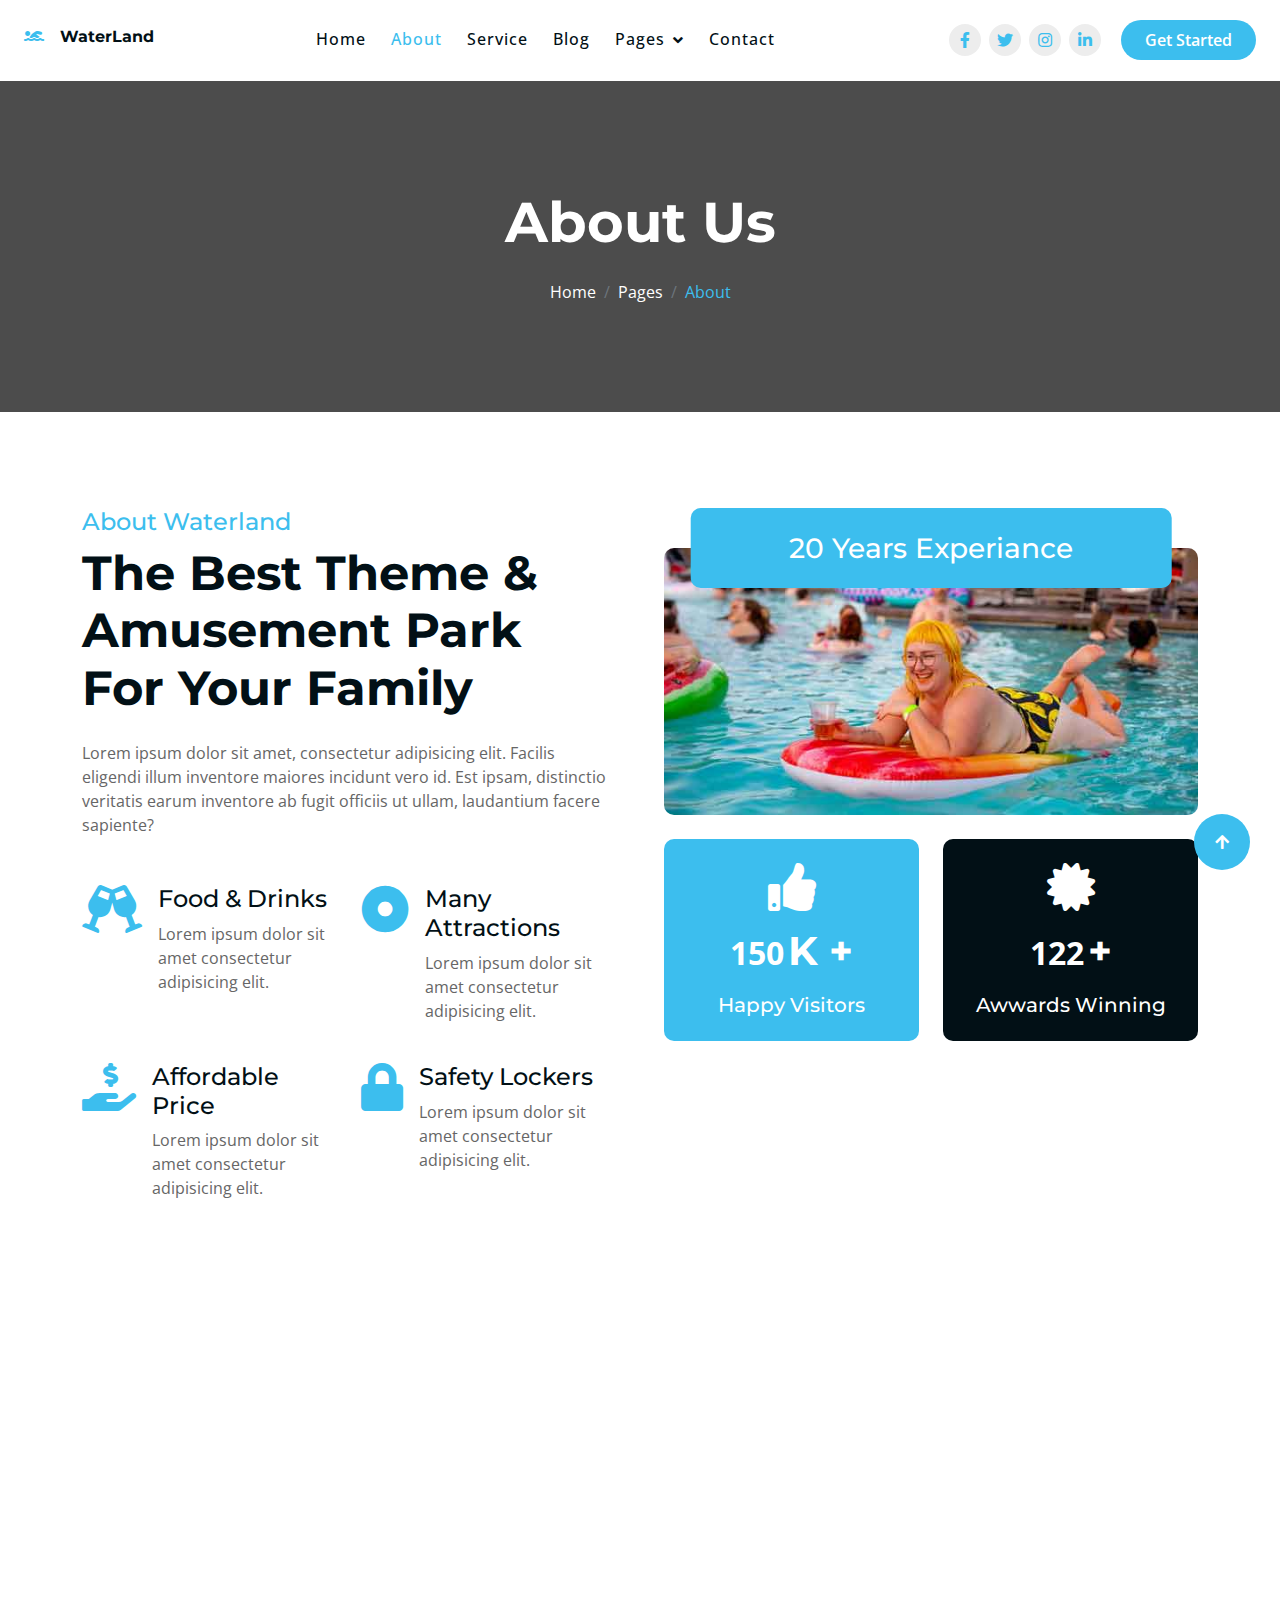
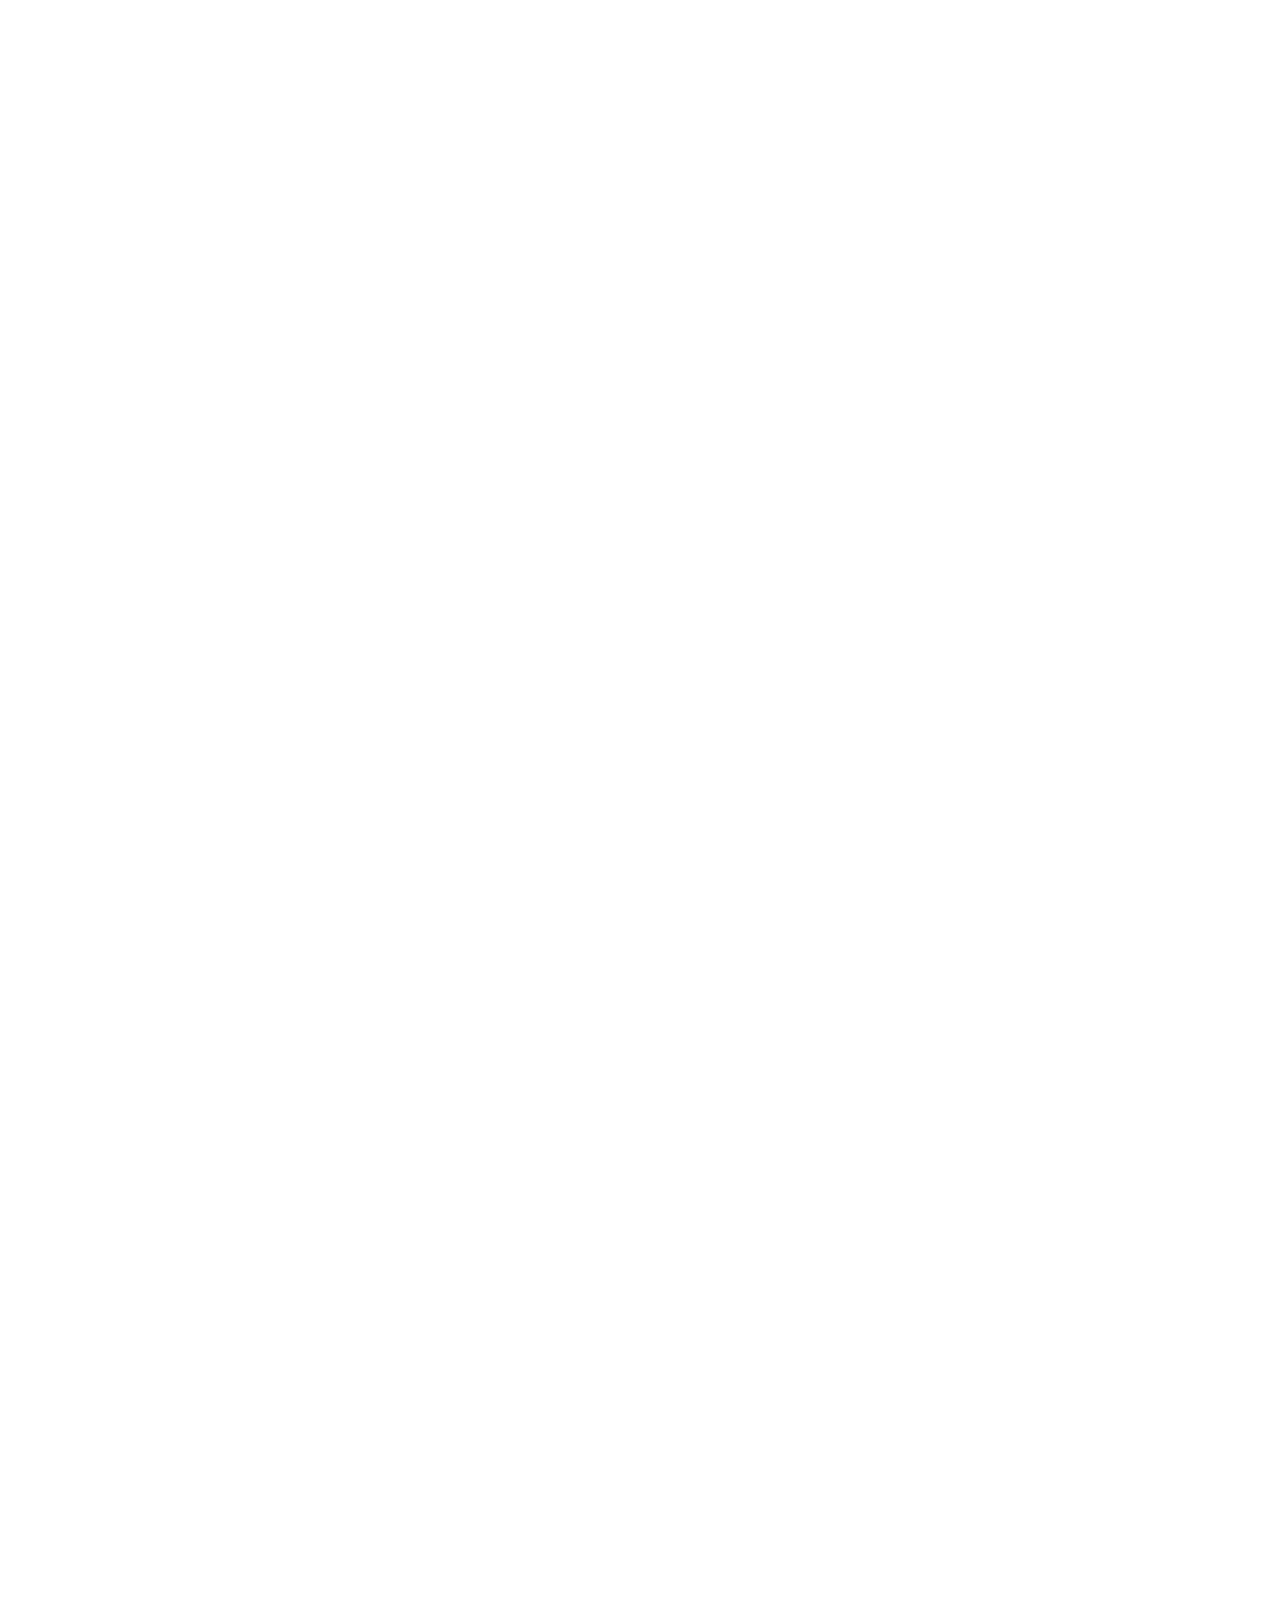
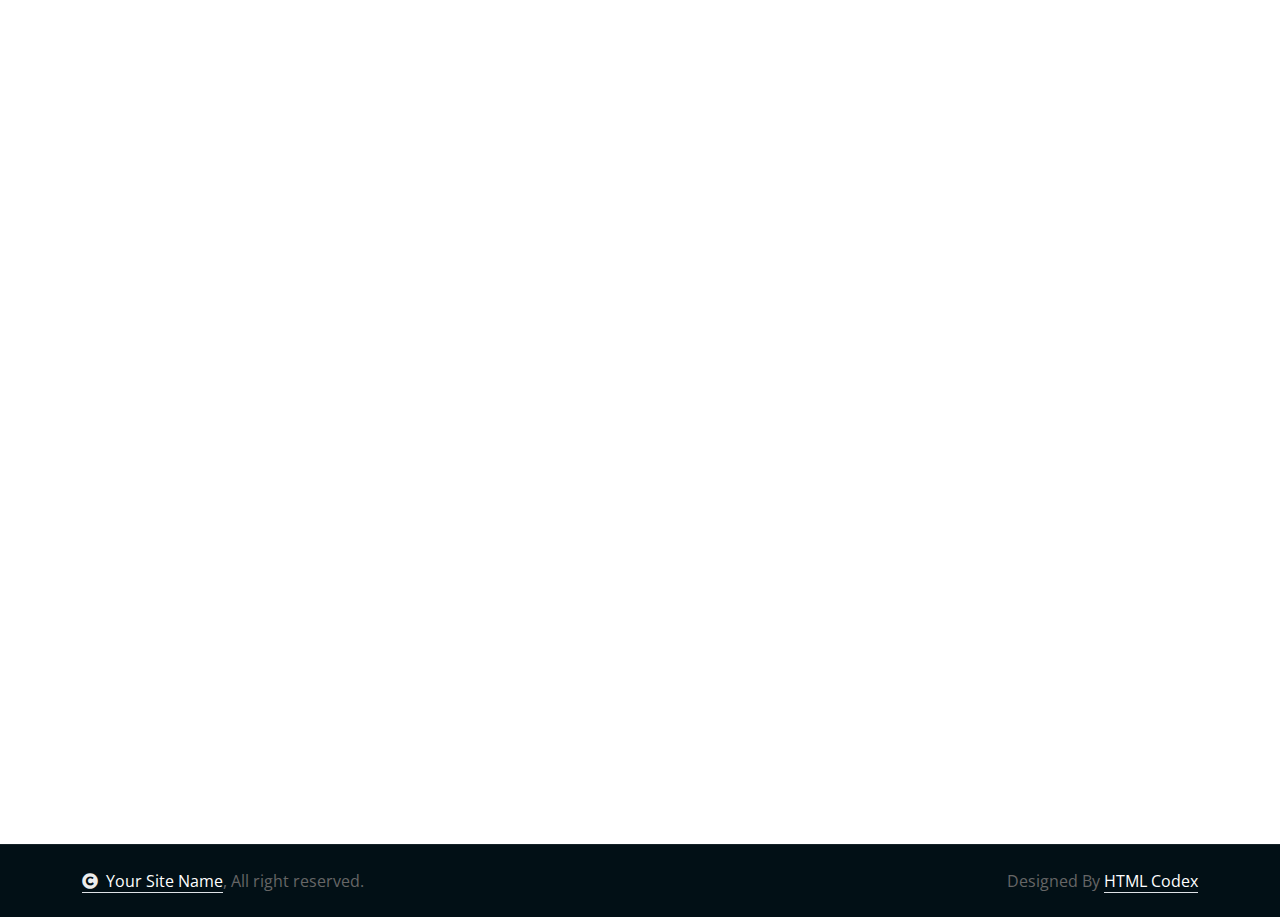
<file: about.html>
<!DOCTYPE html>
<html lang="en">

    <head>
        <meta charset="utf-8">
        <title>WaterLand - Water Park Website Template</title>
        <meta content="width=device-width, initial-scale=1.0" name="viewport">
        <meta content="" name="keywords">
        <meta content="" name="description">

        <!-- Google Web Fonts -->
        <link rel="preconnect" href="https://fonts.googleapis.com">
        <link rel="preconnect" href="https://fonts.gstatic.com" crossorigin>
        <link href="https://fonts.googleapis.com/css2?family=Montserrat:ital,wght@0,100..900;1,100..900&family=Open+Sans:ital,wdth,wght@0,75..100,300..800;1,75..100,300..800&display=swap" rel="stylesheet"> 

        <!-- Icon Font Stylesheet -->
        <link rel="stylesheet" href="https://use.fontawesome.com/releases/v5.15.4/css/all.css"/>
        <link href="https://cdn.jsdelivr.net/npm/bootstrap-icons@1.4.1/font/bootstrap-icons.css" rel="stylesheet">

        <!-- Libraries Stylesheet -->
        <link href="lib/animate/animate.min.css" rel="stylesheet">
        <link href="lib/lightbox/css/lightbox.min.css" rel="stylesheet">
        <link href="lib/owlcarousel/assets/owl.carousel.min.css" rel="stylesheet">


        <!-- Customized Bootstrap Stylesheet -->
        <link href="css/bootstrap.min.css" rel="stylesheet">

        <!-- Template Stylesheet -->
        <link href="css/style.css" rel="stylesheet">
    </head>

    <body>

        <!-- Spinner Start -->
        <div id="spinner" class="show bg-white position-fixed translate-middle w-100 vh-100 top-50 start-50 d-flex align-items-center justify-content-center">
            <div class="spinner-border text-primary" style="width: 3rem; height: 3rem;" role="status">
                <span class="sr-only">Loading...</span>
            </div>
        </div>
        <!-- Spinner End -->

        <!-- Navbar & Hero Start -->
        <div class="container-fluid nav-bar sticky-top px-4 py-2 py-lg-0">
            <nav class="navbar navbar-expand-lg navbar-light">
                <a href="" class="navbar-brand p-0">
                    <h1 class="display-6 text-dark"><i class="fas fa-swimmer text-primary me-3"></i>WaterLand</h1>
                    <!-- <img src="img/logo.png" alt="Logo"> -->
                </a>
                <button class="navbar-toggler" type="button" data-bs-toggle="collapse" data-bs-target="#navbarCollapse">
                    <span class="fa fa-bars"></span>
                </button>
                <div class="collapse navbar-collapse" id="navbarCollapse">
                    <div class="navbar-nav mx-auto py-0">
                        <a href="index.html" class="nav-item nav-link">Home</a>
                        <a href="about.html" class="nav-item nav-link active">About</a>
                        <a href="service.html" class="nav-item nav-link">Service</a>
                        <a href="blog.html" class="nav-item nav-link">Blog</a>
                        
                        <div class="nav-item dropdown">
                            <a href="#" class="nav-link dropdown-toggle" data-bs-toggle="dropdown">Pages</a>
                            <div class="dropdown-menu m-0">
                                <a href="feature.html" class="dropdown-item">Our Feature</a>
                                <a href="gallery.html" class="dropdown-item">Our Gallery</a>
                                <a href="attraction.html" class="dropdown-item">Attractions</a>
                                <a href="package.html" class="dropdown-item">Ticket Packages</a>
                                <a href="team.html" class="dropdown-item">Our Team</a>
                                <a href="testimonial.html" class="dropdown-item">Testimonial</a>
                                <a href="404.html" class="dropdown-item">404 Page</a>
                            </div>
                        </div>
                        <a href="contact.html" class="nav-item nav-link">Contact</a>
                    </div>
                    <div class="team-icon d-none d-xl-flex justify-content-center me-3">
                        <a class="btn btn-square btn-light rounded-circle mx-1" href=""><i class="fab fa-facebook-f"></i></a>
                        <a class="btn btn-square btn-light rounded-circle mx-1" href=""><i class="fab fa-twitter"></i></a>
                        <a class="btn btn-square btn-light rounded-circle mx-1" href=""><i class="fab fa-instagram"></i></a>
                        <a class="btn btn-square btn-light rounded-circle mx-1" href=""><i class="fab fa-linkedin-in"></i></a>
                    </div>
                    <a href="#" class="btn btn-primary rounded-pill py-2 px-4 flex-shrink-0">Get Started</a>
                </div>
            </nav>
        </div>
        <!-- Navbar & Hero End -->

        <!-- Header Start -->
        <div class="container-fluid bg-breadcrumb">
            <div class="container text-center py-5" style="max-width: 900px;">
                <h4 class="text-white display-4 mb-4 wow fadeInDown" data-wow-delay="0.1s">About Us</h4>
                <ol class="breadcrumb d-flex justify-content-center mb-0 wow fadeInDown" data-wow-delay="0.3s">
                    <li class="breadcrumb-item"><a href="index.html">Home</a></li>
                    <li class="breadcrumb-item"><a href="#">Pages</a></li>
                    <li class="breadcrumb-item active text-primary">About</li>
                </ol>    
            </div>
        </div>
        <!-- Header End -->

        <!-- About Start -->
        <div class="container-fluid about py-5">
            <div class="container py-5">
                <div class="row g-5">
                    <div class="col-xl-6 wow fadeInUp" data-wow-delay="0.2s">
                        <div>
                            <h4 class="text-primary">About Waterland</h4>
                            <h1 class="display-5 mb-4">The Best Theme & Amusement Park For Your Family</h1>
                            <p class="mb-5">Lorem ipsum dolor sit amet, consectetur adipisicing elit. Facilis eligendi illum inventore maiores incidunt vero id. Est ipsam, distinctio veritatis earum inventore ab fugit officiis ut ullam, laudantium facere sapiente?
                            </p>
                            <div class="row g-4">
                                <div class="col-md-6">
                                    <div class="d-flex">
                                        <div class="me-3"><i class="fas fa-glass-cheers fa-3x text-primary"></i></div>
                                        <div>
                                            <h4>Food & Drinks</h4>
                                            <p>Lorem ipsum dolor sit amet consectetur adipisicing elit.</p>
                                        </div>
                                    </div>
                                </div>
                                <div class="col-md-6">
                                    <div class="d-flex">
                                        <div class="me-3"><i class="fas fa-dot-circle fa-3x text-primary"></i></div>
                                        <div>
                                            <h4>Many Attractions</h4>
                                            <p>Lorem ipsum dolor sit amet consectetur adipisicing elit.</p>
                                        </div>
                                    </div>
                                </div>
                                <div class="col-md-6">
                                    <div class="d-flex">
                                        <div class="me-3"><i class="fas fa-hand-holding-usd fa-3x text-primary"></i></div>
                                        <div>
                                            <h4>Affordable Price</h4>
                                            <p>Lorem ipsum dolor sit amet consectetur adipisicing elit.</p>
                                        </div>
                                    </div>
                                </div>
                                <div class="col-md-6">
                                    <div class="d-flex">
                                        <div class="me-3"><i class="fas fa-lock fa-3x text-primary"></i></div>
                                        <div>
                                            <h4>Safety Lockers</h4>
                                            <p>Lorem ipsum dolor sit amet consectetur adipisicing elit.</p>
                                        </div>
                                    </div>
                                </div>
                            </div>
                        </div>
                    </div>
                    <div class="col-xl-6 wow fadeInUp" data-wow-delay="0.4s">
                        <div class="position-relative rounded">
                            <div class="rounded" style="margin-top: 40px;">
                                <div class="row g-0">
                                    <div class="col-lg-12">
                                        <div class="rounded mb-4">
                                            <img src="img/about.jpg" class="img-fluid rounded w-100" alt="">
                                        </div>
                                        <div class="row gx-4 gy-0">
                                            <div class="col-6">
                                                <div class="counter-item bg-primary rounded text-center p-4 h-100">
                                                    <div class="counter-item-icon mx-auto mb-3">
                                                        <i class="fas fa-thumbs-up fa-3x text-white"></i>
                                                    </div>
                                                    <div class="counter-counting mb-3">
                                                        <span class="text-white fs-2 fw-bold" data-toggle="counter-up">150</span>
                                                        <span class="h1 fw-bold text-white">K +</span>
                                                    </div>
                                                    <h5 class="text-white mb-0">Happy Visitors</h5>
                                                </div>
                                            </div>
                                            <div class="col-6">
                                                <div class="counter-item bg-dark rounded text-center p-4 h-100">
                                                    <div class="counter-item-icon mx-auto mb-3">
                                                        <i class="fas fa-certificate fa-3x text-white"></i>
                                                    </div>
                                                    <div class="counter-counting mb-3">
                                                        <span class="text-white fs-2 fw-bold" data-toggle="counter-up">122</span>
                                                        <span class="h1 fw-bold text-white"> +</span>
                                                    </div>
                                                    <h5 class="text-white mb-0">Awwards Winning</h5>
                                                </div>
                                            </div>
                                        </div>
                                    </div>
                                </div>
                            </div>
                            <div class="rounded bg-primary p-4 position-absolute d-flex justify-content-center" style="width: 90%; height: 80px; top: -40px; left: 50%; transform: translateX(-50%);">
                                <h3 class="mb-0 text-white">20 Years Experiance</h3>
                            </div>
                        </div>
                    </div>
                </div>
            </div>
        </div>
        <!-- About End -->

        <!-- Feature Start -->
        <div class="container-fluid feature pb-5">
            <div class="container pb-5">
                <div class="row g-4">
                    <div class="col-lg-4 wow fadeInUp" data-wow-delay="0.2s">
                        <div class="feature-item">
                            <img src="img/feature-1.jpg" class="img-fluid rounded w-100" alt="Image">
                            <div class="feature-content p-4">
                                <div class="feature-content-inner">
                                    <h4 class="text-white">Best Pools</h4>
                                    <p class="text-white">Lorem ipsum dolor sit amet consectetur adipisicing elit. Perferendis porro soluta voluptatum laborum mollitia blanditiis suscipit,
                                    </p>
                                    <a href="#" class="btn btn-primary rounded-pill py-2 px-4">Read More <i class="fa fa-arrow-right ms-1"></i></a>
                                </div>
                            </div>

                        </div>
                    </div>
                    <div class="col-lg-4 wow fadeInUp" data-wow-delay="0.4s">
                        <div class="feature-item">
                            <img src="img/feature-2.jpg" class="img-fluid rounded w-100" alt="Image">
                            <div class="feature-content p-4">
                                <div class="feature-content-inner">
                                    <h4 class="text-white">Waterslides</h4>
                                    <p class="text-white">Lorem ipsum dolor sit amet consectetur adipisicing elit. Perferendis porro soluta voluptatum laborum mollitia blanditiis suscipit,
                                    </p>
                                    <a href="#" class="btn btn-primary rounded-pill py-2 px-4">Read More <i class="fa fa-arrow-right ms-1"></i></a>
                                </div>
                            </div>

                        </div>
                    </div>
                    <div class="col-lg-4 wow fadeInUp" data-wow-delay="0.6s">
                        <div class="feature-item">
                            <img src="img/feature-3.jpg" class="img-fluid rounded w-100" alt="Image">
                            <div class="feature-content p-4">
                                <div class="feature-content-inner">
                                    <h4 class="text-white">River Rides</h4>
                                    <p class="text-white">Lorem ipsum dolor sit amet consectetur adipisicing elit. Perferendis porro soluta voluptatum laborum mollitia blanditiis suscipit,
                                    </p>
                                    <a href="#" class="btn btn-primary rounded-pill py-2 px-4">Read More <i class="fa fa-arrow-right ms-1"></i></a>
                                </div>
                            </div>

                        </div>
                    </div>
                </div>
            </div>
        </div>
        <!-- Feature End -->

        <!-- Gallery Start -->
        <div class="container-fluid gallery pb-5">
            <div class="container pb-5">
                <div class="text-center mx-auto pb-5 wow fadeInUp" data-wow-delay="0.2s" style="max-width: 800px;">
                    <h4 class="text-primary">Our Gallery</h4>
                    <h1 class="display-5 mb-4">Captured Moments In Waterland</h1>
                    <p class="mb-0">Lorem ipsum dolor, sit amet consectetur adipisicing elit. Tenetur adipisci facilis cupiditate recusandae aperiam temporibus corporis itaque quis facere, numquam, ad culpa deserunt sint dolorem autem obcaecati, ipsam mollitia hic.
                    </p>
                </div>
                <div class="row g-4">
                    <div class="col-6 wow fadeInUp" data-wow-delay="0.2s">
                        <div class="gallery-item">
                            <img src="img/gallery-1.jpg" class="img-fluid rounded w-100 h-100" alt="">
                            <div class="search-icon">
                                <a href="img/gallery-1.jpg" class="btn btn-light btn-lg-square rounded-circle" data-lightbox="Gallery-1"><i class="fas fa-search-plus"></i></a>
                            </div>
                        </div>
                    </div>
                    <div class="col-3 wow fadeInUp" data-wow-delay="0.4s">
                        <div class="gallery-item">
                            <img src="img/gallery-2.jpg" class="img-fluid rounded w-100 h-100" alt="">
                            <div class="search-icon">
                                <a href="img/gallery-2.jpg" class="btn btn-light btn-lg-square rounded-circle" data-lightbox="Gallery-2"><i class="fas fa-search-plus"></i></a>
                            </div>
                        </div>
                    </div>
                    <div class="col-3 wow fadeInUp" data-wow-delay="0.6s">
                        <div class="gallery-item">
                            <img src="img/gallery-3.jpg" class="img-fluid rounded w-100 h-100" alt="">
                            <div class="search-icon">
                                <a href="img/gallery-3.jpg" class="btn btn-light btn-lg-square rounded-circle" data-lightbox="Gallery-3"><i class="fas fa-search-plus"></i></a>
                            </div>
                        </div>
                    </div>
                    <div class="col-3 wow fadeInUp" data-wow-delay="0.2s">
                        <div class="gallery-item">
                            <img src="img/gallery-4.jpg" class="img-fluid rounded w-100 h-100" alt="">
                            <div class="search-icon">
                                <a href="img/gallery-4.jpg" class="btn btn-light btn-lg-square rounded-circle" data-lightbox="Gallery-4"><i class="fas fa-search-plus"></i></a>
                            </div>
                        </div>
                    </div>
                    <div class="col-3 wow fadeInUp" data-wow-delay="0.4s">
                        <div class="gallery-item">
                            <img src="img/gallery-5.jpg" class="img-fluid rounded w-100 h-100" alt="">
                            <div class="search-icon">
                                <a href="img/gallery-5.jpg" class="btn btn-light btn-lg-square rounded-circle" data-lightbox="Gallery-5"><i class="fas fa-search-plus"></i></a>
                            </div>
                        </div>
                    </div>
                    <div class="col-6 wow fadeInUp" data-wow-delay="0.6s">
                        <div class="gallery-item">
                            <img src="img/gallery-6.jpg" class="img-fluid rounded w-100 h-100" alt="">
                            <div class="search-icon">
                                <a href="img/gallery-6.jpg" class="btn btn-light btn-lg-square rounded-circle" data-lightbox="Gallery-6"><i class="fas fa-search-plus"></i></a>
                            </div>
                        </div>
                    </div>
                </div>
            </div>
        </div>
        <!-- Gallery End -->

        <!-- Team Start -->
        <div class="container-fluid team pb-5">
            <div class="container pb-5">
                <div class="text-center mx-auto pb-5 wow fadeInUp" data-wow-delay="0.2s" style="max-width: 800px;">
                    <h4 class="text-primary">Meet Our Team</h4>
                    <h1 class="display-5 mb-4">Our Waterland Park Dedicated Team Member</h1>
                    <p class="mb-0">Lorem ipsum dolor, sit amet consectetur adipisicing elit. Tenetur adipisci facilis cupiditate recusandae aperiam temporibus corporis itaque quis facere, numquam, ad culpa deserunt sint dolorem autem obcaecati, ipsam mollitia hic.
                    </p>
                </div>
                <div class="row g-4 justify-content-center">
                    <div class="col-md-6 col-lg-6 col-xl-4 wow fadeInUp" data-wow-delay="0.2s">
                        <div class="team-item p-4">
                            <div class="team-content">
                                <div class="d-flex justify-content-between border-bottom pb-4">
                                    <div class="text-start">
                                        <h4 class="mb-0">David James</h4>
                                        <p class="mb-0">Profession</p>
                                    </div>
                                    <div>
                                        <img src="img/team-1.jpg" class="img-fluid rounded" style="width: 100px; height: 100px;" alt="">
                                    </div>
                                </div>
                                <div class="team-icon rounded-pill my-4 p-3">
                                    <a class="btn btn-primary btn-sm-square rounded-circle me-3" href=""><i class="fab fa-facebook-f"></i></a>
                                    <a class="btn btn-primary btn-sm-square rounded-circle me-3" href=""><i class="fab fa-twitter"></i></a>
                                    <a class="btn btn-primary btn-sm-square rounded-circle me-3" href=""><i class="fab fa-linkedin-in"></i></a>
                                    <a class="btn btn-primary btn-sm-square rounded-circle me-0" href=""><i class="fab fa-instagram"></i></a>
                                </div>
                                <p class="text-center mb-0">Lorem ipsum dolor sit amet consectetur adipisicing elit. Autem, quibusdam eveniet itaque provident sequi deserunt.
                                </p>
                            </div>
                        </div>
                    </div>
                    <div class="col-md-6 col-lg-6 col-xl-4 wow fadeInUp" data-wow-delay="0.4s">
                        <div class="team-item p-4">
                            <div class="team-content">
                                <div class="d-flex justify-content-between border-bottom pb-4">
                                    <div class="text-start">
                                        <h4 class="mb-0">William John</h4>
                                        <p class="mb-0">Profession</p>
                                    </div>
                                    <div>
                                        <img src="img/team-2.jpg" class="img-fluid rounded" style="width: 100px; height: 100px;" alt="">
                                    </div>
                                </div>
                                <div class="team-icon rounded-pill my-4 p-3">
                                    <a class="btn btn-primary btn-sm-square rounded-circle me-3" href=""><i class="fab fa-facebook-f"></i></a>
                                    <a class="btn btn-primary btn-sm-square rounded-circle me-3" href=""><i class="fab fa-twitter"></i></a>
                                    <a class="btn btn-primary btn-sm-square rounded-circle me-3" href=""><i class="fab fa-linkedin-in"></i></a>
                                    <a class="btn btn-primary btn-sm-square rounded-circle me-0" href=""><i class="fab fa-instagram"></i></a>
                                </div>
                                <p class="text-center mb-0">Lorem ipsum dolor sit amet consectetur adipisicing elit. Autem, quibusdam eveniet itaque provident sequi deserunt.
                                </p>
                            </div>
                        </div>
                    </div>
                    <div class="col-md-6 col-lg-6 col-xl-4 wow fadeInUp" data-wow-delay="0.6s">
                        <div class="team-item p-4">
                            <div class="team-content">
                                <div class="d-flex justify-content-between border-bottom pb-4">
                                    <div class="text-start">
                                        <h4 class="mb-0">Michael John</h4>
                                        <p class="mb-0">Profession</p>
                                    </div>
                                    <div>
                                        <img src="img/team-3.jpg" class="img-fluid rounded" style="width: 100px; height: 100px;" alt="">
                                    </div>
                                </div>
                                <div class="team-icon rounded-pill my-4 p-3">
                                    <a class="btn btn-primary btn-sm-square rounded-circle me-3" href=""><i class="fab fa-facebook-f"></i></a>
                                    <a class="btn btn-primary btn-sm-square rounded-circle me-3" href=""><i class="fab fa-twitter"></i></a>
                                    <a class="btn btn-primary btn-sm-square rounded-circle me-3" href=""><i class="fab fa-linkedin-in"></i></a>
                                    <a class="btn btn-primary btn-sm-square rounded-circle me-0" href=""><i class="fab fa-instagram"></i></a>
                                </div>
                                <p class="text-center mb-0">Lorem ipsum dolor sit amet consectetur adipisicing elit. Autem, quibusdam eveniet itaque provident sequi deserunt.
                                </p>
                            </div>
                        </div>
                    </div>
                </div>
            </div>
        </div>
        <!-- Team End -->

        <!-- Footer Start -->
        <div class="container-fluid footer py-5 wow fadeIn" data-wow-delay="0.2s">
            <div class="container py-5">
                <div class="row g-5">
                    <div class="col-md-6 col-lg-6 col-xl-4">
                        <div class="footer-item">
                            <a href="index.html" class="p-0">
                                <h4 class="text-white mb-4"><i class="fas fa-swimmer text-primary me-3"></i>WaterLand</h4>
                                <!-- <img src="img/logo.png" alt="Logo"> -->
                            </a>
                            <p class="mb-2">Dolor amet sit justo amet elitr clita ipsum elitr est.Lorem ipsum dolor sit amet, consectetur adipiscing...</p>
                            <div class="d-flex align-items-center">
                                <i class="fas fa-map-marker-alt text-primary me-3"></i>
                                <p class="text-white mb-0">123 Street New York.USA</p>
                            </div>
                            <div class="d-flex align-items-center">
                                <i class="fas fa-envelope text-primary me-3"></i>
                                <p class="text-white mb-0">info@example.com</p>
                            </div>
                            <div class="d-flex align-items-center">
                                <i class="fa fa-phone-alt text-primary me-3"></i>
                                <p class="text-white mb-0">(+012) 3456 7890</p>
                            </div>
                        </div>
                    </div>
                    <div class="col-md-6 col-lg-6 col-xl-2">
                        <div class="footer-item">
                            <h4 class="text-white mb-4">Quick Links</h4>
                            <a href="#"><i class="fas fa-angle-right me-2"></i> About Us</a>
                            <a href="#"><i class="fas fa-angle-right me-2"></i> Feature</a>
                            <a href="#"><i class="fas fa-angle-right me-2"></i> Attractions</a>
                            <a href="#"><i class="fas fa-angle-right me-2"></i> Tickets</a>
                            <a href="#"><i class="fas fa-angle-right me-2"></i> Blog</a>
                            <a href="#"><i class="fas fa-angle-right me-2"></i> Contact us</a>
                        </div>
                    </div>
                    <div class="col-md-6 col-lg-6 col-xl-2">
                        <div class="footer-item">
                            <h4 class="text-white mb-4">Support</h4>
                            <a href="#"><i class="fas fa-angle-right me-2"></i> Privacy Policy</a>
                            <a href="#"><i class="fas fa-angle-right me-2"></i> Terms & Conditions</a>
                            <a href="#"><i class="fas fa-angle-right me-2"></i> Disclaimer</a>
                            <a href="#"><i class="fas fa-angle-right me-2"></i> Support</a>
                            <a href="#"><i class="fas fa-angle-right me-2"></i> FAQ</a>
                            <a href="#"><i class="fas fa-angle-right me-2"></i> Help</a>
                        </div>
                    </div>
                    <div class="col-md-6 col-lg-6 col-xl-4">
                        <div class="footer-item">
                            <h4 class="text-white mb-4">Opening Hours</h4>
                            <div class="opening-date mb-3 pb-3">
                                <div class="opening-clock flex-shrink-0">
                                    <h6 class="text-white mb-0 me-auto">Monday - Friday:</h6>
                                    <p class="mb-0"><i class="fas fa-clock text-primary me-2"></i> 11:00 AM - 16:00 PM</p>
                                </div>
                                <div class="opening-clock flex-shrink-0">
                                    <h6 class="text-white mb-0 me-auto">Satur - Sunday:</h6>
                                    <p class="mb-0"><i class="fas fa-clock text-primary me-2"></i> 09:00 AM - 17:00 PM</p>
                                </div>
                                <div class="opening-clock flex-shrink-0">
                                    <h6 class="text-white mb-0 me-auto">Holiday:</h6>
                                    <p class="mb-0"><i class="fas fa-clock text-primary me-2"></i> 09:00 AM - 17:00 PM</p>
                                </div>
                            </div>
                            <div>
                                <p class="text-white mb-2">Payment Accepted</p>
                                <img src="img/payment.png" class="img-fluid" alt="Image">
                            </div>
                        </div>
                    </div>
                </div>
            </div>
        </div>
        <!-- Footer End -->
        
        <!-- Copyright Start -->
        <div class="container-fluid copyright py-4">
            <div class="container">
                <div class="row g-4 align-items-center">
                    <div class="col-md-6 text-center text-md-start mb-md-0">
                        <span class="text-body"><a href="#" class="border-bottom text-white"><i class="fas fa-copyright text-light me-2"></i>Your Site Name</a>, All right reserved.</span>
                    </div>
                    <div class="col-md-6 text-center text-md-end text-body">
                        <!--/*** This template is free as long as you keep the below author’s credit link/attribution link/backlink. ***/-->
                        <!--/*** If you'd like to use the template without the below author’s credit link/attribution link/backlink, ***/-->
                        <!--/*** you can purchase the Credit Removal License from "https://htmlcodex.com/credit-removal". ***/-->
                        Designed By <a class="border-bottom text-white" href="https://htmlcodex.com">HTML Codex</a>
                    </div>
                </div>
            </div>
        </div>
        <!-- Copyright End -->


        <!-- Back to Top -->
        <a href="#" class="btn btn-primary btn-lg-square rounded-circle back-to-top"><i class="fa fa-arrow-up"></i></a>   

        
    <!-- JavaScript Libraries -->
    <script src="https://ajax.googleapis.com/ajax/libs/jquery/3.6.4/jquery.min.js"></script>
    <script src="https://cdn.jsdelivr.net/npm/bootstrap@5.0.0/dist/js/bootstrap.bundle.min.js"></script>
    <script src="lib/wow/wow.min.js"></script>
    <script src="lib/easing/easing.min.js"></script>
    <script src="lib/waypoints/waypoints.min.js"></script>
    <script src="lib/counterup/counterup.min.js"></script>
    <script src="lib/lightbox/js/lightbox.min.js"></script>
    <script src="lib/owlcarousel/owl.carousel.min.js"></script>
    

    <!-- Template Javascript -->
    <script src="js/main.js"></script>
    </body>

</html>
</file>
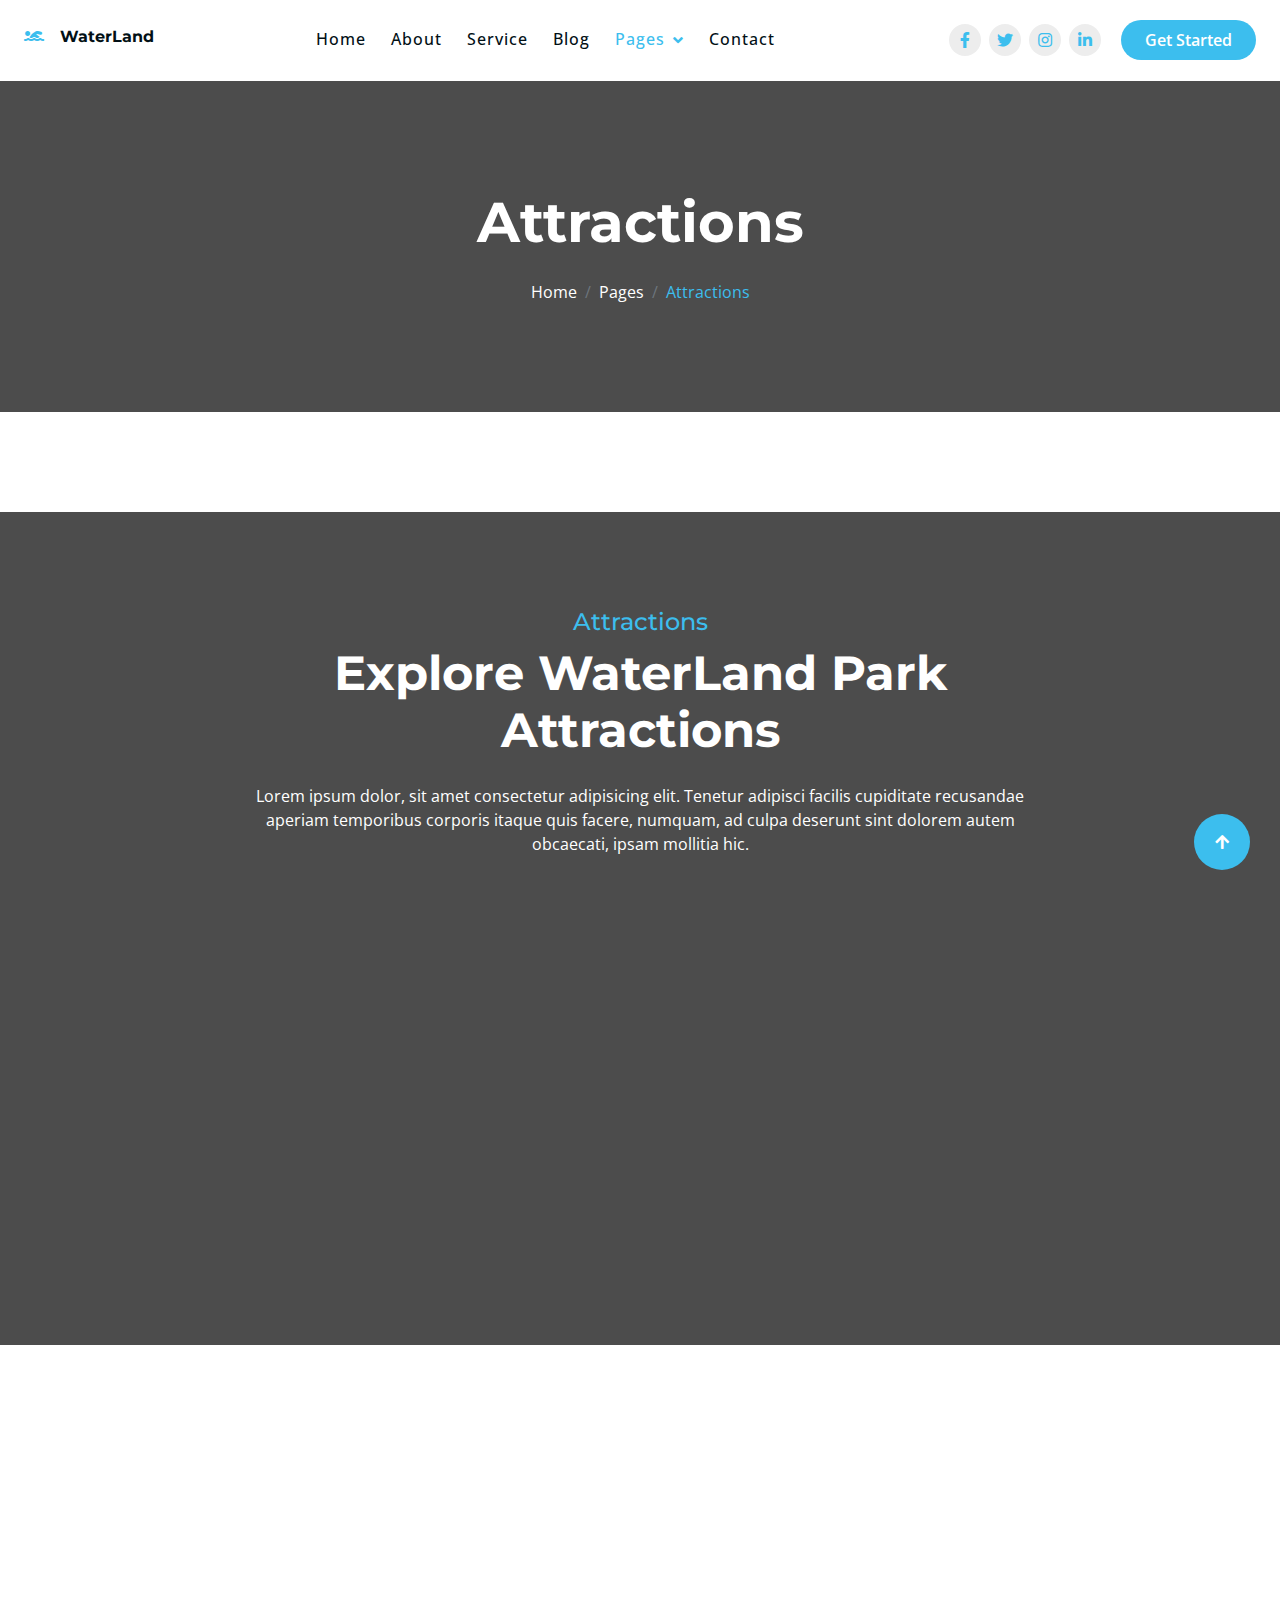
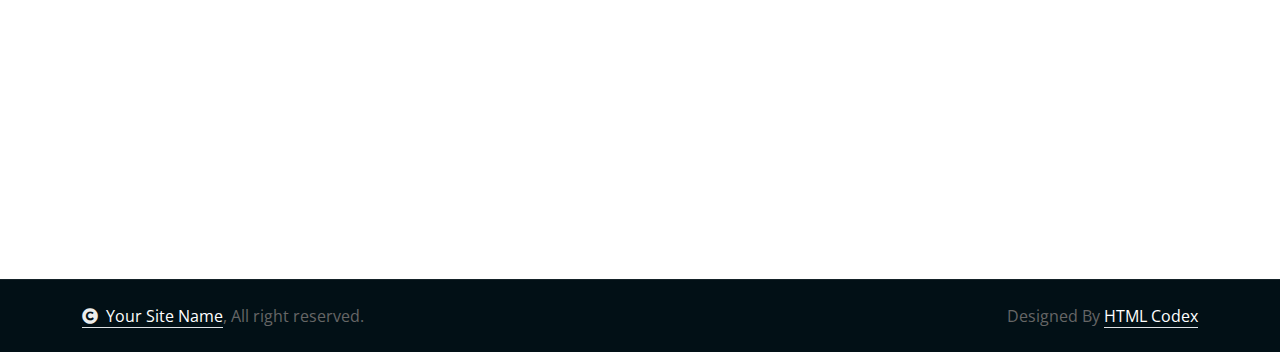
<file: attraction.html>
<!DOCTYPE html>
<html lang="en">

    <head>
        <meta charset="utf-8">
        <title>WaterLand - Water Park Website Template</title>
        <meta content="width=device-width, initial-scale=1.0" name="viewport">
        <meta content="" name="keywords">
        <meta content="" name="description">

        <!-- Google Web Fonts -->
        <link rel="preconnect" href="https://fonts.googleapis.com">
        <link rel="preconnect" href="https://fonts.gstatic.com" crossorigin>
        <link href="https://fonts.googleapis.com/css2?family=Montserrat:ital,wght@0,100..900;1,100..900&family=Open+Sans:ital,wdth,wght@0,75..100,300..800;1,75..100,300..800&display=swap" rel="stylesheet"> 

        <!-- Icon Font Stylesheet -->
        <link rel="stylesheet" href="https://use.fontawesome.com/releases/v5.15.4/css/all.css"/>
        <link href="https://cdn.jsdelivr.net/npm/bootstrap-icons@1.4.1/font/bootstrap-icons.css" rel="stylesheet">

        <!-- Libraries Stylesheet -->
        <link href="lib/animate/animate.min.css" rel="stylesheet">
        <link href="lib/lightbox/css/lightbox.min.css" rel="stylesheet">
        <link href="lib/owlcarousel/assets/owl.carousel.min.css" rel="stylesheet">


        <!-- Customized Bootstrap Stylesheet -->
        <link href="css/bootstrap.min.css" rel="stylesheet">

        <!-- Template Stylesheet -->
        <link href="css/style.css" rel="stylesheet">
    </head>

    <body>

        <!-- Spinner Start -->
        <div id="spinner" class="show bg-white position-fixed translate-middle w-100 vh-100 top-50 start-50 d-flex align-items-center justify-content-center">
            <div class="spinner-border text-primary" style="width: 3rem; height: 3rem;" role="status">
                <span class="sr-only">Loading...</span>
            </div>
        </div>
        <!-- Spinner End -->

        <!-- Navbar & Hero Start -->
        <div class="container-fluid nav-bar sticky-top px-4 py-2 py-lg-0">
            <nav class="navbar navbar-expand-lg navbar-light">
                <a href="" class="navbar-brand p-0">
                    <h1 class="display-6 text-dark"><i class="fas fa-swimmer text-primary me-3"></i>WaterLand</h1>
                    <!-- <img src="img/logo.png" alt="Logo"> -->
                </a>
                <button class="navbar-toggler" type="button" data-bs-toggle="collapse" data-bs-target="#navbarCollapse">
                    <span class="fa fa-bars"></span>
                </button>
                <div class="collapse navbar-collapse" id="navbarCollapse">
                    <div class="navbar-nav mx-auto py-0">
                        <a href="index.html" class="nav-item nav-link">Home</a>
                        <a href="about.html" class="nav-item nav-link">About</a>
                        <a href="service.html" class="nav-item nav-link">Service</a>
                        <a href="blog.html" class="nav-item nav-link">Blog</a>
                        
                        <div class="nav-item dropdown">
                            <a href="#" class="nav-link dropdown-toggle active" data-bs-toggle="dropdown">Pages</a>
                            <div class="dropdown-menu m-0">
                                <a href="feature.html" class="dropdown-item">Our Feature</a>
                                <a href="gallery.html" class="dropdown-item">Our Gallery</a>
                                <a href="attraction.html" class="dropdown-item active">Attractions</a>
                                <a href="package.html" class="dropdown-item">Ticket Packages</a>
                                <a href="team.html" class="dropdown-item">Our Team</a>
                                <a href="testimonial.html" class="dropdown-item">Testimonial</a>
                                <a href="404.html" class="dropdown-item">404 Page</a>
                            </div>
                        </div>
                        <a href="contact.html" class="nav-item nav-link">Contact</a>
                    </div>
                    <div class="team-icon d-none d-xl-flex justify-content-center me-3">
                        <a class="btn btn-square btn-light rounded-circle mx-1" href=""><i class="fab fa-facebook-f"></i></a>
                        <a class="btn btn-square btn-light rounded-circle mx-1" href=""><i class="fab fa-twitter"></i></a>
                        <a class="btn btn-square btn-light rounded-circle mx-1" href=""><i class="fab fa-instagram"></i></a>
                        <a class="btn btn-square btn-light rounded-circle mx-1" href=""><i class="fab fa-linkedin-in"></i></a>
                    </div>
                    <a href="#" class="btn btn-primary rounded-pill py-2 px-4 flex-shrink-0">Get Started</a>
                </div>
            </nav>
        </div>
        <!-- Navbar & Hero End -->

        <!-- Header Start -->
        <div class="container-fluid bg-breadcrumb">
            <div class="container text-center py-5" style="max-width: 900px;">
                <h4 class="text-white display-4 mb-4 wow fadeInDown" data-wow-delay="0.1s">Attractions</h4>
                <ol class="breadcrumb d-flex justify-content-center mb-0 wow fadeInDown" data-wow-delay="0.3s">
                    <li class="breadcrumb-item"><a href="index.html">Home</a></li>
                    <li class="breadcrumb-item"><a href="#">Pages</a></li>
                    <li class="breadcrumb-item active text-primary">Attractions</li>
                </ol>    
            </div>
        </div>
        <!-- Header End -->

        <!-- Attractions Start -->
        <div class="container-fluid attractions py-5" style="margin-top: 100px;">
            <div class="container attractions-section py-5">
                <div class="text-center mx-auto pb-5 wow fadeInUp" data-wow-delay="0.2s" style="max-width: 800px;">
                    <h4 class="text-primary">Attractions</h4>
                    <h1 class="display-5 text-white mb-4">Explore WaterLand Park Attractions</h1>
                    <p class="text-white mb-0">Lorem ipsum dolor, sit amet consectetur adipisicing elit. Tenetur adipisci facilis cupiditate recusandae aperiam temporibus corporis itaque quis facere, numquam, ad culpa deserunt sint dolorem autem obcaecati, ipsam mollitia hic.
                    </p>
                </div>
                <div class="owl-carousel attractions-carousel wow fadeInUp" data-wow-delay="0.1s">
                    <div class="attractions-item wow fadeInUp" data-wow-delay="0.2s">
                        <img src="img/attraction-1.jpg" class="img-fluid rounded w-100" alt="">
                        <a href="#" class="attractions-name">Roller Coaster</a>
                    </div>
                    <div class="attractions-item wow fadeInUp" data-wow-delay="0.4s">
                        <img src="img/attraction-2.jpg" class="img-fluid rounded w-100" alt="">
                        <a href="#" class="attractions-name">Carousel</a>
                    </div>
                    <div class="attractions-item wow fadeInUp" data-wow-delay="0.6s">
                        <img src="img/attraction-3.jpg" class="img-fluid rounded w-100" alt="">
                        <a href="#" class="attractions-name">Arcade Game</a>
                    </div>
                    <div class="attractions-item wow fadeInUp" data-wow-delay="0.8s">
                        <img src="img/attraction-4.jpg" class="img-fluid rounded w-100" alt="">
                        <a href="#" class="attractions-name">Hanging Carousel</a>
                    </div>
                    <div class="attractions-item wow fadeInUp" data-wow-delay="1s">
                        <img src="img/attraction-2.jpg" class="img-fluid rounded w-100" alt="">
                        <a href="#" class="attractions-name">Carousel</a>
                    </div>
                </div>
            </div>
        </div>
        <!-- Attractions End -->

        <!-- Footer Start -->
        <div class="container-fluid footer py-5 wow fadeIn" data-wow-delay="0.2s">
            <div class="container py-5">
                <div class="row g-5">
                    <div class="col-md-6 col-lg-6 col-xl-4">
                        <div class="footer-item">
                            <a href="index.html" class="p-0">
                                <h4 class="text-white mb-4"><i class="fas fa-swimmer text-primary me-3"></i>WaterLand</h4>
                                <!-- <img src="img/logo.png" alt="Logo"> -->
                            </a>
                            <p class="mb-2">Dolor amet sit justo amet elitr clita ipsum elitr est.Lorem ipsum dolor sit amet, consectetur adipiscing...</p>
                            <div class="d-flex align-items-center">
                                <i class="fas fa-map-marker-alt text-primary me-3"></i>
                                <p class="text-white mb-0">123 Street New York.USA</p>
                            </div>
                            <div class="d-flex align-items-center">
                                <i class="fas fa-envelope text-primary me-3"></i>
                                <p class="text-white mb-0">info@example.com</p>
                            </div>
                            <div class="d-flex align-items-center">
                                <i class="fa fa-phone-alt text-primary me-3"></i>
                                <p class="text-white mb-0">(+012) 3456 7890</p>
                            </div>
                        </div>
                    </div>
                    <div class="col-md-6 col-lg-6 col-xl-2">
                        <div class="footer-item">
                            <h4 class="text-white mb-4">Quick Links</h4>
                            <a href="#"><i class="fas fa-angle-right me-2"></i> About Us</a>
                            <a href="#"><i class="fas fa-angle-right me-2"></i> Feature</a>
                            <a href="#"><i class="fas fa-angle-right me-2"></i> Attractions</a>
                            <a href="#"><i class="fas fa-angle-right me-2"></i> Tickets</a>
                            <a href="#"><i class="fas fa-angle-right me-2"></i> Blog</a>
                            <a href="#"><i class="fas fa-angle-right me-2"></i> Contact us</a>
                        </div>
                    </div>
                    <div class="col-md-6 col-lg-6 col-xl-2">
                        <div class="footer-item">
                            <h4 class="text-white mb-4">Support</h4>
                            <a href="#"><i class="fas fa-angle-right me-2"></i> Privacy Policy</a>
                            <a href="#"><i class="fas fa-angle-right me-2"></i> Terms & Conditions</a>
                            <a href="#"><i class="fas fa-angle-right me-2"></i> Disclaimer</a>
                            <a href="#"><i class="fas fa-angle-right me-2"></i> Support</a>
                            <a href="#"><i class="fas fa-angle-right me-2"></i> FAQ</a>
                            <a href="#"><i class="fas fa-angle-right me-2"></i> Help</a>
                        </div>
                    </div>
                    <div class="col-md-6 col-lg-6 col-xl-4">
                        <div class="footer-item">
                            <h4 class="text-white mb-4">Opening Hours</h4>
                            <div class="opening-date mb-3 pb-3">
                                <div class="opening-clock flex-shrink-0">
                                    <h6 class="text-white mb-0 me-auto">Monday - Friday:</h6>
                                    <p class="mb-0"><i class="fas fa-clock text-primary me-2"></i> 11:00 AM - 16:00 PM</p>
                                </div>
                                <div class="opening-clock flex-shrink-0">
                                    <h6 class="text-white mb-0 me-auto">Satur - Sunday:</h6>
                                    <p class="mb-0"><i class="fas fa-clock text-primary me-2"></i> 09:00 AM - 17:00 PM</p>
                                </div>
                                <div class="opening-clock flex-shrink-0">
                                    <h6 class="text-white mb-0 me-auto">Holiday:</h6>
                                    <p class="mb-0"><i class="fas fa-clock text-primary me-2"></i> 09:00 AM - 17:00 PM</p>
                                </div>
                            </div>
                            <div>
                                <p class="text-white mb-2">Payment Accepted</p>
                                <img src="img/payment.png" class="img-fluid" alt="Image">
                            </div>
                        </div>
                    </div>
                </div>
            </div>
        </div>
        <!-- Footer End -->
        
        <!-- Copyright Start -->
        <div class="container-fluid copyright py-4">
            <div class="container">
                <div class="row g-4 align-items-center">
                    <div class="col-md-6 text-center text-md-start mb-md-0">
                        <span class="text-body"><a href="#" class="border-bottom text-white"><i class="fas fa-copyright text-light me-2"></i>Your Site Name</a>, All right reserved.</span>
                    </div>
                    <div class="col-md-6 text-center text-md-end text-body">
                        <!--/*** This template is free as long as you keep the below author’s credit link/attribution link/backlink. ***/-->
                        <!--/*** If you'd like to use the template without the below author’s credit link/attribution link/backlink, ***/-->
                        <!--/*** you can purchase the Credit Removal License from "https://htmlcodex.com/credit-removal". ***/-->
                        Designed By <a class="border-bottom text-white" href="https://htmlcodex.com">HTML Codex</a>
                    </div>
                </div>
            </div>
        </div>
        <!-- Copyright End -->


        <!-- Back to Top -->
        <a href="#" class="btn btn-primary btn-lg-square rounded-circle back-to-top"><i class="fa fa-arrow-up"></i></a>   

        
    <!-- JavaScript Libraries -->
    <script src="https://ajax.googleapis.com/ajax/libs/jquery/3.6.4/jquery.min.js"></script>
    <script src="https://cdn.jsdelivr.net/npm/bootstrap@5.0.0/dist/js/bootstrap.bundle.min.js"></script>
    <script src="lib/wow/wow.min.js"></script>
    <script src="lib/easing/easing.min.js"></script>
    <script src="lib/waypoints/waypoints.min.js"></script>
    <script src="lib/counterup/counterup.min.js"></script>
    <script src="lib/lightbox/js/lightbox.min.js"></script>
    <script src="lib/owlcarousel/owl.carousel.min.js"></script>
    

    <!-- Template Javascript -->
    <script src="js/main.js"></script>
    </body>

</html>
</file>
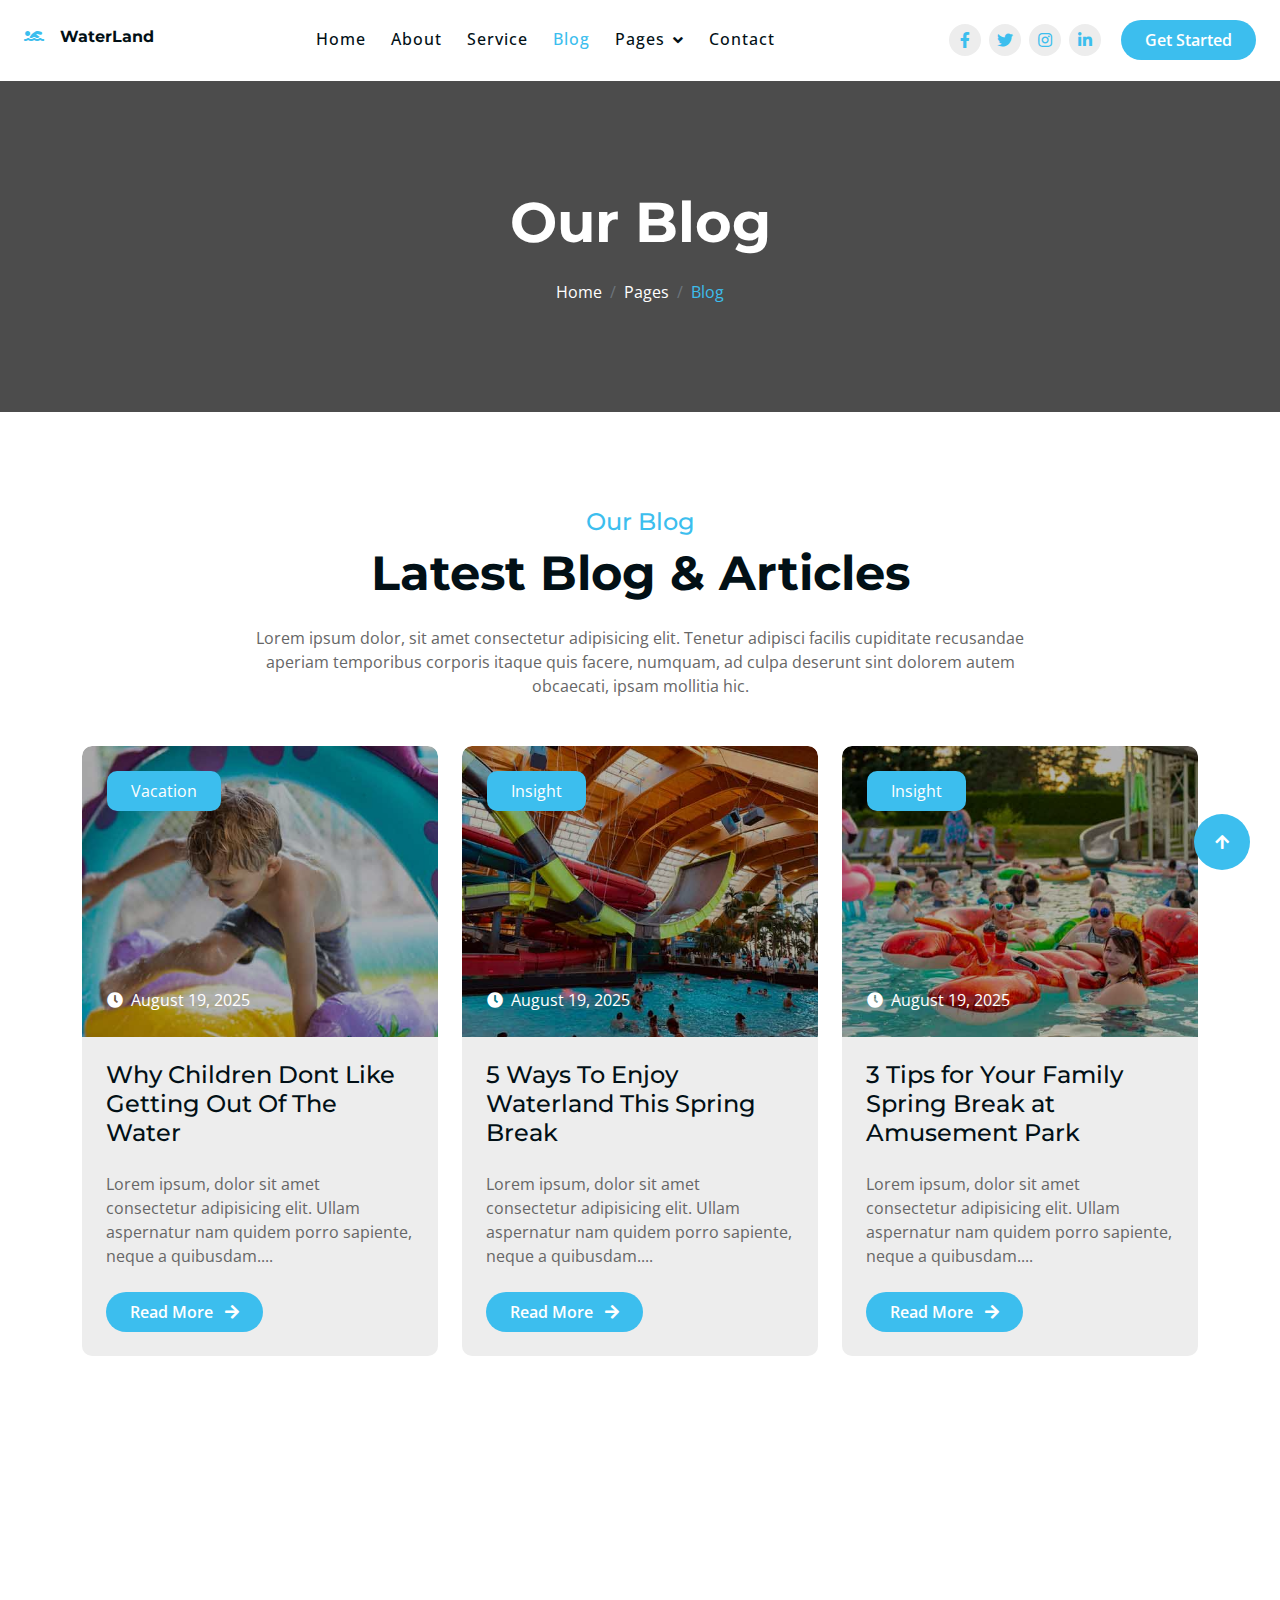
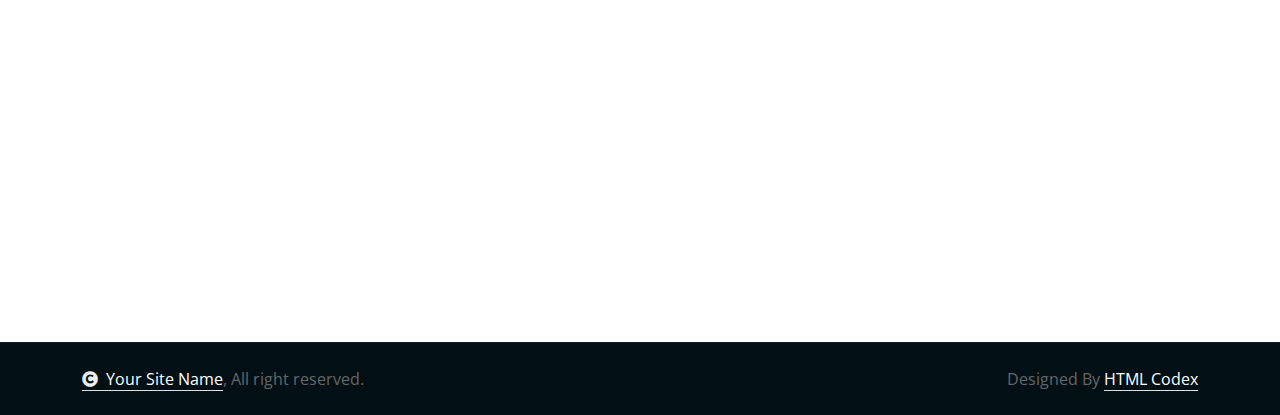
<file: blog.html>
<!DOCTYPE html>
<html lang="en">

    <head>
        <meta charset="utf-8">
        <title>WaterLand - Water Park Website Template</title>
        <meta content="width=device-width, initial-scale=1.0" name="viewport">
        <meta content="" name="keywords">
        <meta content="" name="description">

        <!-- Google Web Fonts -->
        <link rel="preconnect" href="https://fonts.googleapis.com">
        <link rel="preconnect" href="https://fonts.gstatic.com" crossorigin>
        <link href="https://fonts.googleapis.com/css2?family=Montserrat:ital,wght@0,100..900;1,100..900&family=Open+Sans:ital,wdth,wght@0,75..100,300..800;1,75..100,300..800&display=swap" rel="stylesheet"> 

        <!-- Icon Font Stylesheet -->
        <link rel="stylesheet" href="https://use.fontawesome.com/releases/v5.15.4/css/all.css"/>
        <link href="https://cdn.jsdelivr.net/npm/bootstrap-icons@1.4.1/font/bootstrap-icons.css" rel="stylesheet">

        <!-- Libraries Stylesheet -->
        <link href="lib/animate/animate.min.css" rel="stylesheet">
        <link href="lib/lightbox/css/lightbox.min.css" rel="stylesheet">
        <link href="lib/owlcarousel/assets/owl.carousel.min.css" rel="stylesheet">


        <!-- Customized Bootstrap Stylesheet -->
        <link href="css/bootstrap.min.css" rel="stylesheet">

        <!-- Template Stylesheet -->
        <link href="css/style.css" rel="stylesheet">
    </head>

    <body>

        <!-- Spinner Start -->
        <div id="spinner" class="show bg-white position-fixed translate-middle w-100 vh-100 top-50 start-50 d-flex align-items-center justify-content-center">
            <div class="spinner-border text-primary" style="width: 3rem; height: 3rem;" role="status">
                <span class="sr-only">Loading...</span>
            </div>
        </div>
        <!-- Spinner End -->

        <!-- Navbar & Hero Start -->
        <div class="container-fluid nav-bar sticky-top px-4 py-2 py-lg-0">
            <nav class="navbar navbar-expand-lg navbar-light">
                <a href="" class="navbar-brand p-0">
                    <h1 class="display-6 text-dark"><i class="fas fa-swimmer text-primary me-3"></i>WaterLand</h1>
                    <!-- <img src="img/logo.png" alt="Logo"> -->
                </a>
                <button class="navbar-toggler" type="button" data-bs-toggle="collapse" data-bs-target="#navbarCollapse">
                    <span class="fa fa-bars"></span>
                </button>
                <div class="collapse navbar-collapse" id="navbarCollapse">
                    <div class="navbar-nav mx-auto py-0">
                        <a href="index.html" class="nav-item nav-link">Home</a>
                        <a href="about.html" class="nav-item nav-link">About</a>
                        <a href="service.html" class="nav-item nav-link">Service</a>
                        <a href="blog.html" class="nav-item nav-link active">Blog</a>
                        
                        <div class="nav-item dropdown">
                            <a href="#" class="nav-link dropdown-toggle" data-bs-toggle="dropdown">Pages</a>
                            <div class="dropdown-menu m-0">
                                <a href="feature.html" class="dropdown-item">Our Feature</a>
                                <a href="gallery.html" class="dropdown-item">Our Gallery</a>
                                <a href="attraction.html" class="dropdown-item">Attractions</a>
                                <a href="package.html" class="dropdown-item">Ticket Packages</a>
                                <a href="team.html" class="dropdown-item">Our Team</a>
                                <a href="testimonial.html" class="dropdown-item">Testimonial</a>
                                <a href="404.html" class="dropdown-item">404 Page</a>
                            </div>
                        </div>
                        <a href="contact.html" class="nav-item nav-link">Contact</a>
                    </div>
                    <div class="team-icon d-none d-xl-flex justify-content-center me-3">
                        <a class="btn btn-square btn-light rounded-circle mx-1" href=""><i class="fab fa-facebook-f"></i></a>
                        <a class="btn btn-square btn-light rounded-circle mx-1" href=""><i class="fab fa-twitter"></i></a>
                        <a class="btn btn-square btn-light rounded-circle mx-1" href=""><i class="fab fa-instagram"></i></a>
                        <a class="btn btn-square btn-light rounded-circle mx-1" href=""><i class="fab fa-linkedin-in"></i></a>
                    </div>
                    <a href="#" class="btn btn-primary rounded-pill py-2 px-4 flex-shrink-0">Get Started</a>
                </div>
            </nav>
        </div>
        <!-- Navbar & Hero End -->

        <!-- Header Start -->
        <div class="container-fluid bg-breadcrumb">
            <div class="container text-center py-5" style="max-width: 900px;">
                <h4 class="text-white display-4 mb-4 wow fadeInDown" data-wow-delay="0.1s">Our Blog</h4>
                <ol class="breadcrumb d-flex justify-content-center mb-0 wow fadeInDown" data-wow-delay="0.3s">
                    <li class="breadcrumb-item"><a href="index.html">Home</a></li>
                    <li class="breadcrumb-item"><a href="#">Pages</a></li>
                    <li class="breadcrumb-item active text-primary">Blog</li>
                </ol>    
            </div>
        </div>
        <!-- Header End -->

        <!-- Blog Start -->
        <div class="container-fluid blog py-5">
            <div class="container py-5">
                <div class="text-center mx-auto pb-5 wow fadeInUp" data-wow-delay="0.2s" style="max-width: 800px;">
                    <h4 class="text-primary">Our Blog</h4>
                    <h1 class="display-5 mb-4">Latest Blog & Articles</h1>
                    <p class="mb-0">Lorem ipsum dolor, sit amet consectetur adipisicing elit. Tenetur adipisci facilis cupiditate recusandae aperiam temporibus corporis itaque quis facere, numquam, ad culpa deserunt sint dolorem autem obcaecati, ipsam mollitia hic.
                    </p>
                </div>
                <div class="row g-4">
                    <div class="col-lg-4 wow fadeInUp" data-wow-delay="0.2s">
                        <div class="blog-item">
                            <div class="blog-img">
                                <a href="#">
                                    <img src="img/blog-2.jpg" class="img-fluid w-100 rounded-top" alt="Image">
                                </a>
                                <div class="blog-category py-2 px-4">Vacation</div>
                                <div class="blog-date"><i class="fas fa-clock me-2"></i>August 19, 2025</div>
                            </div>
                            <div class="blog-content p-4">
                                <a href="#" class="h4 d-inline-block mb-4">Why Children Dont Like Getting Out Of The Water</a>
                                <p class="mb-4">Lorem ipsum, dolor sit amet consectetur adipisicing elit. Ullam aspernatur nam quidem porro sapiente, neque a quibusdam....
                                </p>
                                <a href="#" class="btn btn-primary rounded-pill py-2 px-4">Read More <i class="fas fa-arrow-right ms-2"></i></a>
                            </div>
                        </div>
                    </div>
                    <div class="col-lg-4 wow fadeInUp" data-wow-delay="0.4s">
                        <div class="blog-item">
                            <div class="blog-img">
                                <a href="#">
                                    <img src="img/blog-3.jpg" class="img-fluid w-100 rounded-top" alt="Image">
                                </a>
                                <div class="blog-category py-2 px-4">Insight</div>
                                <div class="blog-date"><i class="fas fa-clock me-2"></i>August 19, 2025</div>
                            </div>
                            <div class="blog-content p-4">
                                <a href="#" class="h4 d-inline-block mb-4">5 Ways To Enjoy Waterland This Spring Break</a>
                                <p class="mb-4">Lorem ipsum, dolor sit amet consectetur adipisicing elit. Ullam aspernatur nam quidem porro sapiente, neque a quibusdam....
                                </p>
                                <a href="#" class="btn btn-primary rounded-pill py-2 px-4">Read More <i class="fas fa-arrow-right ms-2"></i></a>
                            </div>
                        </div>
                    </div>
                    <div class="col-lg-4 wow fadeInUp" data-wow-delay="0.6s">
                        <div class="blog-item">
                            <div class="blog-img">
                                <a href="#">
                                    <img src="img/blog-1.jpg" class="img-fluid w-100 rounded-top" alt="Image">
                                </a>
                                <div class="blog-category py-2 px-4">Insight</div>
                                <div class="blog-date"><i class="fas fa-clock me-2"></i>August 19, 2025</div>
                            </div>
                            <div class="blog-content p-4">
                                <a href="#" class="h4 d-inline-block mb-4">3 Tips for Your Family Spring Break at Amusement Park</a>
                                <p class="mb-4">Lorem ipsum, dolor sit amet consectetur adipisicing elit. Ullam aspernatur nam quidem porro sapiente, neque a quibusdam....
                                </p>
                                <a href="#" class="btn btn-primary rounded-pill py-2 px-4">Read More <i class="fas fa-arrow-right ms-2"></i></a>
                            </div>
                        </div>
                    </div>
                </div>
            </div>
        </div>
        <!-- Blog End -->

        <!-- Footer Start -->
        <div class="container-fluid footer py-5 wow fadeIn" data-wow-delay="0.2s">
            <div class="container py-5">
                <div class="row g-5">
                    <div class="col-md-6 col-lg-6 col-xl-4">
                        <div class="footer-item">
                            <a href="index.html" class="p-0">
                                <h4 class="text-white mb-4"><i class="fas fa-swimmer text-primary me-3"></i>WaterLand</h4>
                                <!-- <img src="img/logo.png" alt="Logo"> -->
                            </a>
                            <p class="mb-2">Dolor amet sit justo amet elitr clita ipsum elitr est.Lorem ipsum dolor sit amet, consectetur adipiscing...</p>
                            <div class="d-flex align-items-center">
                                <i class="fas fa-map-marker-alt text-primary me-3"></i>
                                <p class="text-white mb-0">123 Street New York.USA</p>
                            </div>
                            <div class="d-flex align-items-center">
                                <i class="fas fa-envelope text-primary me-3"></i>
                                <p class="text-white mb-0">info@example.com</p>
                            </div>
                            <div class="d-flex align-items-center">
                                <i class="fa fa-phone-alt text-primary me-3"></i>
                                <p class="text-white mb-0">(+012) 3456 7890</p>
                            </div>
                        </div>
                    </div>
                    <div class="col-md-6 col-lg-6 col-xl-2">
                        <div class="footer-item">
                            <h4 class="text-white mb-4">Quick Links</h4>
                            <a href="#"><i class="fas fa-angle-right me-2"></i> About Us</a>
                            <a href="#"><i class="fas fa-angle-right me-2"></i> Feature</a>
                            <a href="#"><i class="fas fa-angle-right me-2"></i> Attractions</a>
                            <a href="#"><i class="fas fa-angle-right me-2"></i> Tickets</a>
                            <a href="#"><i class="fas fa-angle-right me-2"></i> Blog</a>
                            <a href="#"><i class="fas fa-angle-right me-2"></i> Contact us</a>
                        </div>
                    </div>
                    <div class="col-md-6 col-lg-6 col-xl-2">
                        <div class="footer-item">
                            <h4 class="text-white mb-4">Support</h4>
                            <a href="#"><i class="fas fa-angle-right me-2"></i> Privacy Policy</a>
                            <a href="#"><i class="fas fa-angle-right me-2"></i> Terms & Conditions</a>
                            <a href="#"><i class="fas fa-angle-right me-2"></i> Disclaimer</a>
                            <a href="#"><i class="fas fa-angle-right me-2"></i> Support</a>
                            <a href="#"><i class="fas fa-angle-right me-2"></i> FAQ</a>
                            <a href="#"><i class="fas fa-angle-right me-2"></i> Help</a>
                        </div>
                    </div>
                    <div class="col-md-6 col-lg-6 col-xl-4">
                        <div class="footer-item">
                            <h4 class="text-white mb-4">Opening Hours</h4>
                            <div class="opening-date mb-3 pb-3">
                                <div class="opening-clock flex-shrink-0">
                                    <h6 class="text-white mb-0 me-auto">Monday - Friday:</h6>
                                    <p class="mb-0"><i class="fas fa-clock text-primary me-2"></i> 11:00 AM - 16:00 PM</p>
                                </div>
                                <div class="opening-clock flex-shrink-0">
                                    <h6 class="text-white mb-0 me-auto">Satur - Sunday:</h6>
                                    <p class="mb-0"><i class="fas fa-clock text-primary me-2"></i> 09:00 AM - 17:00 PM</p>
                                </div>
                                <div class="opening-clock flex-shrink-0">
                                    <h6 class="text-white mb-0 me-auto">Holiday:</h6>
                                    <p class="mb-0"><i class="fas fa-clock text-primary me-2"></i> 09:00 AM - 17:00 PM</p>
                                </div>
                            </div>
                            <div>
                                <p class="text-white mb-2">Payment Accepted</p>
                                <img src="img/payment.png" class="img-fluid" alt="Image">
                            </div>
                        </div>
                    </div>
                </div>
            </div>
        </div>
        <!-- Footer End -->
        
        <!-- Copyright Start -->
        <div class="container-fluid copyright py-4">
            <div class="container">
                <div class="row g-4 align-items-center">
                    <div class="col-md-6 text-center text-md-start mb-md-0">
                        <span class="text-body"><a href="#" class="border-bottom text-white"><i class="fas fa-copyright text-light me-2"></i>Your Site Name</a>, All right reserved.</span>
                    </div>
                    <div class="col-md-6 text-center text-md-end text-body">
                        <!--/*** This template is free as long as you keep the below author’s credit link/attribution link/backlink. ***/-->
                        <!--/*** If you'd like to use the template without the below author’s credit link/attribution link/backlink, ***/-->
                        <!--/*** you can purchase the Credit Removal License from "https://htmlcodex.com/credit-removal". ***/-->
                        Designed By <a class="border-bottom text-white" href="https://htmlcodex.com">HTML Codex</a>
                    </div>
                </div>
            </div>
        </div>
        <!-- Copyright End -->


        <!-- Back to Top -->
        <a href="#" class="btn btn-primary btn-lg-square rounded-circle back-to-top"><i class="fa fa-arrow-up"></i></a>   

        
    <!-- JavaScript Libraries -->
    <script src="https://ajax.googleapis.com/ajax/libs/jquery/3.6.4/jquery.min.js"></script>
    <script src="https://cdn.jsdelivr.net/npm/bootstrap@5.0.0/dist/js/bootstrap.bundle.min.js"></script>
    <script src="lib/wow/wow.min.js"></script>
    <script src="lib/easing/easing.min.js"></script>
    <script src="lib/waypoints/waypoints.min.js"></script>
    <script src="lib/counterup/counterup.min.js"></script>
    <script src="lib/lightbox/js/lightbox.min.js"></script>
    <script src="lib/owlcarousel/owl.carousel.min.js"></script>
    

    <!-- Template Javascript -->
    <script src="js/main.js"></script>
    </body>

</html>
</file>
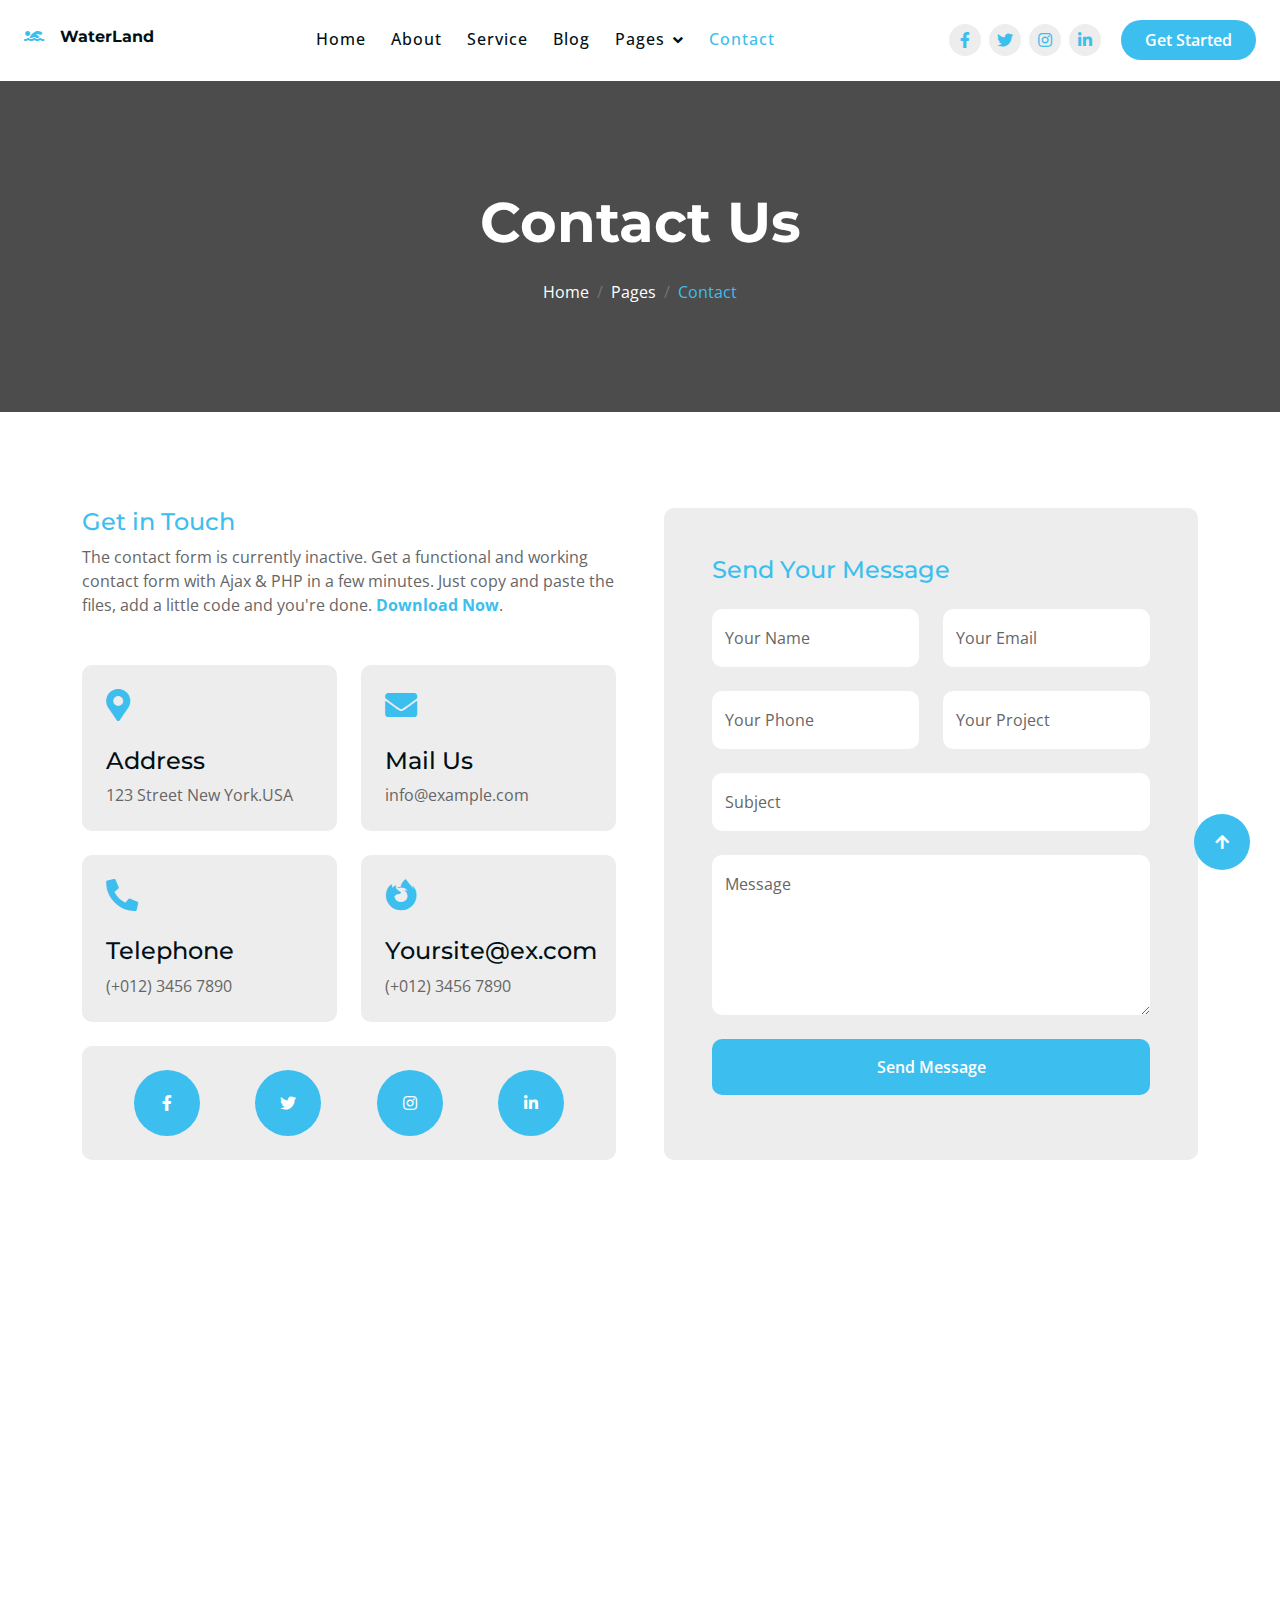
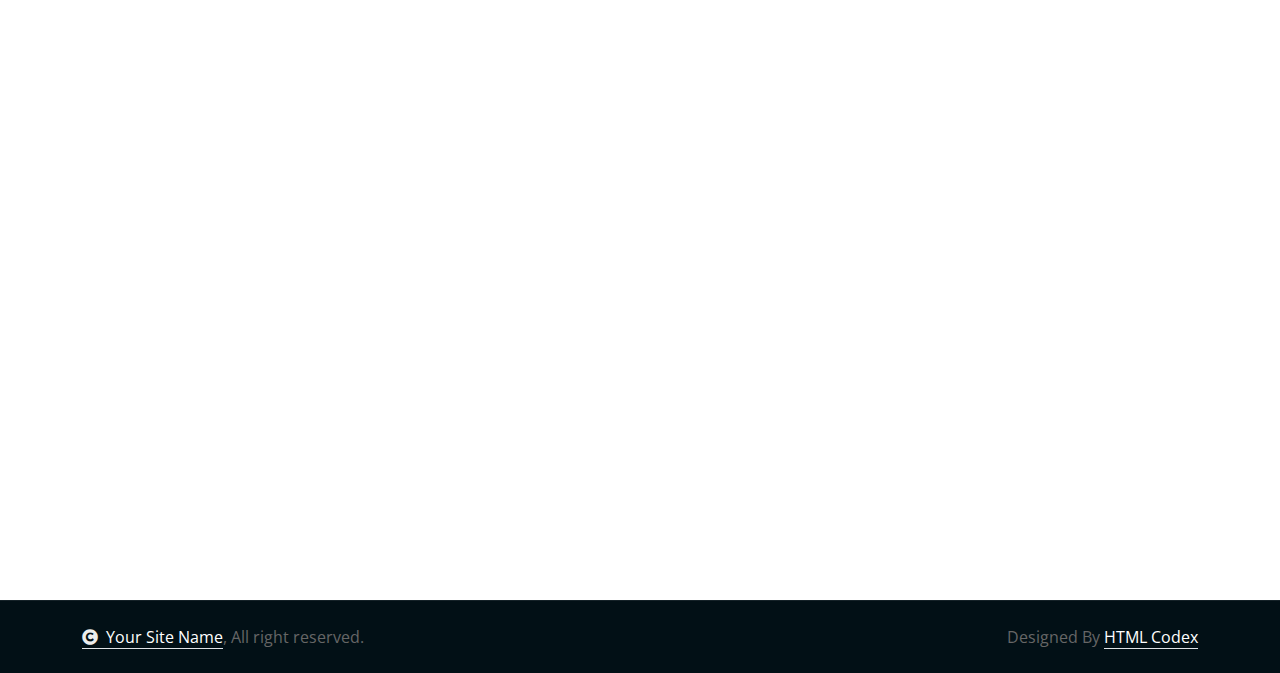
<file: contact.html>
<!DOCTYPE html>
<html lang="en">

    <head>
        <meta charset="utf-8">
        <title>WaterLand - Water Park Website Template</title>
        <meta content="width=device-width, initial-scale=1.0" name="viewport">
        <meta content="" name="keywords">
        <meta content="" name="description">

        <!-- Google Web Fonts -->
        <link rel="preconnect" href="https://fonts.googleapis.com">
        <link rel="preconnect" href="https://fonts.gstatic.com" crossorigin>
        <link href="https://fonts.googleapis.com/css2?family=Montserrat:ital,wght@0,100..900;1,100..900&family=Open+Sans:ital,wdth,wght@0,75..100,300..800;1,75..100,300..800&display=swap" rel="stylesheet"> 

        <!-- Icon Font Stylesheet -->
        <link rel="stylesheet" href="https://use.fontawesome.com/releases/v5.15.4/css/all.css"/>
        <link href="https://cdn.jsdelivr.net/npm/bootstrap-icons@1.4.1/font/bootstrap-icons.css" rel="stylesheet">

        <!-- Libraries Stylesheet -->
        <link href="lib/animate/animate.min.css" rel="stylesheet">
        <link href="lib/lightbox/css/lightbox.min.css" rel="stylesheet">
        <link href="lib/owlcarousel/assets/owl.carousel.min.css" rel="stylesheet">


        <!-- Customized Bootstrap Stylesheet -->
        <link href="css/bootstrap.min.css" rel="stylesheet">

        <!-- Template Stylesheet -->
        <link href="css/style.css" rel="stylesheet">
    </head>

    <body>

        <!-- Spinner Start -->
        <div id="spinner" class="show bg-white position-fixed translate-middle w-100 vh-100 top-50 start-50 d-flex align-items-center justify-content-center">
            <div class="spinner-border text-primary" style="width: 3rem; height: 3rem;" role="status">
                <span class="sr-only">Loading...</span>
            </div>
        </div>
        <!-- Spinner End -->

        <!-- Navbar & Hero Start -->
        <div class="container-fluid nav-bar sticky-top px-4 py-2 py-lg-0">
            <nav class="navbar navbar-expand-lg navbar-light">
                <a href="" class="navbar-brand p-0">
                    <h1 class="display-6 text-dark"><i class="fas fa-swimmer text-primary me-3"></i>WaterLand</h1>
                    <!-- <img src="img/logo.png" alt="Logo"> -->
                </a>
                <button class="navbar-toggler" type="button" data-bs-toggle="collapse" data-bs-target="#navbarCollapse">
                    <span class="fa fa-bars"></span>
                </button>
                <div class="collapse navbar-collapse" id="navbarCollapse">
                    <div class="navbar-nav mx-auto py-0">
                        <a href="index.html" class="nav-item nav-link">Home</a>
                        <a href="about.html" class="nav-item nav-link">About</a>
                        <a href="service.html" class="nav-item nav-link">Service</a>
                        <a href="blog.html" class="nav-item nav-link">Blog</a>
                        
                        <div class="nav-item dropdown">
                            <a href="#" class="nav-link dropdown-toggle" data-bs-toggle="dropdown">Pages</a>
                            <div class="dropdown-menu m-0">
                                <a href="feature.html" class="dropdown-item">Our Feature</a>
                                <a href="gallery.html" class="dropdown-item">Our Gallery</a>
                                <a href="attraction.html" class="dropdown-item">Attractions</a>
                                <a href="package.html" class="dropdown-item">Ticket Packages</a>
                                <a href="team.html" class="dropdown-item">Our Team</a>
                                <a href="testimonial.html" class="dropdown-item">Testimonial</a>
                                <a href="404.html" class="dropdown-item">404 Page</a>
                            </div>
                        </div>
                        <a href="contact.html" class="nav-item nav-link active">Contact</a>
                    </div>
                    <div class="team-icon d-none d-xl-flex justify-content-center me-3">
                        <a class="btn btn-square btn-light rounded-circle mx-1" href=""><i class="fab fa-facebook-f"></i></a>
                        <a class="btn btn-square btn-light rounded-circle mx-1" href=""><i class="fab fa-twitter"></i></a>
                        <a class="btn btn-square btn-light rounded-circle mx-1" href=""><i class="fab fa-instagram"></i></a>
                        <a class="btn btn-square btn-light rounded-circle mx-1" href=""><i class="fab fa-linkedin-in"></i></a>
                    </div>
                    <a href="#" class="btn btn-primary rounded-pill py-2 px-4 flex-shrink-0">Get Started</a>
                </div>
            </nav>
        </div>
        <!-- Navbar & Hero End -->

        <!-- Header Start -->
        <div class="container-fluid bg-breadcrumb">
            <div class="container text-center py-5" style="max-width: 900px;">
                <h4 class="text-white display-4 mb-4 wow fadeInDown" data-wow-delay="0.1s">Contact Us</h4>
                <ol class="breadcrumb d-flex justify-content-center mb-0 wow fadeInDown" data-wow-delay="0.3s">
                    <li class="breadcrumb-item"><a href="index.html">Home</a></li>
                    <li class="breadcrumb-item"><a href="#">Pages</a></li>
                    <li class="breadcrumb-item active text-primary">Contact</li>
                </ol>    
            </div>
        </div>
        <!-- Header End -->

        <!-- Contact Start -->
        <div class="container-fluid contact py-5">
            <div class="container py-5">
                <div class="row g-5"> 
                    <div class="col-12 col-xl-6 wow fadeInUp" data-wow-delay="0.2s">
                        <div>
                            <div class="pb-5">
                                <h4 class="text-primary">Get in Touch</h4>
                                <p class="mb-0">The contact form is currently inactive. Get a functional and working contact form with Ajax & PHP in a few minutes. Just copy and paste the files, add a little code and you're done. <a class="text-primary fw-bold" href="https://htmlcodex.com/contact-form">Download Now</a>.</p>
                            </div>
                            <div class="row g-4">
                                <div class="col-lg-6">
                                    <div class="contact-add-item rounded bg-light p-4">
                                        <div class="contact-icon text-primary mb-4">
                                            <i class="fas fa-map-marker-alt fa-2x"></i>
                                        </div>
                                        <div>
                                            <h4>Address</h4>
                                            <p class="mb-0">123 Street New York.USA</p>
                                        </div>
                                    </div>
                                </div>
                                <div class="col-lg-6">
                                    <div class="contact-add-item rounded bg-light p-4">
                                        <div class="contact-icon text-primary mb-4">
                                            <i class="fas fa-envelope fa-2x"></i>
                                        </div>
                                        <div>
                                            <h4>Mail Us</h4>
                                            <p class="mb-0">info@example.com</p>
                                        </div>
                                    </div>
                                </div>
                                <div class="col-lg-6">
                                    <div class="contact-add-item rounded bg-light p-4">
                                        <div class="contact-icon text-primary mb-4">
                                            <i class="fa fa-phone-alt fa-2x"></i>
                                        </div>
                                        <div>
                                            <h4>Telephone</h4>
                                            <p class="mb-0">(+012) 3456 7890</p>
                                        </div>
                                    </div>
                                </div>
                                <div class="col-lg-6">
                                    <div class="contact-add-item rounded bg-light p-4">
                                        <div class="contact-icon text-primary mb-4">
                                            <i class="fab fa-firefox-browser fa-2x"></i>
                                        </div>
                                        <div>
                                            <h4>Yoursite@ex.com</h4>
                                            <p class="mb-0">(+012) 3456 7890</p>
                                        </div>
                                    </div>
                                </div>
                                <div class="col-12">
                                    <div class="d-flex justify-content-around bg-light rounded p-4">
                                        <a class="btn btn-xl-square btn-primary rounded-circle" href="#"><i class="fab fa-facebook-f"></i></a>
                                        <a class="btn btn-xl-square btn-primary rounded-circle" href="#"><i class="fab fa-twitter"></i></a>
                                        <a class="btn btn-xl-square btn-primary rounded-circle" href="#"><i class="fab fa-instagram"></i></a>
                                        <a class="btn btn-xl-square btn-primary rounded-circle" href="#"><i class="fab fa-linkedin-in"></i></a>
                                    </div>
                                </div>
                            </div>
                        </div>
                    </div>
                    <div class="col-xl-6 wow fadeInUp" data-wow-delay="0.4s">
                        <div class="bg-light p-5 rounded h-100">
                            <h4 class="text-primary mb-4">Send Your Message</h4>
                            <form>
                                <div class="row g-4">
                                    <div class="col-lg-12 col-xl-6">
                                        <div class="form-floating">
                                            <input type="text" class="form-control border-0" id="name" placeholder="Your Name">
                                            <label for="name">Your Name</label>
                                        </div>
                                    </div>
                                    <div class="col-lg-12 col-xl-6">
                                        <div class="form-floating">
                                            <input type="email" class="form-control border-0" id="email" placeholder="Your Email">
                                            <label for="email">Your Email</label>
                                        </div>
                                    </div>
                                    <div class="col-lg-12 col-xl-6">
                                        <div class="form-floating">
                                            <input type="phone" class="form-control border-0" id="phone" placeholder="Phone">
                                            <label for="phone">Your Phone</label>
                                        </div>
                                    </div>
                                    <div class="col-lg-12 col-xl-6">
                                        <div class="form-floating">
                                            <input type="text" class="form-control border-0" id="project" placeholder="Project">
                                            <label for="project">Your Project</label>
                                        </div>
                                    </div>
                                    <div class="col-12">
                                        <div class="form-floating">
                                            <input type="text" class="form-control border-0" id="subject" placeholder="Subject">
                                            <label for="subject">Subject</label>
                                        </div>
                                    </div>
                                    <div class="col-12">
                                        <div class="form-floating">
                                            <textarea class="form-control border-0" placeholder="Leave a message here" id="message" style="height: 160px"></textarea>
                                            <label for="message">Message</label>
                                        </div>

                                    </div>
                                    <div class="col-12">
                                        <button class="btn btn-primary w-100 py-3">Send Message</button>
                                    </div>
                                </div>
                            </form>
                        </div>
                    </div>
                    <div class="col-12 wow fadeInUp" data-wow-delay="0.2s">
                        <div class="rounded">
                            <iframe class="rounded w-100" 
                            style="height: 400px;" src="https://www.google.com/maps/embed?pb=!1m18!1m12!1m3!1d387191.33750346623!2d-73.97968099999999!3d40.6974881!2m3!1f0!2f0!3f0!3m2!1i1024!2i768!4f13.1!3m3!1m2!1s0x89c24fa5d33f083b%3A0xc80b8f06e177fe62!2sNew%20York%2C%20NY%2C%20USA!5e0!3m2!1sen!2sbd!4v1694259649153!5m2!1sen!2sbd" 
                            loading="lazy" referrerpolicy="no-referrer-when-downgrade"></iframe>
                        </div>
                    </div>
                </div>
            </div>
        </div>
        <!-- Contact End -->

        <!-- Footer Start -->
        <div class="container-fluid footer py-5 wow fadeIn" data-wow-delay="0.2s">
            <div class="container py-5">
                <div class="row g-5">
                    <div class="col-md-6 col-lg-6 col-xl-4">
                        <div class="footer-item">
                            <a href="index.html" class="p-0">
                                <h4 class="text-white mb-4"><i class="fas fa-swimmer text-primary me-3"></i>WaterLand</h4>
                                <!-- <img src="img/logo.png" alt="Logo"> -->
                            </a>
                            <p class="mb-2">Dolor amet sit justo amet elitr clita ipsum elitr est.Lorem ipsum dolor sit amet, consectetur adipiscing...</p>
                            <div class="d-flex align-items-center">
                                <i class="fas fa-map-marker-alt text-primary me-3"></i>
                                <p class="text-white mb-0">123 Street New York.USA</p>
                            </div>
                            <div class="d-flex align-items-center">
                                <i class="fas fa-envelope text-primary me-3"></i>
                                <p class="text-white mb-0">info@example.com</p>
                            </div>
                            <div class="d-flex align-items-center">
                                <i class="fa fa-phone-alt text-primary me-3"></i>
                                <p class="text-white mb-0">(+012) 3456 7890</p>
                            </div>
                        </div>
                    </div>
                    <div class="col-md-6 col-lg-6 col-xl-2">
                        <div class="footer-item">
                            <h4 class="text-white mb-4">Quick Links</h4>
                            <a href="#"><i class="fas fa-angle-right me-2"></i> About Us</a>
                            <a href="#"><i class="fas fa-angle-right me-2"></i> Feature</a>
                            <a href="#"><i class="fas fa-angle-right me-2"></i> Attractions</a>
                            <a href="#"><i class="fas fa-angle-right me-2"></i> Tickets</a>
                            <a href="#"><i class="fas fa-angle-right me-2"></i> Blog</a>
                            <a href="#"><i class="fas fa-angle-right me-2"></i> Contact us</a>
                        </div>
                    </div>
                    <div class="col-md-6 col-lg-6 col-xl-2">
                        <div class="footer-item">
                            <h4 class="text-white mb-4">Support</h4>
                            <a href="#"><i class="fas fa-angle-right me-2"></i> Privacy Policy</a>
                            <a href="#"><i class="fas fa-angle-right me-2"></i> Terms & Conditions</a>
                            <a href="#"><i class="fas fa-angle-right me-2"></i> Disclaimer</a>
                            <a href="#"><i class="fas fa-angle-right me-2"></i> Support</a>
                            <a href="#"><i class="fas fa-angle-right me-2"></i> FAQ</a>
                            <a href="#"><i class="fas fa-angle-right me-2"></i> Help</a>
                        </div>
                    </div>
                    <div class="col-md-6 col-lg-6 col-xl-4">
                        <div class="footer-item">
                            <h4 class="text-white mb-4">Opening Hours</h4>
                            <div class="opening-date mb-3 pb-3">
                                <div class="opening-clock flex-shrink-0">
                                    <h6 class="text-white mb-0 me-auto">Monday - Friday:</h6>
                                    <p class="mb-0"><i class="fas fa-clock text-primary me-2"></i> 11:00 AM - 16:00 PM</p>
                                </div>
                                <div class="opening-clock flex-shrink-0">
                                    <h6 class="text-white mb-0 me-auto">Satur - Sunday:</h6>
                                    <p class="mb-0"><i class="fas fa-clock text-primary me-2"></i> 09:00 AM - 17:00 PM</p>
                                </div>
                                <div class="opening-clock flex-shrink-0">
                                    <h6 class="text-white mb-0 me-auto">Holiday:</h6>
                                    <p class="mb-0"><i class="fas fa-clock text-primary me-2"></i> 09:00 AM - 17:00 PM</p>
                                </div>
                            </div>
                            <div>
                                <p class="text-white mb-2">Payment Accepted</p>
                                <img src="img/payment.png" class="img-fluid" alt="Image">
                            </div>
                        </div>
                    </div>
                </div>
            </div>
        </div>
        <!-- Footer End -->
        
        <!-- Copyright Start -->
        <div class="container-fluid copyright py-4">
            <div class="container">
                <div class="row g-4 align-items-center">
                    <div class="col-md-6 text-center text-md-start mb-md-0">
                        <span class="text-body"><a href="#" class="border-bottom text-white"><i class="fas fa-copyright text-light me-2"></i>Your Site Name</a>, All right reserved.</span>
                    </div>
                    <div class="col-md-6 text-center text-md-end text-body">
                        <!--/*** This template is free as long as you keep the below author’s credit link/attribution link/backlink. ***/-->
                        <!--/*** If you'd like to use the template without the below author’s credit link/attribution link/backlink, ***/-->
                        <!--/*** you can purchase the Credit Removal License from "https://htmlcodex.com/credit-removal". ***/-->
                        Designed By <a class="border-bottom text-white" href="https://htmlcodex.com">HTML Codex</a>
                    </div>
                </div>
            </div>
        </div>
        <!-- Copyright End -->


        <!-- Back to Top -->
        <a href="#" class="btn btn-primary btn-lg-square rounded-circle back-to-top"><i class="fa fa-arrow-up"></i></a>   

        
    <!-- JavaScript Libraries -->
    <script src="https://ajax.googleapis.com/ajax/libs/jquery/3.6.4/jquery.min.js"></script>
    <script src="https://cdn.jsdelivr.net/npm/bootstrap@5.0.0/dist/js/bootstrap.bundle.min.js"></script>
    <script src="lib/wow/wow.min.js"></script>
    <script src="lib/easing/easing.min.js"></script>
    <script src="lib/waypoints/waypoints.min.js"></script>
    <script src="lib/counterup/counterup.min.js"></script>
    <script src="lib/lightbox/js/lightbox.min.js"></script>
    <script src="lib/owlcarousel/owl.carousel.min.js"></script>
    

    <!-- Template Javascript -->
    <script src="js/main.js"></script>
    </body>

</html>
</file>
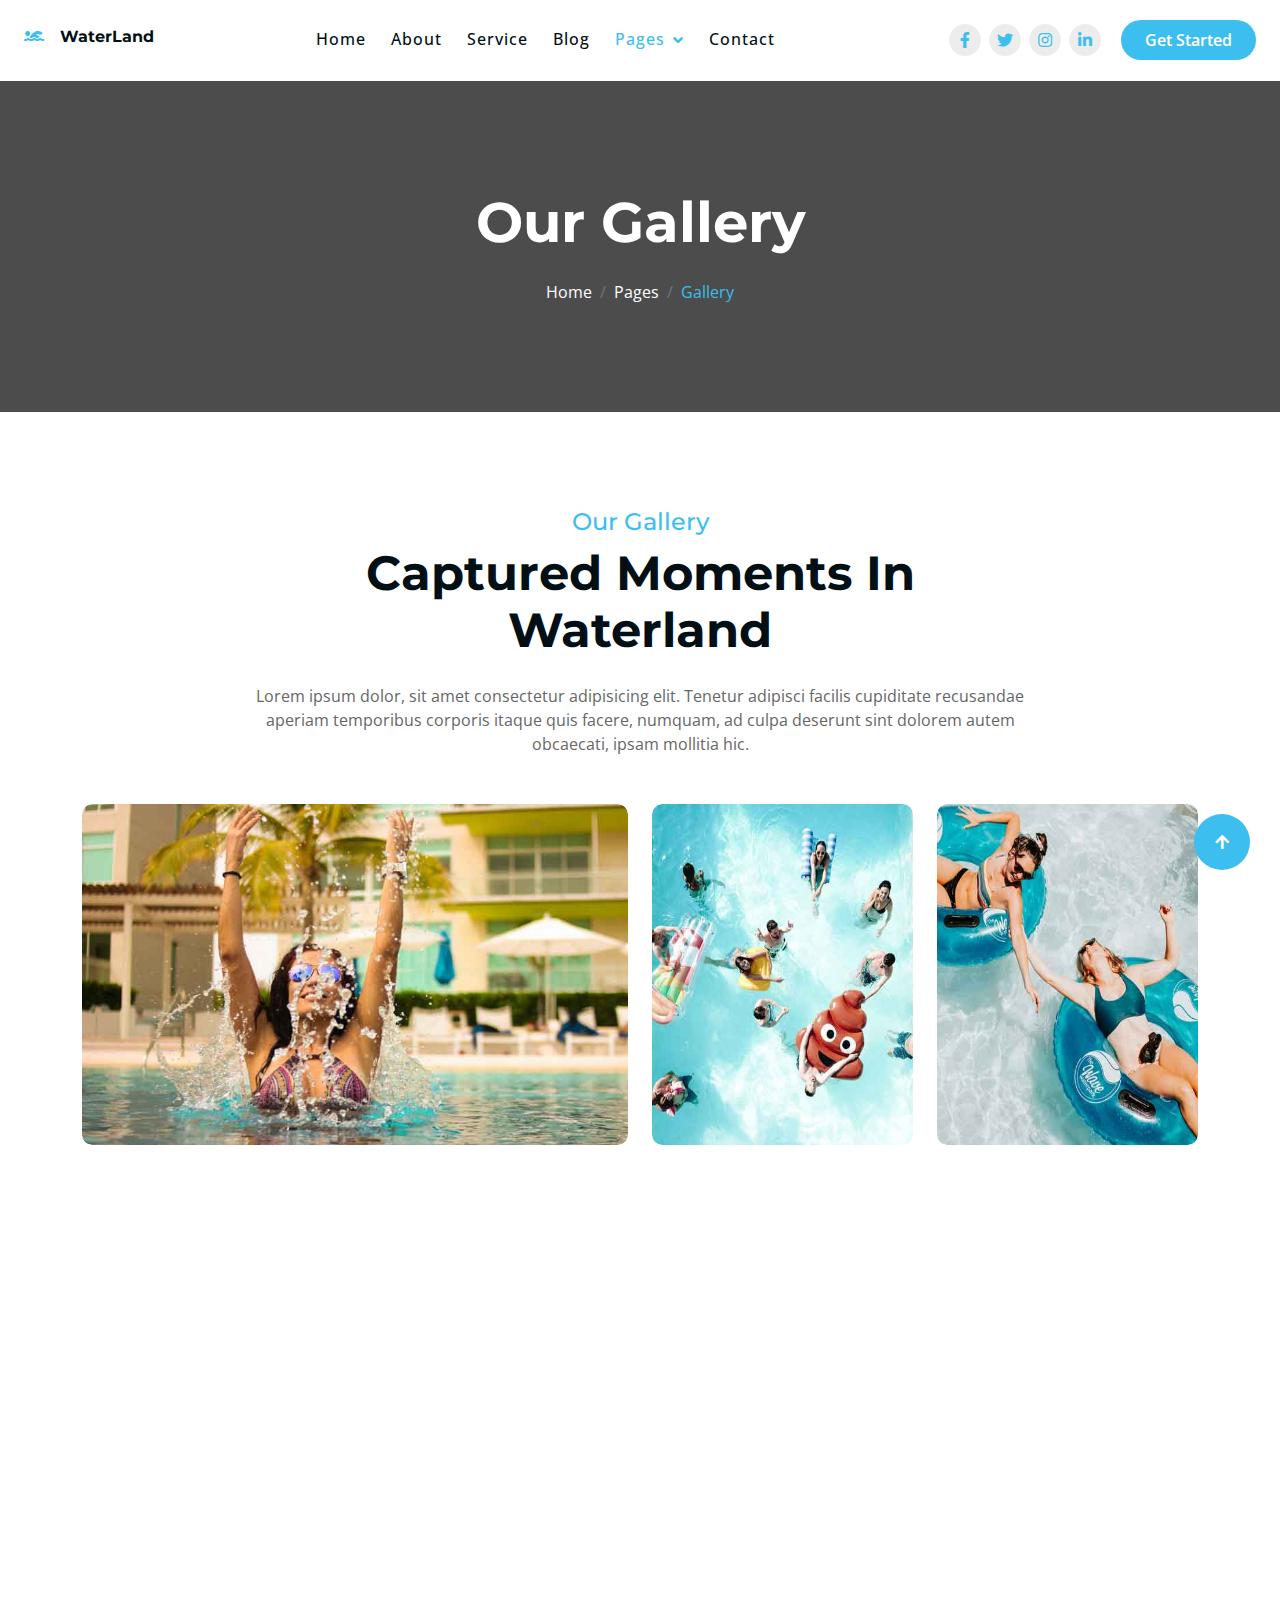
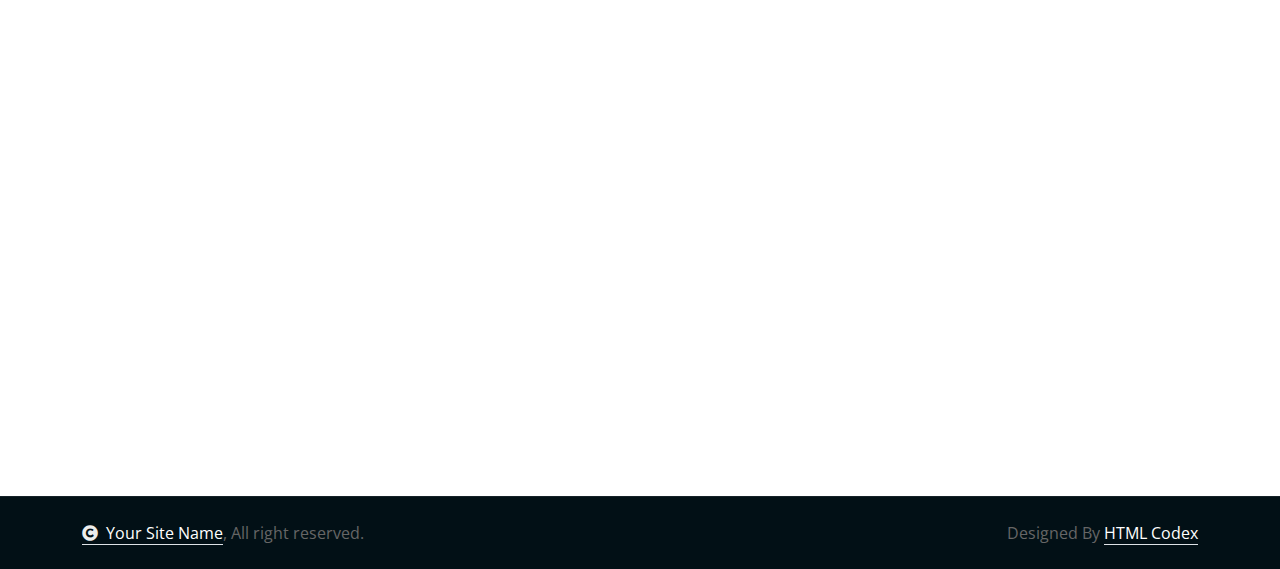
<file: gallery.html>
<!DOCTYPE html>
<html lang="en">

    <head>
        <meta charset="utf-8">
        <title>WaterLand - Water Park Website Template</title>
        <meta content="width=device-width, initial-scale=1.0" name="viewport">
        <meta content="" name="keywords">
        <meta content="" name="description">

        <!-- Google Web Fonts -->
        <link rel="preconnect" href="https://fonts.googleapis.com">
        <link rel="preconnect" href="https://fonts.gstatic.com" crossorigin>
        <link href="https://fonts.googleapis.com/css2?family=Montserrat:ital,wght@0,100..900;1,100..900&family=Open+Sans:ital,wdth,wght@0,75..100,300..800;1,75..100,300..800&display=swap" rel="stylesheet"> 

        <!-- Icon Font Stylesheet -->
        <link rel="stylesheet" href="https://use.fontawesome.com/releases/v5.15.4/css/all.css"/>
        <link href="https://cdn.jsdelivr.net/npm/bootstrap-icons@1.4.1/font/bootstrap-icons.css" rel="stylesheet">

        <!-- Libraries Stylesheet -->
        <link href="lib/animate/animate.min.css" rel="stylesheet">
        <link href="lib/lightbox/css/lightbox.min.css" rel="stylesheet">
        <link href="lib/owlcarousel/assets/owl.carousel.min.css" rel="stylesheet">


        <!-- Customized Bootstrap Stylesheet -->
        <link href="css/bootstrap.min.css" rel="stylesheet">

        <!-- Template Stylesheet -->
        <link href="css/style.css" rel="stylesheet">
    </head>

    <body>

        <!-- Spinner Start -->
        <div id="spinner" class="show bg-white position-fixed translate-middle w-100 vh-100 top-50 start-50 d-flex align-items-center justify-content-center">
            <div class="spinner-border text-primary" style="width: 3rem; height: 3rem;" role="status">
                <span class="sr-only">Loading...</span>
            </div>
        </div>
        <!-- Spinner End -->

        <!-- Navbar & Hero Start -->
        <div class="container-fluid nav-bar sticky-top px-4 py-2 py-lg-0">
            <nav class="navbar navbar-expand-lg navbar-light">
                <a href="" class="navbar-brand p-0">
                    <h1 class="display-6 text-dark"><i class="fas fa-swimmer text-primary me-3"></i>WaterLand</h1>
                    <!-- <img src="img/logo.png" alt="Logo"> -->
                </a>
                <button class="navbar-toggler" type="button" data-bs-toggle="collapse" data-bs-target="#navbarCollapse">
                    <span class="fa fa-bars"></span>
                </button>
                <div class="collapse navbar-collapse" id="navbarCollapse">
                    <div class="navbar-nav mx-auto py-0">
                        <a href="index.html" class="nav-item nav-link">Home</a>
                        <a href="about.html" class="nav-item nav-link">About</a>
                        <a href="service.html" class="nav-item nav-link">Service</a>
                        <a href="blog.html" class="nav-item nav-link">Blog</a>
                        
                        <div class="nav-item dropdown">
                            <a href="#" class="nav-link dropdown-toggle active" data-bs-toggle="dropdown">Pages</a>
                            <div class="dropdown-menu m-0">
                                <a href="feature.html" class="dropdown-item">Our Feature</a>
                                <a href="gallery.html" class="dropdown-item active">Our Gallery</a>
                                <a href="attraction.html" class="dropdown-item">Attractions</a>
                                <a href="package.html" class="dropdown-item">Ticket Packages</a>
                                <a href="team.html" class="dropdown-item">Our Team</a>
                                <a href="testimonial.html" class="dropdown-item">Testimonial</a>
                                <a href="404.html" class="dropdown-item">404 Page</a>
                            </div>
                        </div>
                        <a href="contact.html" class="nav-item nav-link">Contact</a>
                    </div>
                    <div class="team-icon d-none d-xl-flex justify-content-center me-3">
                        <a class="btn btn-square btn-light rounded-circle mx-1" href=""><i class="fab fa-facebook-f"></i></a>
                        <a class="btn btn-square btn-light rounded-circle mx-1" href=""><i class="fab fa-twitter"></i></a>
                        <a class="btn btn-square btn-light rounded-circle mx-1" href=""><i class="fab fa-instagram"></i></a>
                        <a class="btn btn-square btn-light rounded-circle mx-1" href=""><i class="fab fa-linkedin-in"></i></a>
                    </div>
                    <a href="#" class="btn btn-primary rounded-pill py-2 px-4 flex-shrink-0">Get Started</a>
                </div>
            </nav>
        </div>
        <!-- Navbar & Hero End -->

        <!-- Header Start -->
        <div class="container-fluid bg-breadcrumb">
            <div class="container text-center py-5" style="max-width: 900px;">
                <h4 class="text-white display-4 mb-4 wow fadeInDown" data-wow-delay="0.1s">Our Gallery</h4>
                <ol class="breadcrumb d-flex justify-content-center mb-0 wow fadeInDown" data-wow-delay="0.3s">
                    <li class="breadcrumb-item"><a href="index.html">Home</a></li>
                    <li class="breadcrumb-item"><a href="#">Pages</a></li>
                    <li class="breadcrumb-item active text-primary">Gallery</li>
                </ol>    
            </div>
        </div>
        <!-- Header End -->

        <!-- Gallery Start -->
        <div class="container-fluid gallery py-5">
            <div class="container py-5">
                <div class="text-center mx-auto pb-5 wow fadeInUp" data-wow-delay="0.2s" style="max-width: 800px;">
                    <h4 class="text-primary">Our Gallery</h4>
                    <h1 class="display-5 mb-4">Captured Moments In Waterland</h1>
                    <p class="mb-0">Lorem ipsum dolor, sit amet consectetur adipisicing elit. Tenetur adipisci facilis cupiditate recusandae aperiam temporibus corporis itaque quis facere, numquam, ad culpa deserunt sint dolorem autem obcaecati, ipsam mollitia hic.
                    </p>
                </div>
                <div class="row g-4">
                    <div class="col-md-6 wow fadeInUp" data-wow-delay="0.2s">
                        <div class="gallery-item">
                            <img src="img/gallery-1.jpg" class="img-fluid rounded w-100 h-100" alt="">
                            <div class="search-icon">
                                <a href="img/gallery-1.jpg" class="btn btn-light btn-lg-square rounded-circle" data-lightbox="Gallery-1"><i class="fas fa-search-plus"></i></a>
                            </div>
                        </div>
                    </div>
                    <div class="col-md-3 wow fadeInUp" data-wow-delay="0.4s">
                        <div class="gallery-item">
                            <img src="img/gallery-2.jpg" class="img-fluid rounded w-100 h-100" alt="">
                            <div class="search-icon">
                                <a href="img/gallery-2.jpg" class="btn btn-light btn-lg-square rounded-circle" data-lightbox="Gallery-2"><i class="fas fa-search-plus"></i></a>
                            </div>
                        </div>
                    </div>
                    <div class="col-md-3 wow fadeInUp" data-wow-delay="0.6s">
                        <div class="gallery-item">
                            <img src="img/gallery-3.jpg" class="img-fluid rounded w-100 h-100" alt="">
                            <div class="search-icon">
                                <a href="img/gallery-3.jpg" class="btn btn-light btn-lg-square rounded-circle" data-lightbox="Gallery-3"><i class="fas fa-search-plus"></i></a>
                            </div>
                        </div>
                    </div>
                    <div class="col-md-3 wow fadeInUp" data-wow-delay="0.2s">
                        <div class="gallery-item">
                            <img src="img/gallery-4.jpg" class="img-fluid rounded w-100 h-100" alt="">
                            <div class="search-icon">
                                <a href="img/gallery-4.jpg" class="btn btn-light btn-lg-square rounded-circle" data-lightbox="Gallery-4"><i class="fas fa-search-plus"></i></a>
                            </div>
                        </div>
                    </div>
                    <div class="col-md-3 wow fadeInUp" data-wow-delay="0.4s">
                        <div class="gallery-item">
                            <img src="img/gallery-5.jpg" class="img-fluid rounded w-100 h-100" alt="">
                            <div class="search-icon">
                                <a href="img/gallery-5.jpg" class="btn btn-light btn-lg-square rounded-circle" data-lightbox="Gallery-5"><i class="fas fa-search-plus"></i></a>
                            </div>
                        </div>
                    </div>
                    <div class="col-md-6 wow fadeInUp" data-wow-delay="0.6s">
                        <div class="gallery-item">
                            <img src="img/gallery-6.jpg" class="img-fluid rounded w-100 h-100" alt="">
                            <div class="search-icon">
                                <a href="img/gallery-6.jpg" class="btn btn-light btn-lg-square rounded-circle" data-lightbox="Gallery-6"><i class="fas fa-search-plus"></i></a>
                            </div>
                        </div>
                    </div>
                </div>
            </div>
        </div>
        <!-- Gallery End -->

        <!-- Footer Start -->
        <div class="container-fluid footer py-5 wow fadeIn" data-wow-delay="0.2s">
            <div class="container py-5">
                <div class="row g-5">
                    <div class="col-md-6 col-lg-6 col-xl-4">
                        <div class="footer-item">
                            <a href="index.html" class="p-0">
                                <h4 class="text-white mb-4"><i class="fas fa-swimmer text-primary me-3"></i>WaterLand</h4>
                                <!-- <img src="img/logo.png" alt="Logo"> -->
                            </a>
                            <p class="mb-2">Dolor amet sit justo amet elitr clita ipsum elitr est.Lorem ipsum dolor sit amet, consectetur adipiscing...</p>
                            <div class="d-flex align-items-center">
                                <i class="fas fa-map-marker-alt text-primary me-3"></i>
                                <p class="text-white mb-0">123 Street New York.USA</p>
                            </div>
                            <div class="d-flex align-items-center">
                                <i class="fas fa-envelope text-primary me-3"></i>
                                <p class="text-white mb-0">info@example.com</p>
                            </div>
                            <div class="d-flex align-items-center">
                                <i class="fa fa-phone-alt text-primary me-3"></i>
                                <p class="text-white mb-0">(+012) 3456 7890</p>
                            </div>
                        </div>
                    </div>
                    <div class="col-md-6 col-lg-6 col-xl-2">
                        <div class="footer-item">
                            <h4 class="text-white mb-4">Quick Links</h4>
                            <a href="#"><i class="fas fa-angle-right me-2"></i> About Us</a>
                            <a href="#"><i class="fas fa-angle-right me-2"></i> Feature</a>
                            <a href="#"><i class="fas fa-angle-right me-2"></i> Attractions</a>
                            <a href="#"><i class="fas fa-angle-right me-2"></i> Tickets</a>
                            <a href="#"><i class="fas fa-angle-right me-2"></i> Blog</a>
                            <a href="#"><i class="fas fa-angle-right me-2"></i> Contact us</a>
                        </div>
                    </div>
                    <div class="col-md-6 col-lg-6 col-xl-2">
                        <div class="footer-item">
                            <h4 class="text-white mb-4">Support</h4>
                            <a href="#"><i class="fas fa-angle-right me-2"></i> Privacy Policy</a>
                            <a href="#"><i class="fas fa-angle-right me-2"></i> Terms & Conditions</a>
                            <a href="#"><i class="fas fa-angle-right me-2"></i> Disclaimer</a>
                            <a href="#"><i class="fas fa-angle-right me-2"></i> Support</a>
                            <a href="#"><i class="fas fa-angle-right me-2"></i> FAQ</a>
                            <a href="#"><i class="fas fa-angle-right me-2"></i> Help</a>
                        </div>
                    </div>
                    <div class="col-md-6 col-lg-6 col-xl-4">
                        <div class="footer-item">
                            <h4 class="text-white mb-4">Opening Hours</h4>
                            <div class="opening-date mb-3 pb-3">
                                <div class="opening-clock flex-shrink-0">
                                    <h6 class="text-white mb-0 me-auto">Monday - Friday:</h6>
                                    <p class="mb-0"><i class="fas fa-clock text-primary me-2"></i> 11:00 AM - 16:00 PM</p>
                                </div>
                                <div class="opening-clock flex-shrink-0">
                                    <h6 class="text-white mb-0 me-auto">Satur - Sunday:</h6>
                                    <p class="mb-0"><i class="fas fa-clock text-primary me-2"></i> 09:00 AM - 17:00 PM</p>
                                </div>
                                <div class="opening-clock flex-shrink-0">
                                    <h6 class="text-white mb-0 me-auto">Holiday:</h6>
                                    <p class="mb-0"><i class="fas fa-clock text-primary me-2"></i> 09:00 AM - 17:00 PM</p>
                                </div>
                            </div>
                            <div>
                                <p class="text-white mb-2">Payment Accepted</p>
                                <img src="img/payment.png" class="img-fluid" alt="Image">
                            </div>
                        </div>
                    </div>
                </div>
            </div>
        </div>
        <!-- Footer End -->
        
        <!-- Copyright Start -->
        <div class="container-fluid copyright py-4">
            <div class="container">
                <div class="row g-4 align-items-center">
                    <div class="col-md-6 text-center text-md-start mb-md-0">
                        <span class="text-body"><a href="#" class="border-bottom text-white"><i class="fas fa-copyright text-light me-2"></i>Your Site Name</a>, All right reserved.</span>
                    </div>
                    <div class="col-md-6 text-center text-md-end text-body">
                        <!--/*** This template is free as long as you keep the below author’s credit link/attribution link/backlink. ***/-->
                        <!--/*** If you'd like to use the template without the below author’s credit link/attribution link/backlink, ***/-->
                        <!--/*** you can purchase the Credit Removal License from "https://htmlcodex.com/credit-removal". ***/-->
                        Designed By <a class="border-bottom text-white" href="https://htmlcodex.com">HTML Codex</a>
                    </div>
                </div>
            </div>
        </div>
        <!-- Copyright End -->


        <!-- Back to Top -->
        <a href="#" class="btn btn-primary btn-lg-square rounded-circle back-to-top"><i class="fa fa-arrow-up"></i></a>   

        
    <!-- JavaScript Libraries -->
    <script src="https://ajax.googleapis.com/ajax/libs/jquery/3.6.4/jquery.min.js"></script>
    <script src="https://cdn.jsdelivr.net/npm/bootstrap@5.0.0/dist/js/bootstrap.bundle.min.js"></script>
    <script src="lib/wow/wow.min.js"></script>
    <script src="lib/easing/easing.min.js"></script>
    <script src="lib/waypoints/waypoints.min.js"></script>
    <script src="lib/counterup/counterup.min.js"></script>
    <script src="lib/lightbox/js/lightbox.min.js"></script>
    <script src="lib/owlcarousel/owl.carousel.min.js"></script>
    

    <!-- Template Javascript -->
    <script src="js/main.js"></script>
    </body>

</html>
</file>
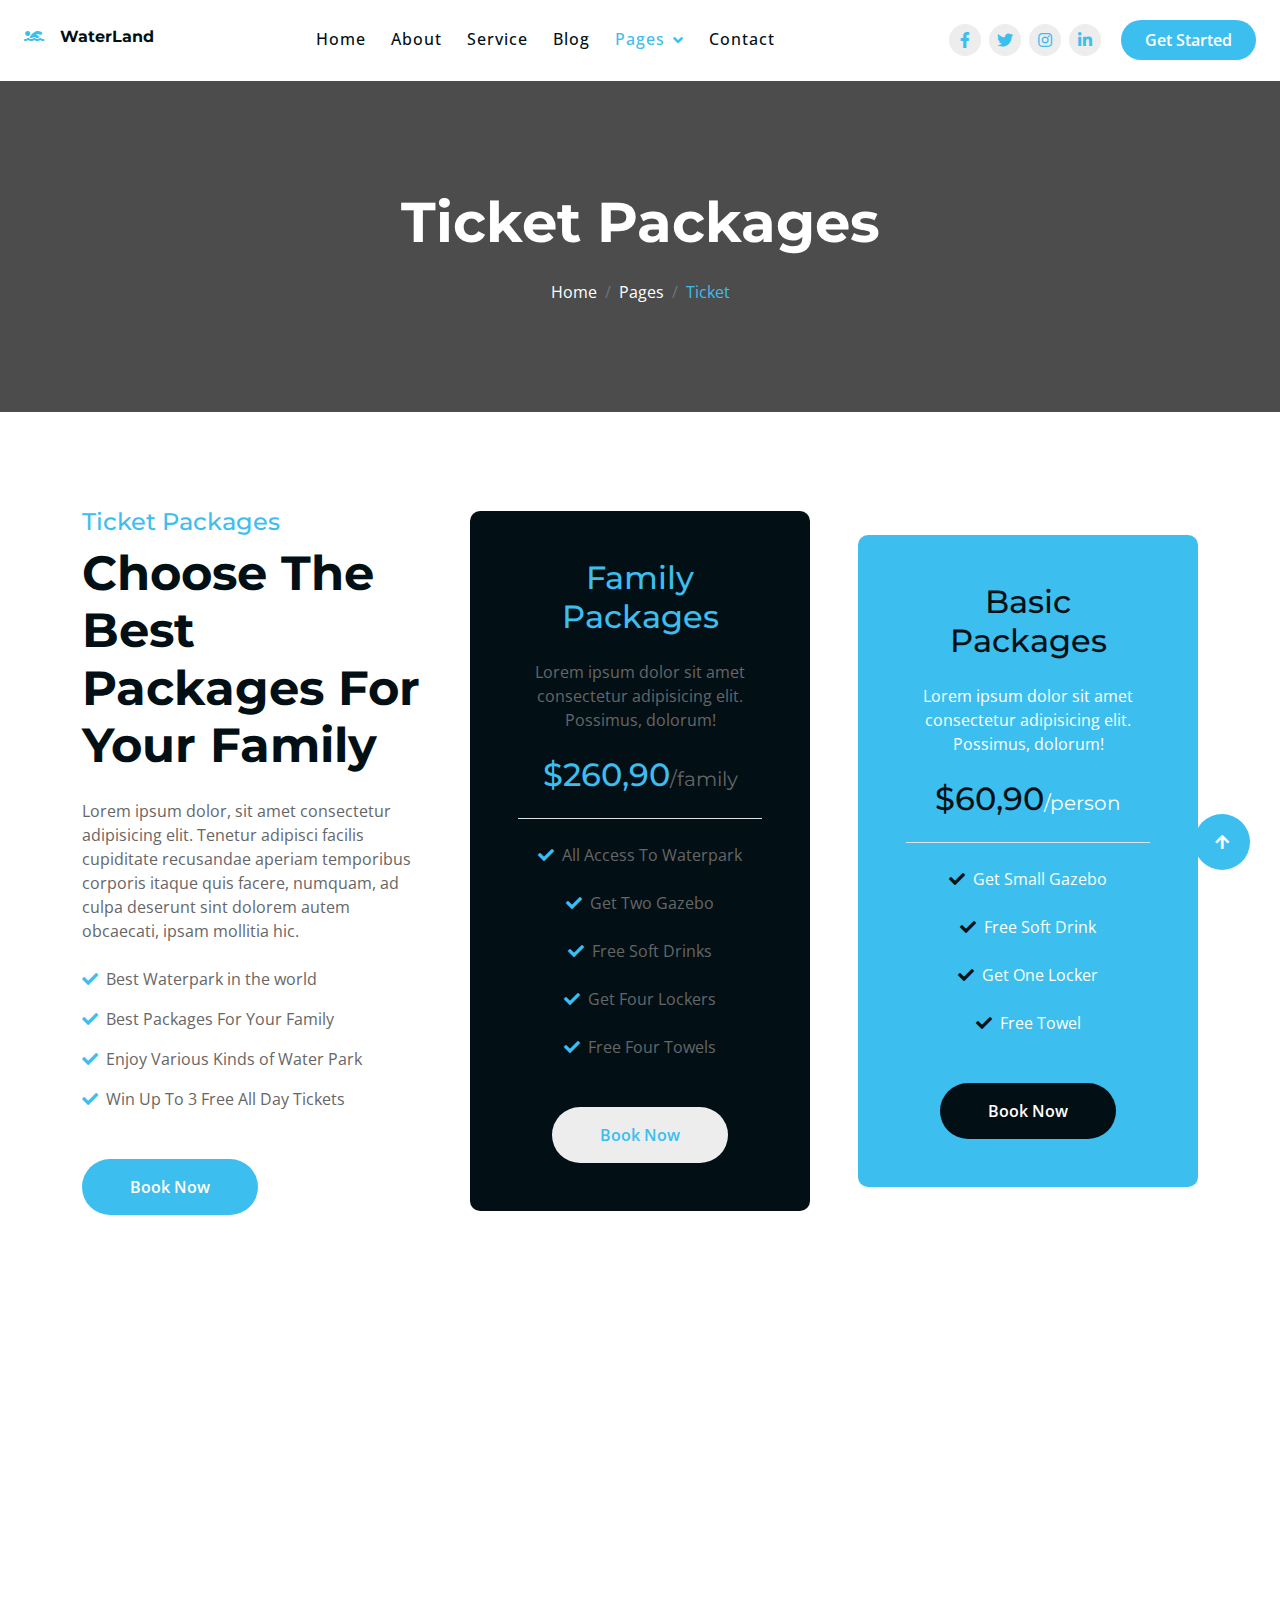
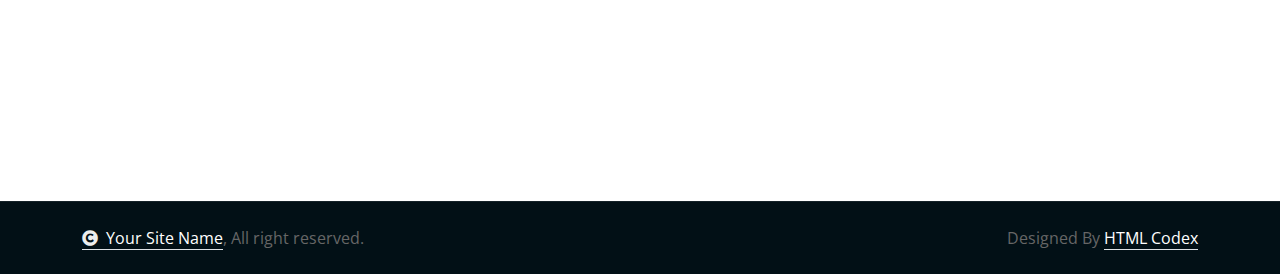
<file: package.html>
<!DOCTYPE html>
<html lang="en">

    <head>
        <meta charset="utf-8">
        <title>WaterLand - Water Park Website Template</title>
        <meta content="width=device-width, initial-scale=1.0" name="viewport">
        <meta content="" name="keywords">
        <meta content="" name="description">

        <!-- Google Web Fonts -->
        <link rel="preconnect" href="https://fonts.googleapis.com">
        <link rel="preconnect" href="https://fonts.gstatic.com" crossorigin>
        <link href="https://fonts.googleapis.com/css2?family=Montserrat:ital,wght@0,100..900;1,100..900&family=Open+Sans:ital,wdth,wght@0,75..100,300..800;1,75..100,300..800&display=swap" rel="stylesheet"> 

        <!-- Icon Font Stylesheet -->
        <link rel="stylesheet" href="https://use.fontawesome.com/releases/v5.15.4/css/all.css"/>
        <link href="https://cdn.jsdelivr.net/npm/bootstrap-icons@1.4.1/font/bootstrap-icons.css" rel="stylesheet">

        <!-- Libraries Stylesheet -->
        <link href="lib/animate/animate.min.css" rel="stylesheet">
        <link href="lib/lightbox/css/lightbox.min.css" rel="stylesheet">
        <link href="lib/owlcarousel/assets/owl.carousel.min.css" rel="stylesheet">


        <!-- Customized Bootstrap Stylesheet -->
        <link href="css/bootstrap.min.css" rel="stylesheet">

        <!-- Template Stylesheet -->
        <link href="css/style.css" rel="stylesheet">
    </head>

    <body>

        <!-- Spinner Start -->
        <div id="spinner" class="show bg-white position-fixed translate-middle w-100 vh-100 top-50 start-50 d-flex align-items-center justify-content-center">
            <div class="spinner-border text-primary" style="width: 3rem; height: 3rem;" role="status">
                <span class="sr-only">Loading...</span>
            </div>
        </div>
        <!-- Spinner End -->

        <!-- Navbar & Hero Start -->
        <div class="container-fluid nav-bar sticky-top px-4 py-2 py-lg-0">
            <nav class="navbar navbar-expand-lg navbar-light">
                <a href="" class="navbar-brand p-0">
                    <h1 class="display-6 text-dark"><i class="fas fa-swimmer text-primary me-3"></i>WaterLand</h1>
                    <!-- <img src="img/logo.png" alt="Logo"> -->
                </a>
                <button class="navbar-toggler" type="button" data-bs-toggle="collapse" data-bs-target="#navbarCollapse">
                    <span class="fa fa-bars"></span>
                </button>
                <div class="collapse navbar-collapse" id="navbarCollapse">
                    <div class="navbar-nav mx-auto py-0">
                        <a href="index.html" class="nav-item nav-link">Home</a>
                        <a href="about.html" class="nav-item nav-link">About</a>
                        <a href="service.html" class="nav-item nav-link">Service</a>
                        <a href="blog.html" class="nav-item nav-link">Blog</a>
                        
                        <div class="nav-item dropdown">
                            <a href="#" class="nav-link dropdown-toggle active" data-bs-toggle="dropdown">Pages</a>
                            <div class="dropdown-menu m-0">
                                <a href="feature.html" class="dropdown-item">Our Feature</a>
                                <a href="gallery.html" class="dropdown-item">Our Gallery</a>
                                <a href="attraction.html" class="dropdown-item">Attractions</a>
                                <a href="package.html" class="dropdown-item active">Ticket Packages</a>
                                <a href="team.html" class="dropdown-item">Our Team</a>
                                <a href="testimonial.html" class="dropdown-item">Testimonial</a>
                                <a href="404.html" class="dropdown-item">404 Page</a>
                            </div>
                        </div>
                        <a href="contact.html" class="nav-item nav-link">Contact</a>
                    </div>
                    <div class="team-icon d-none d-xl-flex justify-content-center me-3">
                        <a class="btn btn-square btn-light rounded-circle mx-1" href=""><i class="fab fa-facebook-f"></i></a>
                        <a class="btn btn-square btn-light rounded-circle mx-1" href=""><i class="fab fa-twitter"></i></a>
                        <a class="btn btn-square btn-light rounded-circle mx-1" href=""><i class="fab fa-instagram"></i></a>
                        <a class="btn btn-square btn-light rounded-circle mx-1" href=""><i class="fab fa-linkedin-in"></i></a>
                    </div>
                    <a href="#" class="btn btn-primary rounded-pill py-2 px-4 flex-shrink-0">Get Started</a>
                </div>
            </nav>
        </div>
        <!-- Navbar & Hero End -->

        <!-- Header Start -->
        <div class="container-fluid bg-breadcrumb">
            <div class="container text-center py-5" style="max-width: 900px;">
                <h4 class="text-white display-4 mb-4 wow fadeInDown" data-wow-delay="0.1s">Ticket Packages</h4>
                <ol class="breadcrumb d-flex justify-content-center mb-0 wow fadeInDown" data-wow-delay="0.3s">
                    <li class="breadcrumb-item"><a href="index.html">Home</a></li>
                    <li class="breadcrumb-item"><a href="#">Pages</a></li>
                    <li class="breadcrumb-item active text-primary">Ticket</li>
                </ol>    
            </div>
        </div>
        <!-- Header End -->

        <!-- Ticket Packages Start -->
        <div class="container-fluid py-5">
            <div class="container py-5">
                <div class="row g-5 align-items-center">
                    <div class="col-lg-12 col-xl-4 wow fadeInUp" data-wow-delay="0.2s">
                        <div class="packages-item h-100">
                            <h4 class="text-primary">Ticket Packages</h4>
                            <h1 class="display-5 mb-4">Choose The Best Packages For Your Family</h1>
                            <p class="mb-4">Lorem ipsum dolor, sit amet consectetur adipisicing elit. Tenetur adipisci facilis cupiditate recusandae aperiam temporibus corporis itaque quis facere, numquam, ad culpa deserunt sint dolorem autem obcaecati, ipsam mollitia hic.
                            </p>
                            <p><i class="fa fa-check text-primary me-2"></i>Best Waterpark in the world</p>
                            <p><i class="fa fa-check text-primary me-2"></i>Best Packages For Your Family</p>
                            <p><i class="fa fa-check text-primary me-2"></i>Enjoy Various Kinds of Water Park</p>
                            <p class="mb-5"><i class="fa fa-check text-primary me-2"></i>Win Up To 3 Free All Day Tickets</p>
                            <a href="#" class="btn btn-primary rounded-pill py-3 px-5"> Book Now</a>
                        </div>
                    </div>
                    <div class="col-lg-6 col-xl-4 wow fadeInUp" data-wow-delay="0.4s">
                        <div class="pricing-item bg-dark rounded text-center p-5 h-100">
                            <div class="pb-4 border-bottom">
                                <h2 class="mb-4 text-primary">Family Packages</h2>
                                <p class="mb-4">Lorem ipsum dolor sit amet consectetur adipisicing elit. Possimus, dolorum!</p>
                                <h2 class="mb-0 text-primary">$260,90<span class="text-body fs-5 fw-normal">/family</span></h2>
                            </div>
                            <div class="py-4">
                                <p class="mb-4"><i class="fa fa-check text-primary me-2"></i>All Access To Waterpark</p>
                                <p class="mb-4"><i class="fa fa-check text-primary me-2"></i>Get Two Gazebo</p>
                                <p class="mb-4"><i class="fa fa-check text-primary me-2"></i>Free Soft Drinks</p>
                                <p class="mb-4"><i class="fa fa-check text-primary me-2"></i>Get Four Lockers</p>
                                <p class="mb-4"><i class="fa fa-check text-primary me-2"></i>Free Four Towels</p>
                            </div>
                            <a href="#" class="btn btn-light rounded-pill py-3 px-5"> Book Now</a>
                        </div>
                    </div>
                    <div class="col-lg-6 col-xl-4 wow fadeInUp" data-wow-delay="0.6s">
                        <div class="pricing-item bg-primary rounded text-center p-5 h-100">
                            <div class="pb-4 border-bottom">
                                <h2 class="text-dark mb-4">Basic Packages</h2>
                                <p class="text-white mb-4">Lorem ipsum dolor sit amet consectetur adipisicing elit. Possimus, dolorum!</p>
                                <h2 class="text-dark mb-0">$60,90<span class="text-white fs-5 fw-normal">/person</span></h2>
                            </div>
                            <div class="text-white py-4">
                                <p class="mb-4"><i class="fa fa-check text-dark me-2"></i>Get Small Gazebo</p>
                                <p class="mb-4"><i class="fa fa-check text-dark me-2"></i>Free Soft Drink</p>
                                <p class="mb-4"><i class="fa fa-check text-dark me-2"></i>Get One Locker</p>
                                <p class="mb-4"><i class="fa fa-check text-dark me-2"></i>Free Towel</p>
                            </div>
                            <a href="#" class="btn btn-dark rounded-pill py-3 px-5"> Book Now</a>
                        </div>
                    </div>
                </div>
            </div>
        </div>
        <!-- Ticket Packages End -->

        <!-- Footer Start -->
        <div class="container-fluid footer py-5 wow fadeIn" data-wow-delay="0.2s">
            <div class="container py-5">
                <div class="row g-5">
                    <div class="col-md-6 col-lg-6 col-xl-4">
                        <div class="footer-item">
                            <a href="index.html" class="p-0">
                                <h4 class="text-white mb-4"><i class="fas fa-swimmer text-primary me-3"></i>WaterLand</h4>
                                <!-- <img src="img/logo.png" alt="Logo"> -->
                            </a>
                            <p class="mb-2">Dolor amet sit justo amet elitr clita ipsum elitr est.Lorem ipsum dolor sit amet, consectetur adipiscing...</p>
                            <div class="d-flex align-items-center">
                                <i class="fas fa-map-marker-alt text-primary me-3"></i>
                                <p class="text-white mb-0">123 Street New York.USA</p>
                            </div>
                            <div class="d-flex align-items-center">
                                <i class="fas fa-envelope text-primary me-3"></i>
                                <p class="text-white mb-0">info@example.com</p>
                            </div>
                            <div class="d-flex align-items-center">
                                <i class="fa fa-phone-alt text-primary me-3"></i>
                                <p class="text-white mb-0">(+012) 3456 7890</p>
                            </div>
                        </div>
                    </div>
                    <div class="col-md-6 col-lg-6 col-xl-2">
                        <div class="footer-item">
                            <h4 class="text-white mb-4">Quick Links</h4>
                            <a href="#"><i class="fas fa-angle-right me-2"></i> About Us</a>
                            <a href="#"><i class="fas fa-angle-right me-2"></i> Feature</a>
                            <a href="#"><i class="fas fa-angle-right me-2"></i> Attractions</a>
                            <a href="#"><i class="fas fa-angle-right me-2"></i> Tickets</a>
                            <a href="#"><i class="fas fa-angle-right me-2"></i> Blog</a>
                            <a href="#"><i class="fas fa-angle-right me-2"></i> Contact us</a>
                        </div>
                    </div>
                    <div class="col-md-6 col-lg-6 col-xl-2">
                        <div class="footer-item">
                            <h4 class="text-white mb-4">Support</h4>
                            <a href="#"><i class="fas fa-angle-right me-2"></i> Privacy Policy</a>
                            <a href="#"><i class="fas fa-angle-right me-2"></i> Terms & Conditions</a>
                            <a href="#"><i class="fas fa-angle-right me-2"></i> Disclaimer</a>
                            <a href="#"><i class="fas fa-angle-right me-2"></i> Support</a>
                            <a href="#"><i class="fas fa-angle-right me-2"></i> FAQ</a>
                            <a href="#"><i class="fas fa-angle-right me-2"></i> Help</a>
                        </div>
                    </div>
                    <div class="col-md-6 col-lg-6 col-xl-4">
                        <div class="footer-item">
                            <h4 class="text-white mb-4">Opening Hours</h4>
                            <div class="opening-date mb-3 pb-3">
                                <div class="opening-clock flex-shrink-0">
                                    <h6 class="text-white mb-0 me-auto">Monday - Friday:</h6>
                                    <p class="mb-0"><i class="fas fa-clock text-primary me-2"></i> 11:00 AM - 16:00 PM</p>
                                </div>
                                <div class="opening-clock flex-shrink-0">
                                    <h6 class="text-white mb-0 me-auto">Satur - Sunday:</h6>
                                    <p class="mb-0"><i class="fas fa-clock text-primary me-2"></i> 09:00 AM - 17:00 PM</p>
                                </div>
                                <div class="opening-clock flex-shrink-0">
                                    <h6 class="text-white mb-0 me-auto">Holiday:</h6>
                                    <p class="mb-0"><i class="fas fa-clock text-primary me-2"></i> 09:00 AM - 17:00 PM</p>
                                </div>
                            </div>
                            <div>
                                <p class="text-white mb-2">Payment Accepted</p>
                                <img src="img/payment.png" class="img-fluid" alt="Image">
                            </div>
                        </div>
                    </div>
                </div>
            </div>
        </div>
        <!-- Footer End -->
        
        <!-- Copyright Start -->
        <div class="container-fluid copyright py-4">
            <div class="container">
                <div class="row g-4 align-items-center">
                    <div class="col-md-6 text-center text-md-start mb-md-0">
                        <span class="text-body"><a href="#" class="border-bottom text-white"><i class="fas fa-copyright text-light me-2"></i>Your Site Name</a>, All right reserved.</span>
                    </div>
                    <div class="col-md-6 text-center text-md-end text-body">
                        <!--/*** This template is free as long as you keep the below author’s credit link/attribution link/backlink. ***/-->
                        <!--/*** If you'd like to use the template without the below author’s credit link/attribution link/backlink, ***/-->
                        <!--/*** you can purchase the Credit Removal License from "https://htmlcodex.com/credit-removal". ***/-->
                        Designed By <a class="border-bottom text-white" href="https://htmlcodex.com">HTML Codex</a>
                    </div>
                </div>
            </div>
        </div>
        <!-- Copyright End -->


        <!-- Back to Top -->
        <a href="#" class="btn btn-primary btn-lg-square rounded-circle back-to-top"><i class="fa fa-arrow-up"></i></a>   

        
    <!-- JavaScript Libraries -->
    <script src="https://ajax.googleapis.com/ajax/libs/jquery/3.6.4/jquery.min.js"></script>
    <script src="https://cdn.jsdelivr.net/npm/bootstrap@5.0.0/dist/js/bootstrap.bundle.min.js"></script>
    <script src="lib/wow/wow.min.js"></script>
    <script src="lib/easing/easing.min.js"></script>
    <script src="lib/waypoints/waypoints.min.js"></script>
    <script src="lib/counterup/counterup.min.js"></script>
    <script src="lib/lightbox/js/lightbox.min.js"></script>
    <script src="lib/owlcarousel/owl.carousel.min.js"></script>
    

    <!-- Template Javascript -->
    <script src="js/main.js"></script>
    </body>

</html>
</file>
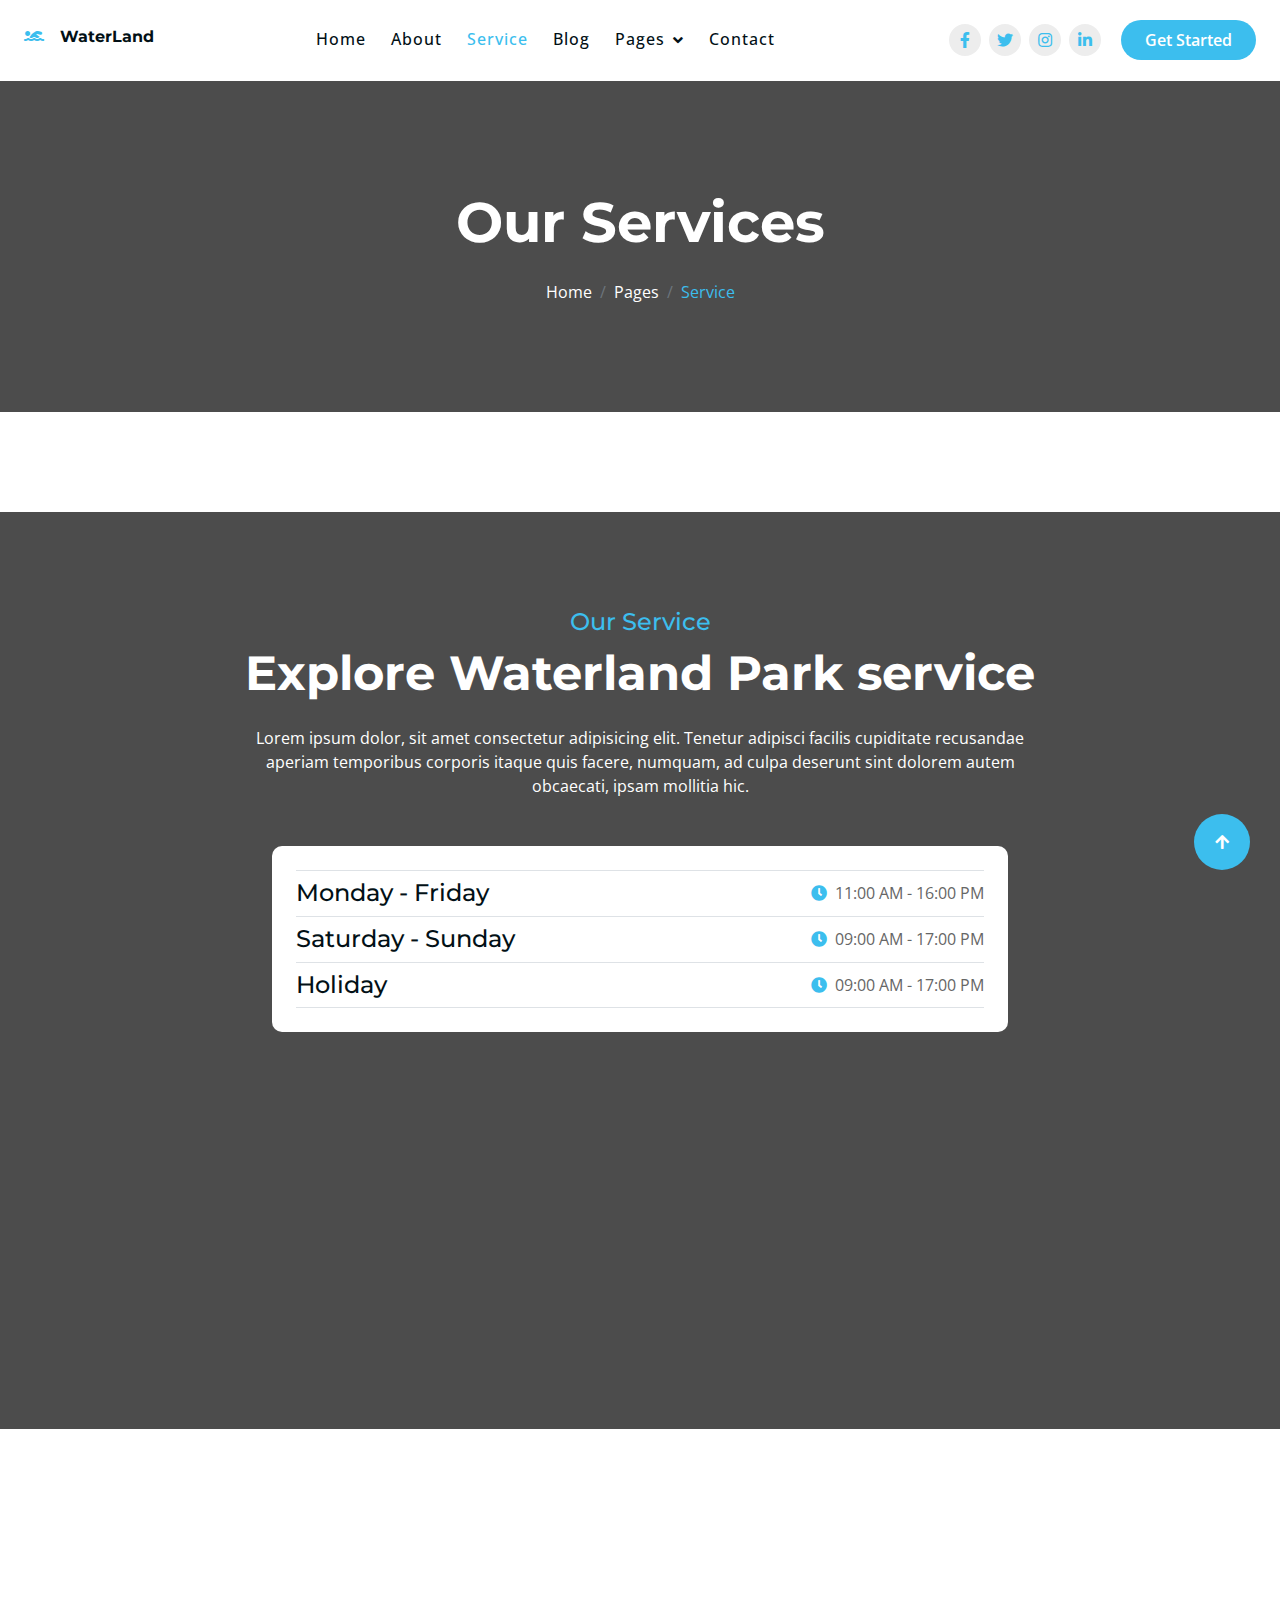
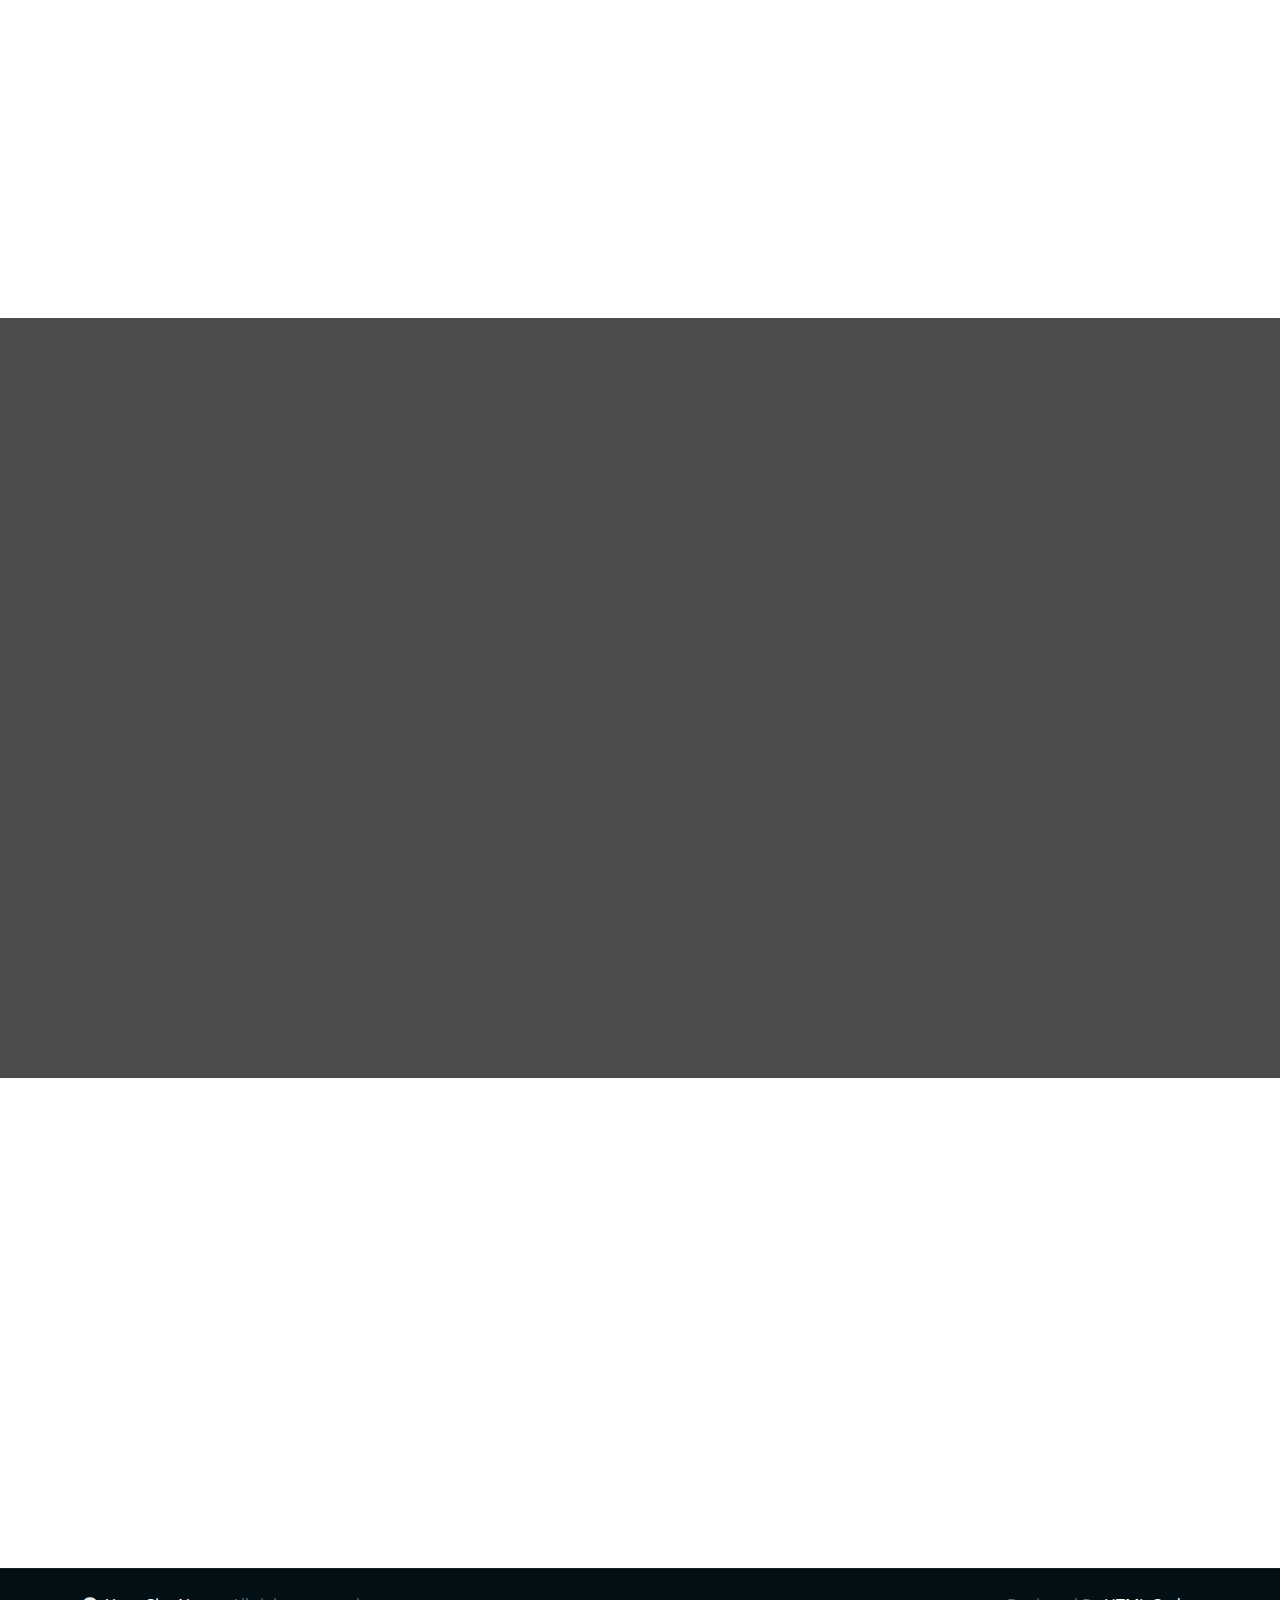
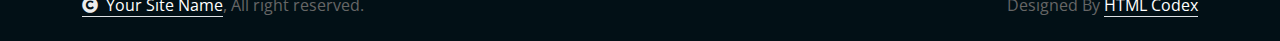
<file: service.html>
<!DOCTYPE html>
<html lang="en">

    <head>
        <meta charset="utf-8">
        <title>WaterLand - Water Park Website Template</title>
        <meta content="width=device-width, initial-scale=1.0" name="viewport">
        <meta content="" name="keywords">
        <meta content="" name="description">

        <!-- Google Web Fonts -->
        <link rel="preconnect" href="https://fonts.googleapis.com">
        <link rel="preconnect" href="https://fonts.gstatic.com" crossorigin>
        <link href="https://fonts.googleapis.com/css2?family=Montserrat:ital,wght@0,100..900;1,100..900&family=Open+Sans:ital,wdth,wght@0,75..100,300..800;1,75..100,300..800&display=swap" rel="stylesheet"> 

        <!-- Icon Font Stylesheet -->
        <link rel="stylesheet" href="https://use.fontawesome.com/releases/v5.15.4/css/all.css"/>
        <link href="https://cdn.jsdelivr.net/npm/bootstrap-icons@1.4.1/font/bootstrap-icons.css" rel="stylesheet">

        <!-- Libraries Stylesheet -->
        <link href="lib/animate/animate.min.css" rel="stylesheet">
        <link href="lib/lightbox/css/lightbox.min.css" rel="stylesheet">
        <link href="lib/owlcarousel/assets/owl.carousel.min.css" rel="stylesheet">


        <!-- Customized Bootstrap Stylesheet -->
        <link href="css/bootstrap.min.css" rel="stylesheet">

        <!-- Template Stylesheet -->
        <link href="css/style.css" rel="stylesheet">
    </head>

    <body>

        <!-- Spinner Start -->
        <div id="spinner" class="show bg-white position-fixed translate-middle w-100 vh-100 top-50 start-50 d-flex align-items-center justify-content-center">
            <div class="spinner-border text-primary" style="width: 3rem; height: 3rem;" role="status">
                <span class="sr-only">Loading...</span>
            </div>
        </div>
        <!-- Spinner End -->

        <!-- Navbar & Hero Start -->
        <div class="container-fluid nav-bar sticky-top px-4 py-2 py-lg-0">
            <nav class="navbar navbar-expand-lg navbar-light">
                <a href="" class="navbar-brand p-0">
                    <h1 class="display-6 text-dark"><i class="fas fa-swimmer text-primary me-3"></i>WaterLand</h1>
                    <!-- <img src="img/logo.png" alt="Logo"> -->
                </a>
                <button class="navbar-toggler" type="button" data-bs-toggle="collapse" data-bs-target="#navbarCollapse">
                    <span class="fa fa-bars"></span>
                </button>
                <div class="collapse navbar-collapse" id="navbarCollapse">
                    <div class="navbar-nav mx-auto py-0">
                        <a href="index.html" class="nav-item nav-link">Home</a>
                        <a href="about.html" class="nav-item nav-link">About</a>
                        <a href="service.html" class="nav-item nav-link active">Service</a>
                        <a href="blog.html" class="nav-item nav-link">Blog</a>
                        
                        <div class="nav-item dropdown">
                            <a href="#" class="nav-link dropdown-toggle" data-bs-toggle="dropdown">Pages</a>
                            <div class="dropdown-menu m-0">
                                <a href="feature.html" class="dropdown-item">Our Feature</a>
                                <a href="gallery.html" class="dropdown-item">Our Gallery</a>
                                <a href="attraction.html" class="dropdown-item">Attractions</a>
                                <a href="package.html" class="dropdown-item">Ticket Packages</a>
                                <a href="team.html" class="dropdown-item">Our Team</a>
                                <a href="testimonial.html" class="dropdown-item">Testimonial</a>
                                <a href="404.html" class="dropdown-item">404 Page</a>
                            </div>
                        </div>
                        <a href="contact.html" class="nav-item nav-link">Contact</a>
                    </div>
                    <div class="team-icon d-none d-xl-flex justify-content-center me-3">
                        <a class="btn btn-square btn-light rounded-circle mx-1" href=""><i class="fab fa-facebook-f"></i></a>
                        <a class="btn btn-square btn-light rounded-circle mx-1" href=""><i class="fab fa-twitter"></i></a>
                        <a class="btn btn-square btn-light rounded-circle mx-1" href=""><i class="fab fa-instagram"></i></a>
                        <a class="btn btn-square btn-light rounded-circle mx-1" href=""><i class="fab fa-linkedin-in"></i></a>
                    </div>
                    <a href="#" class="btn btn-primary rounded-pill py-2 px-4 flex-shrink-0">Get Started</a>
                </div>
            </nav>
        </div>
        <!-- Navbar & Hero End -->

        <!-- Header Start -->
        <div class="container-fluid bg-breadcrumb">
            <div class="container text-center py-5" style="max-width: 900px;">
                <h4 class="text-white display-4 mb-4 wow fadeInDown" data-wow-delay="0.1s">Our Services</h4>
                <ol class="breadcrumb d-flex justify-content-center mb-0 wow fadeInDown" data-wow-delay="0.3s">
                    <li class="breadcrumb-item"><a href="index.html">Home</a></li>
                    <li class="breadcrumb-item"><a href="#">Pages</a></li>
                    <li class="breadcrumb-item active text-primary">Service</li>
                </ol>    
            </div>
        </div>
        <!-- Header End -->

        <!-- Service Start -->
        <div class="container-fluid service py-5" style="margin-top: 100px;">
            <div class="container service-section py-5">
                <div class="text-center mx-auto pb-5 wow fadeInUp" data-wow-delay="0.2s" style="max-width: 800px;">
                    <h4 class="text-primary">Our Service</h4>
                    <h1 class="display-5 text-white mb-4">Explore Waterland Park service</h1>
                    <p class="mb-0 text-white">Lorem ipsum dolor, sit amet consectetur adipisicing elit. Tenetur adipisci facilis cupiditate recusandae aperiam temporibus corporis itaque quis facere, numquam, ad culpa deserunt sint dolorem autem obcaecati, ipsam mollitia hic.
                    </p>
                </div>
                <div class="row g-4">
                    <div class="col-0 col-md-1 col-lg-2 col-xl-2"></div>
                    <div class="col-md-10 col-lg-8 col-xl-8 wow fadeInUp" data-wow-delay="0.2s">
                        <div class="service-days p-4">
                            <div class="py-2 border-bottom border-top d-flex align-items-center justify-content-between flex-wrap"><h4 class="mb-0 pb-2 pb-sm-0">Monday - Friday</h4> <p class="mb-0"><i class="fas fa-clock text-primary me-2"></i>11:00 AM - 16:00 PM</p></div>
                            <div class="py-2 border-bottom d-flex align-items-center justify-content-between flex-shrink-1 flex-wrap"><h4 class="mb-0 pb-2 pb-sm-0">Saturday - Sunday</h4> <p class="mb-0"><i class="fas fa-clock text-primary me-2"></i>09:00 AM - 17:00 PM</p></div>
                            <div class="py-2 border-bottom d-flex align-items-center justify-content-between flex-shrink-1 flex-wrap"><h4 class="mb-0">Holiday</h4> <p class="mb-0"><i class="fas fa-clock text-primary me-2"></i>09:00 AM - 17:00 PM</p></div>
                        </div>
                    </div>
                    <div class="col-0 col-md-1 col-lg-2 col-xl-2"></div>

                    <div class="col-md-6 col-lg-6 col-xl-3 wow fadeInUp" data-wow-delay="0.2s">
                        <div class="service-item p-4">
                            <div class="service-content">
                                <div class="mb-4">
                                    <i class="fas fa-home fa-4x"></i>
                                </div>
                                <a href="#" class="h4 d-inline-block mb-3">Private Gazebo</a>
                                <p class="mb-0">Lorem, ipsum dolor sit amet consectetur adipisicing elit. Amet vel beatae numquam.
                                </p>
                            </div>
                        </div>
                    </div>
                    <div class="col-md-6 col-lg-6 col-xl-3 wow fadeInUp" data-wow-delay="0.4s">
                        <div class="service-item p-4">
                            <div class="service-content">
                                <div class="mb-4">
                                    <i class="fas fa-utensils fa-4x"></i>
                                </div>
                                <a href="#" class="h4 d-inline-block mb-3">Delicious Food</a>
                                <p class="mb-0">Lorem, ipsum dolor sit amet consectetur adipisicing elit. Amet vel beatae numquam.
                                </p>
                            </div>
                        </div>
                    </div>
                    <div class="col-md-6 col-lg-6 col-xl-3 wow fadeInUp" data-wow-delay="0.6s">
                        <div class="service-item p-4">
                            <div class="service-content">
                                <div class="mb-4">
                                    <i class="fas fa-door-closed fa-4x"></i>
                                </div>
                                <a href="#" class="h4 d-inline-block mb-3">Safety Lockers</a>
                                <p class="mb-0">Lorem, ipsum dolor sit amet consectetur adipisicing elit. Amet vel beatae numquam.
                                </p>
                            </div>
                        </div>
                    </div>
                    <div class="col-md-6 col-lg-6 col-xl-3 wow fadeInUp" data-wow-delay="0.8s">
                        <div class="service-item p-4">
                            <div class="service-content">
                                <div class="mb-4">
                                    <i class="fas fa-swimming-pool fa-4x"></i>
                                </div>
                                <a href="#" class="h4 d-inline-block mb-3">River Rides</a>
                                <p class="mb-0">Lorem, ipsum dolor sit amet consectetur adipisicing elit. Amet vel beatae numquam.
                                </p>
                            </div>
                        </div>
                    </div>
                </div>
            </div>
        </div>
        <!-- Service End -->

        <!-- Feature Start -->
        <div class="container-fluid feature py-5">
            <div class="container py-5">
                <div class="row g-4">
                    <div class="col-lg-4 wow fadeInUp" data-wow-delay="0.2s">
                        <div class="feature-item">
                            <img src="img/feature-1.jpg" class="img-fluid rounded w-100" alt="Image">
                            <div class="feature-content p-4">
                                <div class="feature-content-inner">
                                    <h4 class="text-white">Best Pools</h4>
                                    <p class="text-white">Lorem ipsum dolor sit amet consectetur adipisicing elit. Perferendis porro soluta voluptatum laborum mollitia blanditiis suscipit,
                                    </p>
                                    <a href="#" class="btn btn-primary rounded-pill py-2 px-4">Read More <i class="fa fa-arrow-right ms-1"></i></a>
                                </div>
                            </div>

                        </div>
                    </div>
                    <div class="col-lg-4 wow fadeInUp" data-wow-delay="0.4s">
                        <div class="feature-item">
                            <img src="img/feature-2.jpg" class="img-fluid rounded w-100" alt="Image">
                            <div class="feature-content p-4">
                                <div class="feature-content-inner">
                                    <h4 class="text-white">Waterslides</h4>
                                    <p class="text-white">Lorem ipsum dolor sit amet consectetur adipisicing elit. Perferendis porro soluta voluptatum laborum mollitia blanditiis suscipit,
                                    </p>
                                    <a href="#" class="btn btn-primary rounded-pill py-2 px-4">Read More <i class="fa fa-arrow-right ms-1"></i></a>
                                </div>
                            </div>

                        </div>
                    </div>
                    <div class="col-lg-4 wow fadeInUp" data-wow-delay="0.6s">
                        <div class="feature-item">
                            <img src="img/feature-3.jpg" class="img-fluid rounded w-100" alt="Image">
                            <div class="feature-content p-4">
                                <div class="feature-content-inner">
                                    <h4 class="text-white">River Rides</h4>
                                    <p class="text-white">Lorem ipsum dolor sit amet consectetur adipisicing elit. Perferendis porro soluta voluptatum laborum mollitia blanditiis suscipit,
                                    </p>
                                    <a href="#" class="btn btn-primary rounded-pill py-2 px-4">Read More <i class="fa fa-arrow-right ms-1"></i></a>
                                </div>
                            </div>

                        </div>
                    </div>
                </div>
            </div>
        </div>
        <!-- Feature End -->

        <!-- Testimonial Start -->
        <div class="container-fluid testimonial py-5">
            <div class="container py-5">
                <div class="text-center mx-auto pb-5 wow fadeInUp" data-wow-delay="0.2s" style="max-width: 800px;">
                    <h4 class="text-primary">Testimonials</h4>
                    <h1 class="display-5 text-white mb-4">Our Clients Riviews</h1>
                    <p class="text-white mb-0">Lorem ipsum dolor, sit amet consectetur adipisicing elit. Tenetur adipisci facilis cupiditate recusandae aperiam temporibus corporis itaque quis facere, numquam, ad culpa deserunt sint dolorem autem obcaecati, ipsam mollitia hic.
                    </p>
                </div>
                <div class="owl-carousel testimonial-carousel wow fadeInUp" data-wow-delay="0.2s">
                    <div class="testimonial-item p-4">
                        <p class="text-white fs-4 mb-4">Lorem ipsum dolor sit amet, consectetur adipisicing elit. Quos mollitia fugiat, nihil autem reprehenderit aperiam maxime minima consequatur, nam iste eius velit perferendis voluptatem at atque neque soluta reiciendis doloremque.
                        </p>
                        <div class="testimonial-inner">
                            <div class="testimonial-img">
                                <img src="img/testimonial-1.jpg" class="img-fluid" alt="Image">
                                <div class="testimonial-quote btn-lg-square rounded-circle"><i class="fa fa-quote-right fa-2x"></i>
                                </div>
                            </div>
                            <div class="ms-4">
                                <h4>Person Name</h4>
                                <p class="text-start text-white">Profession</p>
                                <div class="d-flex text-primary">
                                    <i class="fas fa-star"></i>
                                    <i class="fas fa-star"></i>
                                    <i class="fas fa-star"></i>
                                    <i class="fas fa-star"></i>
                                    <i class="fas fa-star text-white"></i>
                                </div>
                            </div>
                        </div>
                    </div>
                    <div class="testimonial-item p-4">
                        <p class="text-white fs-4 mb-4">Lorem ipsum dolor sit amet, consectetur adipisicing elit. Quos mollitia fugiat, nihil autem reprehenderit aperiam maxime minima consequatur, nam iste eius velit perferendis voluptatem at atque neque soluta reiciendis doloremque.
                        </p>
                        <div class="testimonial-inner">
                            <div class="testimonial-img">
                                <img src="img/testimonial-2.jpg" class="img-fluid" alt="Image">
                                <div class="testimonial-quote btn-lg-square rounded-circle"><i class="fa fa-quote-right fa-2x"></i>
                                </div>
                            </div>
                            <div class="ms-4">
                                <h4>Person Name</h4>
                                <p class="text-start text-white">Profession</p>
                                <div class="d-flex text-primary">
                                    <i class="fas fa-star"></i>
                                    <i class="fas fa-star"></i>
                                    <i class="fas fa-star"></i>
                                    <i class="fas fa-star"></i>
                                    <i class="fas fa-star text-white"></i>
                                </div>
                            </div>
                        </div>
                    </div>
                    <div class="testimonial-item p-4">
                        <p class="text-white fs-4 mb-4">Lorem ipsum dolor sit amet, consectetur adipisicing elit. Quos mollitia fugiat, nihil autem reprehenderit aperiam maxime minima consequatur, nam iste eius velit perferendis voluptatem at atque neque soluta reiciendis doloremque.
                        </p>
                        <div class="testimonial-inner">
                            <div class="testimonial-img">
                                <img src="img/testimonial-3.jpg" class="img-fluid" alt="Image">
                                <div class="testimonial-quote btn-lg-square rounded-circle"><i class="fa fa-quote-right fa-2x"></i>
                                </div>
                            </div>
                            <div class="ms-4">
                                <h4>Person Name</h4>
                                <p class="text-start text-white">Profession</p>
                                <div class="d-flex text-primary">
                                    <i class="fas fa-star"></i>
                                    <i class="fas fa-star"></i>
                                    <i class="fas fa-star"></i>
                                    <i class="fas fa-star"></i>
                                    <i class="fas fa-star text-white"></i>
                                </div>
                            </div>
                        </div>
                    </div>
                </div>
            </div>
        </div>
        <!-- Testimonial End -->

        <!-- Footer Start -->
        <div class="container-fluid footer py-5 wow fadeIn" data-wow-delay="0.2s">
            <div class="container py-5">
                <div class="row g-5">
                    <div class="col-md-6 col-lg-6 col-xl-4">
                        <div class="footer-item">
                            <a href="index.html" class="p-0">
                                <h4 class="text-white mb-4"><i class="fas fa-swimmer text-primary me-3"></i>WaterLand</h4>
                                <!-- <img src="img/logo.png" alt="Logo"> -->
                            </a>
                            <p class="mb-2">Dolor amet sit justo amet elitr clita ipsum elitr est.Lorem ipsum dolor sit amet, consectetur adipiscing...</p>
                            <div class="d-flex align-items-center">
                                <i class="fas fa-map-marker-alt text-primary me-3"></i>
                                <p class="text-white mb-0">123 Street New York.USA</p>
                            </div>
                            <div class="d-flex align-items-center">
                                <i class="fas fa-envelope text-primary me-3"></i>
                                <p class="text-white mb-0">info@example.com</p>
                            </div>
                            <div class="d-flex align-items-center">
                                <i class="fa fa-phone-alt text-primary me-3"></i>
                                <p class="text-white mb-0">(+012) 3456 7890</p>
                            </div>
                        </div>
                    </div>
                    <div class="col-md-6 col-lg-6 col-xl-2">
                        <div class="footer-item">
                            <h4 class="text-white mb-4">Quick Links</h4>
                            <a href="#"><i class="fas fa-angle-right me-2"></i> About Us</a>
                            <a href="#"><i class="fas fa-angle-right me-2"></i> Feature</a>
                            <a href="#"><i class="fas fa-angle-right me-2"></i> Attractions</a>
                            <a href="#"><i class="fas fa-angle-right me-2"></i> Tickets</a>
                            <a href="#"><i class="fas fa-angle-right me-2"></i> Blog</a>
                            <a href="#"><i class="fas fa-angle-right me-2"></i> Contact us</a>
                        </div>
                    </div>
                    <div class="col-md-6 col-lg-6 col-xl-2">
                        <div class="footer-item">
                            <h4 class="text-white mb-4">Support</h4>
                            <a href="#"><i class="fas fa-angle-right me-2"></i> Privacy Policy</a>
                            <a href="#"><i class="fas fa-angle-right me-2"></i> Terms & Conditions</a>
                            <a href="#"><i class="fas fa-angle-right me-2"></i> Disclaimer</a>
                            <a href="#"><i class="fas fa-angle-right me-2"></i> Support</a>
                            <a href="#"><i class="fas fa-angle-right me-2"></i> FAQ</a>
                            <a href="#"><i class="fas fa-angle-right me-2"></i> Help</a>
                        </div>
                    </div>
                    <div class="col-md-6 col-lg-6 col-xl-4">
                        <div class="footer-item">
                            <h4 class="text-white mb-4">Opening Hours</h4>
                            <div class="opening-date mb-3 pb-3">
                                <div class="opening-clock flex-shrink-0">
                                    <h6 class="text-white mb-0 me-auto">Monday - Friday:</h6>
                                    <p class="mb-0"><i class="fas fa-clock text-primary me-2"></i> 11:00 AM - 16:00 PM</p>
                                </div>
                                <div class="opening-clock flex-shrink-0">
                                    <h6 class="text-white mb-0 me-auto">Satur - Sunday:</h6>
                                    <p class="mb-0"><i class="fas fa-clock text-primary me-2"></i> 09:00 AM - 17:00 PM</p>
                                </div>
                                <div class="opening-clock flex-shrink-0">
                                    <h6 class="text-white mb-0 me-auto">Holiday:</h6>
                                    <p class="mb-0"><i class="fas fa-clock text-primary me-2"></i> 09:00 AM - 17:00 PM</p>
                                </div>
                            </div>
                            <div>
                                <p class="text-white mb-2">Payment Accepted</p>
                                <img src="img/payment.png" class="img-fluid" alt="Image">
                            </div>
                        </div>
                    </div>
                </div>
            </div>
        </div>
        <!-- Footer End -->
        
        <!-- Copyright Start -->
        <div class="container-fluid copyright py-4">
            <div class="container">
                <div class="row g-4 align-items-center">
                    <div class="col-md-6 text-center text-md-start mb-md-0">
                        <span class="text-body"><a href="#" class="border-bottom text-white"><i class="fas fa-copyright text-light me-2"></i>Your Site Name</a>, All right reserved.</span>
                    </div>
                    <div class="col-md-6 text-center text-md-end text-body">
                        <!--/*** This template is free as long as you keep the below author’s credit link/attribution link/backlink. ***/-->
                        <!--/*** If you'd like to use the template without the below author’s credit link/attribution link/backlink, ***/-->
                        <!--/*** you can purchase the Credit Removal License from "https://htmlcodex.com/credit-removal". ***/-->
                        Designed By <a class="border-bottom text-white" href="https://htmlcodex.com">HTML Codex</a>
                    </div>
                </div>
            </div>
        </div>
        <!-- Copyright End -->


        <!-- Back to Top -->
        <a href="#" class="btn btn-primary btn-lg-square rounded-circle back-to-top"><i class="fa fa-arrow-up"></i></a>   

        
    <!-- JavaScript Libraries -->
    <script src="https://ajax.googleapis.com/ajax/libs/jquery/3.6.4/jquery.min.js"></script>
    <script src="https://cdn.jsdelivr.net/npm/bootstrap@5.0.0/dist/js/bootstrap.bundle.min.js"></script>
    <script src="lib/wow/wow.min.js"></script>
    <script src="lib/easing/easing.min.js"></script>
    <script src="lib/waypoints/waypoints.min.js"></script>
    <script src="lib/counterup/counterup.min.js"></script>
    <script src="lib/lightbox/js/lightbox.min.js"></script>
    <script src="lib/owlcarousel/owl.carousel.min.js"></script>
    

    <!-- Template Javascript -->
    <script src="js/main.js"></script>
    </body>

</html>
</file>
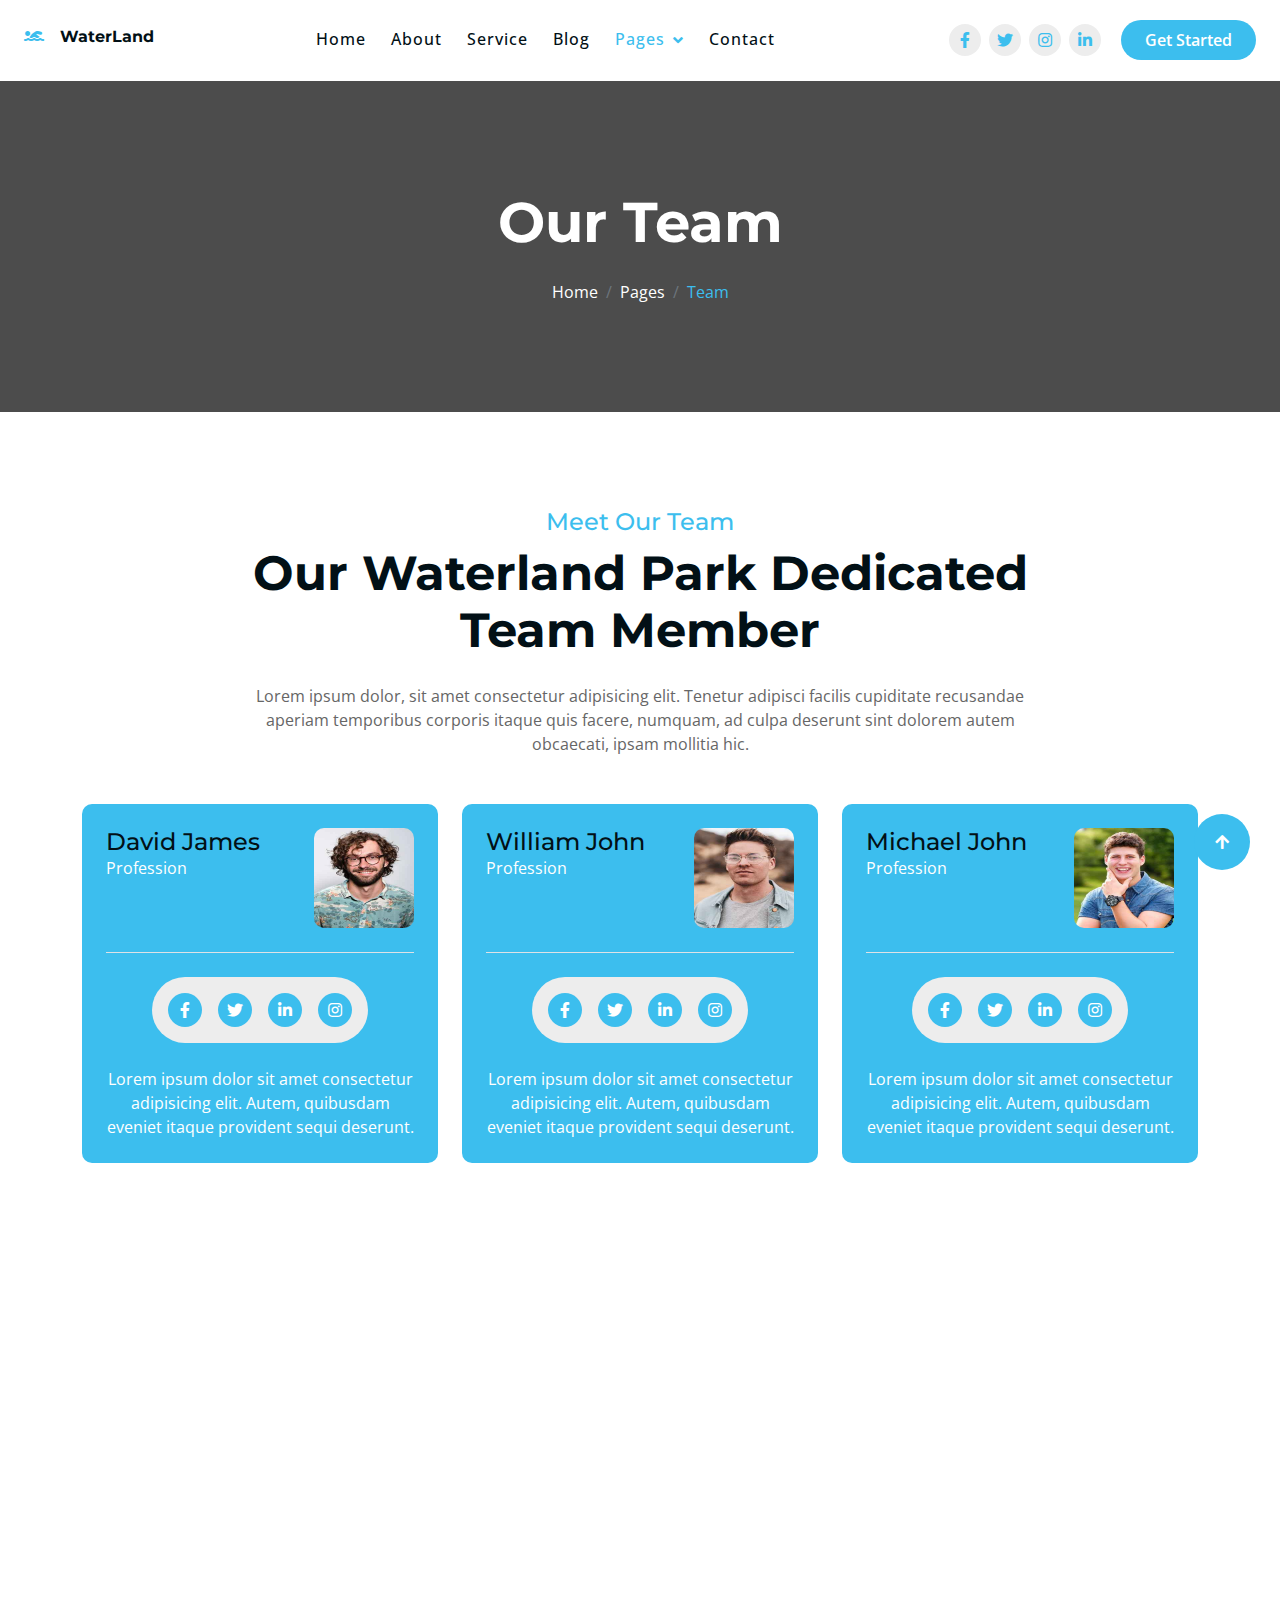
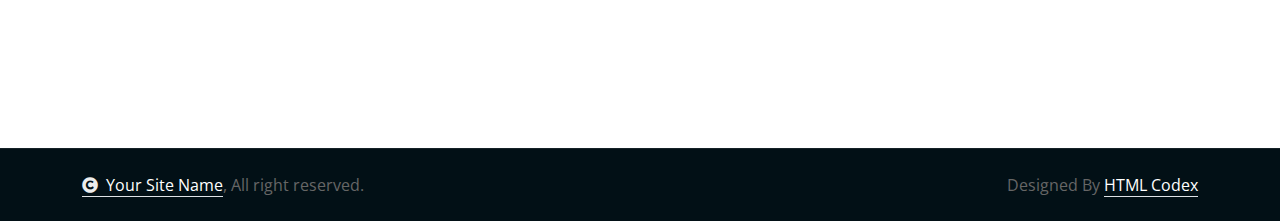
<file: team.html>
<!DOCTYPE html>
<html lang="en">

    <head>
        <meta charset="utf-8">
        <title>WaterLand - Water Park Website Template</title>
        <meta content="width=device-width, initial-scale=1.0" name="viewport">
        <meta content="" name="keywords">
        <meta content="" name="description">

        <!-- Google Web Fonts -->
        <link rel="preconnect" href="https://fonts.googleapis.com">
        <link rel="preconnect" href="https://fonts.gstatic.com" crossorigin>
        <link href="https://fonts.googleapis.com/css2?family=Montserrat:ital,wght@0,100..900;1,100..900&family=Open+Sans:ital,wdth,wght@0,75..100,300..800;1,75..100,300..800&display=swap" rel="stylesheet"> 

        <!-- Icon Font Stylesheet -->
        <link rel="stylesheet" href="https://use.fontawesome.com/releases/v5.15.4/css/all.css"/>
        <link href="https://cdn.jsdelivr.net/npm/bootstrap-icons@1.4.1/font/bootstrap-icons.css" rel="stylesheet">

        <!-- Libraries Stylesheet -->
        <link href="lib/animate/animate.min.css" rel="stylesheet">
        <link href="lib/lightbox/css/lightbox.min.css" rel="stylesheet">
        <link href="lib/owlcarousel/assets/owl.carousel.min.css" rel="stylesheet">


        <!-- Customized Bootstrap Stylesheet -->
        <link href="css/bootstrap.min.css" rel="stylesheet">

        <!-- Template Stylesheet -->
        <link href="css/style.css" rel="stylesheet">
    </head>

    <body>

        <!-- Spinner Start -->
        <div id="spinner" class="show bg-white position-fixed translate-middle w-100 vh-100 top-50 start-50 d-flex align-items-center justify-content-center">
            <div class="spinner-border text-primary" style="width: 3rem; height: 3rem;" role="status">
                <span class="sr-only">Loading...</span>
            </div>
        </div>
        <!-- Spinner End -->

        <!-- Navbar & Hero Start -->
        <div class="container-fluid nav-bar sticky-top px-4 py-2 py-lg-0">
            <nav class="navbar navbar-expand-lg navbar-light">
                <a href="" class="navbar-brand p-0">
                    <h1 class="display-6 text-dark"><i class="fas fa-swimmer text-primary me-3"></i>WaterLand</h1>
                    <!-- <img src="img/logo.png" alt="Logo"> -->
                </a>
                <button class="navbar-toggler" type="button" data-bs-toggle="collapse" data-bs-target="#navbarCollapse">
                    <span class="fa fa-bars"></span>
                </button>
                <div class="collapse navbar-collapse" id="navbarCollapse">
                    <div class="navbar-nav mx-auto py-0">
                        <a href="index.html" class="nav-item nav-link">Home</a>
                        <a href="about.html" class="nav-item nav-link">About</a>
                        <a href="service.html" class="nav-item nav-link">Service</a>
                        <a href="blog.html" class="nav-item nav-link">Blog</a>
                        
                        <div class="nav-item dropdown">
                            <a href="#" class="nav-link dropdown-toggle active" data-bs-toggle="dropdown">Pages</a>
                            <div class="dropdown-menu m-0">
                                <a href="feature.html" class="dropdown-item">Our Feature</a>
                                <a href="gallery.html" class="dropdown-item">Our Gallery</a>
                                <a href="attraction.html" class="dropdown-item">Attractions</a>
                                <a href="package.html" class="dropdown-item">Ticket Packages</a>
                                <a href="team.html" class="dropdown-item active">Our Team</a>
                                <a href="testimonial.html" class="dropdown-item">Testimonial</a>
                                <a href="404.html" class="dropdown-item">404 Page</a>
                            </div>
                        </div>
                        <a href="contact.html" class="nav-item nav-link">Contact</a>
                    </div>
                    <div class="team-icon d-none d-xl-flex justify-content-center me-3">
                        <a class="btn btn-square btn-light rounded-circle mx-1" href=""><i class="fab fa-facebook-f"></i></a>
                        <a class="btn btn-square btn-light rounded-circle mx-1" href=""><i class="fab fa-twitter"></i></a>
                        <a class="btn btn-square btn-light rounded-circle mx-1" href=""><i class="fab fa-instagram"></i></a>
                        <a class="btn btn-square btn-light rounded-circle mx-1" href=""><i class="fab fa-linkedin-in"></i></a>
                    </div>
                    <a href="#" class="btn btn-primary rounded-pill py-2 px-4 flex-shrink-0">Get Started</a>
                </div>
            </nav>
        </div>
        <!-- Navbar & Hero End -->

        <!-- Header Start -->
        <div class="container-fluid bg-breadcrumb">
            <div class="container text-center py-5" style="max-width: 900px;">
                <h4 class="text-white display-4 mb-4 wow fadeInDown" data-wow-delay="0.1s">Our Team</h4>
                <ol class="breadcrumb d-flex justify-content-center mb-0 wow fadeInDown" data-wow-delay="0.3s">
                    <li class="breadcrumb-item"><a href="index.html">Home</a></li>
                    <li class="breadcrumb-item"><a href="#">Pages</a></li>
                    <li class="breadcrumb-item active text-primary">Team</li>
                </ol>    
            </div>
        </div>
        <!-- Header End -->

        <!-- Team Start -->
        <div class="container-fluid team py-5">
            <div class="container py-5">
                <div class="text-center mx-auto pb-5 wow fadeInUp" data-wow-delay="0.2s" style="max-width: 800px;">
                    <h4 class="text-primary">Meet Our Team</h4>
                    <h1 class="display-5 mb-4">Our Waterland Park Dedicated Team Member</h1>
                    <p class="mb-0">Lorem ipsum dolor, sit amet consectetur adipisicing elit. Tenetur adipisci facilis cupiditate recusandae aperiam temporibus corporis itaque quis facere, numquam, ad culpa deserunt sint dolorem autem obcaecati, ipsam mollitia hic.
                    </p>
                </div>
                <div class="row g-4 justify-content-center">
                    <div class="col-md-6 col-lg-6 col-xl-4 wow fadeInUp" data-wow-delay="0.2s">
                        <div class="team-item p-4">
                            <div class="team-content">
                                <div class="d-flex justify-content-between border-bottom pb-4">
                                    <div class="text-start">
                                        <h4 class="mb-0">David James</h4>
                                        <p class="mb-0">Profession</p>
                                    </div>
                                    <div>
                                        <img src="img/team-1.jpg" class="img-fluid rounded" style="width: 100px; height: 100px;" alt="">
                                    </div>
                                </div>
                                <div class="team-icon rounded-pill my-4 p-3">
                                    <a class="btn btn-primary btn-sm-square rounded-circle me-3" href=""><i class="fab fa-facebook-f"></i></a>
                                    <a class="btn btn-primary btn-sm-square rounded-circle me-3" href=""><i class="fab fa-twitter"></i></a>
                                    <a class="btn btn-primary btn-sm-square rounded-circle me-3" href=""><i class="fab fa-linkedin-in"></i></a>
                                    <a class="btn btn-primary btn-sm-square rounded-circle me-0" href=""><i class="fab fa-instagram"></i></a>
                                </div>
                                <p class="text-center mb-0">Lorem ipsum dolor sit amet consectetur adipisicing elit. Autem, quibusdam eveniet itaque provident sequi deserunt.
                                </p>
                            </div>
                        </div>
                    </div>
                    <div class="col-md-6 col-lg-6 col-xl-4 wow fadeInUp" data-wow-delay="0.4s">
                        <div class="team-item p-4">
                            <div class="team-content">
                                <div class="d-flex justify-content-between border-bottom pb-4">
                                    <div class="text-start">
                                        <h4 class="mb-0">William John</h4>
                                        <p class="mb-0">Profession</p>
                                    </div>
                                    <div>
                                        <img src="img/team-2.jpg" class="img-fluid rounded" style="width: 100px; height: 100px;" alt="">
                                    </div>
                                </div>
                                <div class="team-icon rounded-pill my-4 p-3">
                                    <a class="btn btn-primary btn-sm-square rounded-circle me-3" href=""><i class="fab fa-facebook-f"></i></a>
                                    <a class="btn btn-primary btn-sm-square rounded-circle me-3" href=""><i class="fab fa-twitter"></i></a>
                                    <a class="btn btn-primary btn-sm-square rounded-circle me-3" href=""><i class="fab fa-linkedin-in"></i></a>
                                    <a class="btn btn-primary btn-sm-square rounded-circle me-0" href=""><i class="fab fa-instagram"></i></a>
                                </div>
                                <p class="text-center mb-0">Lorem ipsum dolor sit amet consectetur adipisicing elit. Autem, quibusdam eveniet itaque provident sequi deserunt.
                                </p>
                            </div>
                        </div>
                    </div>
                    <div class="col-md-6 col-lg-6 col-xl-4 wow fadeInUp" data-wow-delay="0.6s">
                        <div class="team-item p-4">
                            <div class="team-content">
                                <div class="d-flex justify-content-between border-bottom pb-4">
                                    <div class="text-start">
                                        <h4 class="mb-0">Michael John</h4>
                                        <p class="mb-0">Profession</p>
                                    </div>
                                    <div>
                                        <img src="img/team-3.jpg" class="img-fluid rounded" style="width: 100px; height: 100px;" alt="">
                                    </div>
                                </div>
                                <div class="team-icon rounded-pill my-4 p-3">
                                    <a class="btn btn-primary btn-sm-square rounded-circle me-3" href=""><i class="fab fa-facebook-f"></i></a>
                                    <a class="btn btn-primary btn-sm-square rounded-circle me-3" href=""><i class="fab fa-twitter"></i></a>
                                    <a class="btn btn-primary btn-sm-square rounded-circle me-3" href=""><i class="fab fa-linkedin-in"></i></a>
                                    <a class="btn btn-primary btn-sm-square rounded-circle me-0" href=""><i class="fab fa-instagram"></i></a>
                                </div>
                                <p class="text-center mb-0">Lorem ipsum dolor sit amet consectetur adipisicing elit. Autem, quibusdam eveniet itaque provident sequi deserunt.
                                </p>
                            </div>
                        </div>
                    </div>
                </div>
            </div>
        </div>
        <!-- Team End -->

        <!-- Footer Start -->
        <div class="container-fluid footer py-5 wow fadeIn" data-wow-delay="0.2s">
            <div class="container py-5">
                <div class="row g-5">
                    <div class="col-md-6 col-lg-6 col-xl-4">
                        <div class="footer-item">
                            <a href="index.html" class="p-0">
                                <h4 class="text-white mb-4"><i class="fas fa-swimmer text-primary me-3"></i>WaterLand</h4>
                                <!-- <img src="img/logo.png" alt="Logo"> -->
                            </a>
                            <p class="mb-2">Dolor amet sit justo amet elitr clita ipsum elitr est.Lorem ipsum dolor sit amet, consectetur adipiscing...</p>
                            <div class="d-flex align-items-center">
                                <i class="fas fa-map-marker-alt text-primary me-3"></i>
                                <p class="text-white mb-0">123 Street New York.USA</p>
                            </div>
                            <div class="d-flex align-items-center">
                                <i class="fas fa-envelope text-primary me-3"></i>
                                <p class="text-white mb-0">info@example.com</p>
                            </div>
                            <div class="d-flex align-items-center">
                                <i class="fa fa-phone-alt text-primary me-3"></i>
                                <p class="text-white mb-0">(+012) 3456 7890</p>
                            </div>
                        </div>
                    </div>
                    <div class="col-md-6 col-lg-6 col-xl-2">
                        <div class="footer-item">
                            <h4 class="text-white mb-4">Quick Links</h4>
                            <a href="#"><i class="fas fa-angle-right me-2"></i> About Us</a>
                            <a href="#"><i class="fas fa-angle-right me-2"></i> Feature</a>
                            <a href="#"><i class="fas fa-angle-right me-2"></i> Attractions</a>
                            <a href="#"><i class="fas fa-angle-right me-2"></i> Tickets</a>
                            <a href="#"><i class="fas fa-angle-right me-2"></i> Blog</a>
                            <a href="#"><i class="fas fa-angle-right me-2"></i> Contact us</a>
                        </div>
                    </div>
                    <div class="col-md-6 col-lg-6 col-xl-2">
                        <div class="footer-item">
                            <h4 class="text-white mb-4">Support</h4>
                            <a href="#"><i class="fas fa-angle-right me-2"></i> Privacy Policy</a>
                            <a href="#"><i class="fas fa-angle-right me-2"></i> Terms & Conditions</a>
                            <a href="#"><i class="fas fa-angle-right me-2"></i> Disclaimer</a>
                            <a href="#"><i class="fas fa-angle-right me-2"></i> Support</a>
                            <a href="#"><i class="fas fa-angle-right me-2"></i> FAQ</a>
                            <a href="#"><i class="fas fa-angle-right me-2"></i> Help</a>
                        </div>
                    </div>
                    <div class="col-md-6 col-lg-6 col-xl-4">
                        <div class="footer-item">
                            <h4 class="text-white mb-4">Opening Hours</h4>
                            <div class="opening-date mb-3 pb-3">
                                <div class="opening-clock flex-shrink-0">
                                    <h6 class="text-white mb-0 me-auto">Monday - Friday:</h6>
                                    <p class="mb-0"><i class="fas fa-clock text-primary me-2"></i> 11:00 AM - 16:00 PM</p>
                                </div>
                                <div class="opening-clock flex-shrink-0">
                                    <h6 class="text-white mb-0 me-auto">Satur - Sunday:</h6>
                                    <p class="mb-0"><i class="fas fa-clock text-primary me-2"></i> 09:00 AM - 17:00 PM</p>
                                </div>
                                <div class="opening-clock flex-shrink-0">
                                    <h6 class="text-white mb-0 me-auto">Holiday:</h6>
                                    <p class="mb-0"><i class="fas fa-clock text-primary me-2"></i> 09:00 AM - 17:00 PM</p>
                                </div>
                            </div>
                            <div>
                                <p class="text-white mb-2">Payment Accepted</p>
                                <img src="img/payment.png" class="img-fluid" alt="Image">
                            </div>
                        </div>
                    </div>
                </div>
            </div>
        </div>
        <!-- Footer End -->
        
        <!-- Copyright Start -->
        <div class="container-fluid copyright py-4">
            <div class="container">
                <div class="row g-4 align-items-center">
                    <div class="col-md-6 text-center text-md-start mb-md-0">
                        <span class="text-body"><a href="#" class="border-bottom text-white"><i class="fas fa-copyright text-light me-2"></i>Your Site Name</a>, All right reserved.</span>
                    </div>
                    <div class="col-md-6 text-center text-md-end text-body">
                        <!--/*** This template is free as long as you keep the below author’s credit link/attribution link/backlink. ***/-->
                        <!--/*** If you'd like to use the template without the below author’s credit link/attribution link/backlink, ***/-->
                        <!--/*** you can purchase the Credit Removal License from "https://htmlcodex.com/credit-removal". ***/-->
                        Designed By <a class="border-bottom text-white" href="https://htmlcodex.com">HTML Codex</a>
                    </div>
                </div>
            </div>
        </div>
        <!-- Copyright End -->


        <!-- Back to Top -->
        <a href="#" class="btn btn-primary btn-lg-square rounded-circle back-to-top"><i class="fa fa-arrow-up"></i></a>   

        
    <!-- JavaScript Libraries -->
    <script src="https://ajax.googleapis.com/ajax/libs/jquery/3.6.4/jquery.min.js"></script>
    <script src="https://cdn.jsdelivr.net/npm/bootstrap@5.0.0/dist/js/bootstrap.bundle.min.js"></script>
    <script src="lib/wow/wow.min.js"></script>
    <script src="lib/easing/easing.min.js"></script>
    <script src="lib/waypoints/waypoints.min.js"></script>
    <script src="lib/counterup/counterup.min.js"></script>
    <script src="lib/lightbox/js/lightbox.min.js"></script>
    <script src="lib/owlcarousel/owl.carousel.min.js"></script>
    

    <!-- Template Javascript -->
    <script src="js/main.js"></script>
    </body>

</html>
</file>
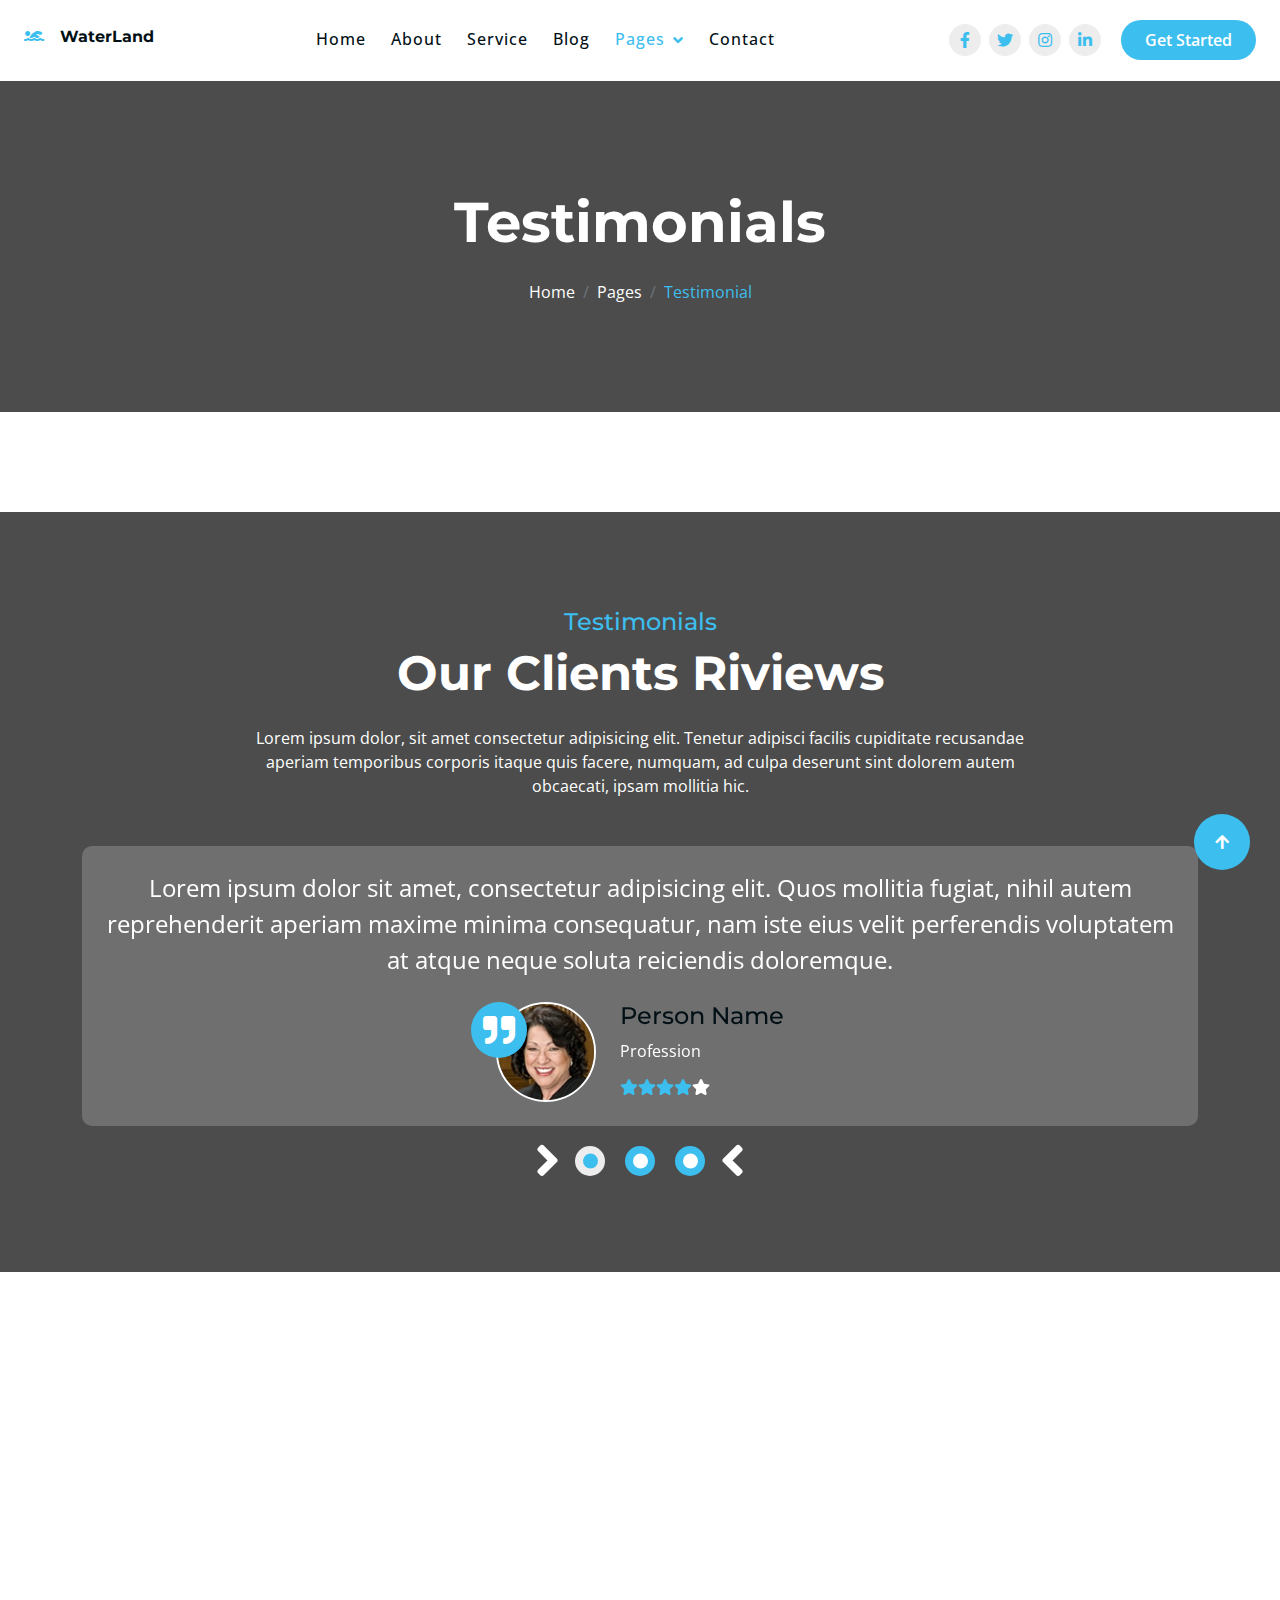
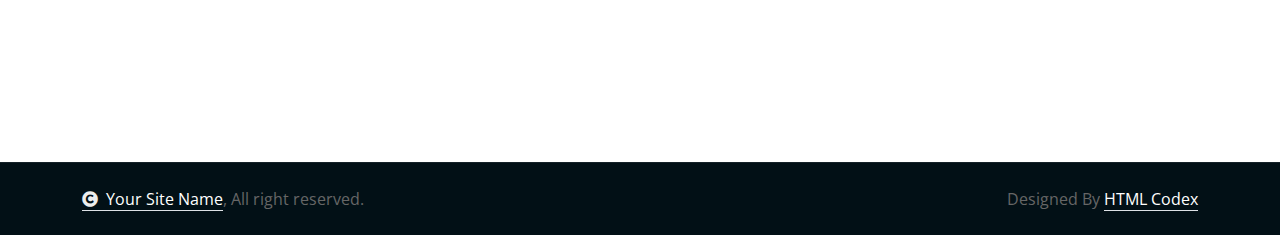
<file: testimonial.html>
<!DOCTYPE html>
<html lang="en">

    <head>
        <meta charset="utf-8">
        <title>WaterLand - Water Park Website Template</title>
        <meta content="width=device-width, initial-scale=1.0" name="viewport">
        <meta content="" name="keywords">
        <meta content="" name="description">

        <!-- Google Web Fonts -->
        <link rel="preconnect" href="https://fonts.googleapis.com">
        <link rel="preconnect" href="https://fonts.gstatic.com" crossorigin>
        <link href="https://fonts.googleapis.com/css2?family=Montserrat:ital,wght@0,100..900;1,100..900&family=Open+Sans:ital,wdth,wght@0,75..100,300..800;1,75..100,300..800&display=swap" rel="stylesheet"> 

        <!-- Icon Font Stylesheet -->
        <link rel="stylesheet" href="https://use.fontawesome.com/releases/v5.15.4/css/all.css"/>
        <link href="https://cdn.jsdelivr.net/npm/bootstrap-icons@1.4.1/font/bootstrap-icons.css" rel="stylesheet">

        <!-- Libraries Stylesheet -->
        <link href="lib/animate/animate.min.css" rel="stylesheet">
        <link href="lib/lightbox/css/lightbox.min.css" rel="stylesheet">
        <link href="lib/owlcarousel/assets/owl.carousel.min.css" rel="stylesheet">


        <!-- Customized Bootstrap Stylesheet -->
        <link href="css/bootstrap.min.css" rel="stylesheet">

        <!-- Template Stylesheet -->
        <link href="css/style.css" rel="stylesheet">
    </head>

    <body>

        <!-- Spinner Start -->
        <div id="spinner" class="show bg-white position-fixed translate-middle w-100 vh-100 top-50 start-50 d-flex align-items-center justify-content-center">
            <div class="spinner-border text-primary" style="width: 3rem; height: 3rem;" role="status">
                <span class="sr-only">Loading...</span>
            </div>
        </div>
        <!-- Spinner End -->

        <!-- Navbar & Hero Start -->
        <div class="container-fluid nav-bar sticky-top px-4 py-2 py-lg-0">
            <nav class="navbar navbar-expand-lg navbar-light">
                <a href="" class="navbar-brand p-0">
                    <h1 class="display-6 text-dark"><i class="fas fa-swimmer text-primary me-3"></i>WaterLand</h1>
                    <!-- <img src="img/logo.png" alt="Logo"> -->
                </a>
                <button class="navbar-toggler" type="button" data-bs-toggle="collapse" data-bs-target="#navbarCollapse">
                    <span class="fa fa-bars"></span>
                </button>
                <div class="collapse navbar-collapse" id="navbarCollapse">
                    <div class="navbar-nav mx-auto py-0">
                        <a href="index.html" class="nav-item nav-link">Home</a>
                        <a href="about.html" class="nav-item nav-link">About</a>
                        <a href="service.html" class="nav-item nav-link">Service</a>
                        <a href="blog.html" class="nav-item nav-link">Blog</a>
                        
                        <div class="nav-item dropdown">
                            <a href="#" class="nav-link dropdown-toggle active" data-bs-toggle="dropdown">Pages</a>
                            <div class="dropdown-menu m-0">
                                <a href="feature.html" class="dropdown-item">Our Feature</a>
                                <a href="gallery.html" class="dropdown-item">Our Gallery</a>
                                <a href="attraction.html" class="dropdown-item">Attractions</a>
                                <a href="package.html" class="dropdown-item">Ticket Packages</a>
                                <a href="team.html" class="dropdown-item">Our Team</a>
                                <a href="testimonial.html" class="dropdown-item active">Testimonial</a>
                                <a href="404.html" class="dropdown-item">404 Page</a>
                            </div>
                        </div>
                        <a href="contact.html" class="nav-item nav-link">Contact</a>
                    </div>
                    <div class="team-icon d-none d-xl-flex justify-content-center me-3">
                        <a class="btn btn-square btn-light rounded-circle mx-1" href=""><i class="fab fa-facebook-f"></i></a>
                        <a class="btn btn-square btn-light rounded-circle mx-1" href=""><i class="fab fa-twitter"></i></a>
                        <a class="btn btn-square btn-light rounded-circle mx-1" href=""><i class="fab fa-instagram"></i></a>
                        <a class="btn btn-square btn-light rounded-circle mx-1" href=""><i class="fab fa-linkedin-in"></i></a>
                    </div>
                    <a href="#" class="btn btn-primary rounded-pill py-2 px-4 flex-shrink-0">Get Started</a>
                </div>
            </nav>
        </div>
        <!-- Navbar & Hero End -->

        <!-- Header Start -->
        <div class="container-fluid bg-breadcrumb">
            <div class="container text-center py-5" style="max-width: 900px;">
                <h4 class="text-white display-4 mb-4 wow fadeInDown" data-wow-delay="0.1s">Testimonials</h4>
                <ol class="breadcrumb d-flex justify-content-center mb-0 wow fadeInDown" data-wow-delay="0.3s">
                    <li class="breadcrumb-item"><a href="index.html">Home</a></li>
                    <li class="breadcrumb-item"><a href="#">Pages</a></li>
                    <li class="breadcrumb-item active text-primary">Testimonial</li>
                </ol>    
            </div>
        </div>
        <!-- Header End -->

        <!-- Testimonial Start -->
        <div class="container-fluid testimonial py-5" style="margin-top: 100px;">
            <div class="container py-5">
                <div class="text-center mx-auto pb-5 wow fadeInUp" data-wow-delay="0.2s" style="max-width: 800px;">
                    <h4 class="text-primary">Testimonials</h4>
                    <h1 class="display-5 text-white mb-4">Our Clients Riviews</h1>
                    <p class="text-white mb-0">Lorem ipsum dolor, sit amet consectetur adipisicing elit. Tenetur adipisci facilis cupiditate recusandae aperiam temporibus corporis itaque quis facere, numquam, ad culpa deserunt sint dolorem autem obcaecati, ipsam mollitia hic.
                    </p>
                </div>
                <div class="owl-carousel testimonial-carousel wow fadeInUp" data-wow-delay="0.2s">
                    <div class="testimonial-item p-4">
                        <p class="text-white fs-4 mb-4">Lorem ipsum dolor sit amet, consectetur adipisicing elit. Quos mollitia fugiat, nihil autem reprehenderit aperiam maxime minima consequatur, nam iste eius velit perferendis voluptatem at atque neque soluta reiciendis doloremque.
                        </p>
                        <div class="testimonial-inner">
                            <div class="testimonial-img">
                                <img src="img/testimonial-1.jpg" class="img-fluid" alt="Image">
                                <div class="testimonial-quote btn-lg-square rounded-circle"><i class="fa fa-quote-right fa-2x"></i>
                                </div>
                            </div>
                            <div class="ms-4">
                                <h4>Person Name</h4>
                                <p class="text-start text-white">Profession</p>
                                <div class="d-flex text-primary">
                                    <i class="fas fa-star"></i>
                                    <i class="fas fa-star"></i>
                                    <i class="fas fa-star"></i>
                                    <i class="fas fa-star"></i>
                                    <i class="fas fa-star text-white"></i>
                                </div>
                            </div>
                        </div>
                    </div>
                    <div class="testimonial-item p-4">
                        <p class="text-white fs-4 mb-4">Lorem ipsum dolor sit amet, consectetur adipisicing elit. Quos mollitia fugiat, nihil autem reprehenderit aperiam maxime minima consequatur, nam iste eius velit perferendis voluptatem at atque neque soluta reiciendis doloremque.
                        </p>
                        <div class="testimonial-inner">
                            <div class="testimonial-img">
                                <img src="img/testimonial-2.jpg" class="img-fluid" alt="Image">
                                <div class="testimonial-quote btn-lg-square rounded-circle"><i class="fa fa-quote-right fa-2x"></i>
                                </div>
                            </div>
                            <div class="ms-4">
                                <h4>Person Name</h4>
                                <p class="text-start text-white">Profession</p>
                                <div class="d-flex text-primary">
                                    <i class="fas fa-star"></i>
                                    <i class="fas fa-star"></i>
                                    <i class="fas fa-star"></i>
                                    <i class="fas fa-star"></i>
                                    <i class="fas fa-star text-white"></i>
                                </div>
                            </div>
                        </div>
                    </div>
                    <div class="testimonial-item p-4">
                        <p class="text-white fs-4 mb-4">Lorem ipsum dolor sit amet, consectetur adipisicing elit. Quos mollitia fugiat, nihil autem reprehenderit aperiam maxime minima consequatur, nam iste eius velit perferendis voluptatem at atque neque soluta reiciendis doloremque.
                        </p>
                        <div class="testimonial-inner">
                            <div class="testimonial-img">
                                <img src="img/testimonial-3.jpg" class="img-fluid" alt="Image">
                                <div class="testimonial-quote btn-lg-square rounded-circle"><i class="fa fa-quote-right fa-2x"></i>
                                </div>
                            </div>
                            <div class="ms-4">
                                <h4>Person Name</h4>
                                <p class="text-start text-white">Profession</p>
                                <div class="d-flex text-primary">
                                    <i class="fas fa-star"></i>
                                    <i class="fas fa-star"></i>
                                    <i class="fas fa-star"></i>
                                    <i class="fas fa-star"></i>
                                    <i class="fas fa-star text-white"></i>
                                </div>
                            </div>
                        </div>
                    </div>
                </div>
            </div>
        </div>
        <!-- Testimonial End -->

        <!-- Footer Start -->
        <div class="container-fluid footer py-5 wow fadeIn" data-wow-delay="0.2s">
            <div class="container py-5">
                <div class="row g-5">
                    <div class="col-md-6 col-lg-6 col-xl-4">
                        <div class="footer-item">
                            <a href="index.html" class="p-0">
                                <h4 class="text-white mb-4"><i class="fas fa-swimmer text-primary me-3"></i>WaterLand</h4>
                                <!-- <img src="img/logo.png" alt="Logo"> -->
                            </a>
                            <p class="mb-2">Dolor amet sit justo amet elitr clita ipsum elitr est.Lorem ipsum dolor sit amet, consectetur adipiscing...</p>
                            <div class="d-flex align-items-center">
                                <i class="fas fa-map-marker-alt text-primary me-3"></i>
                                <p class="text-white mb-0">123 Street New York.USA</p>
                            </div>
                            <div class="d-flex align-items-center">
                                <i class="fas fa-envelope text-primary me-3"></i>
                                <p class="text-white mb-0">info@example.com</p>
                            </div>
                            <div class="d-flex align-items-center">
                                <i class="fa fa-phone-alt text-primary me-3"></i>
                                <p class="text-white mb-0">(+012) 3456 7890</p>
                            </div>
                        </div>
                    </div>
                    <div class="col-md-6 col-lg-6 col-xl-2">
                        <div class="footer-item">
                            <h4 class="text-white mb-4">Quick Links</h4>
                            <a href="#"><i class="fas fa-angle-right me-2"></i> About Us</a>
                            <a href="#"><i class="fas fa-angle-right me-2"></i> Feature</a>
                            <a href="#"><i class="fas fa-angle-right me-2"></i> Attractions</a>
                            <a href="#"><i class="fas fa-angle-right me-2"></i> Tickets</a>
                            <a href="#"><i class="fas fa-angle-right me-2"></i> Blog</a>
                            <a href="#"><i class="fas fa-angle-right me-2"></i> Contact us</a>
                        </div>
                    </div>
                    <div class="col-md-6 col-lg-6 col-xl-2">
                        <div class="footer-item">
                            <h4 class="text-white mb-4">Support</h4>
                            <a href="#"><i class="fas fa-angle-right me-2"></i> Privacy Policy</a>
                            <a href="#"><i class="fas fa-angle-right me-2"></i> Terms & Conditions</a>
                            <a href="#"><i class="fas fa-angle-right me-2"></i> Disclaimer</a>
                            <a href="#"><i class="fas fa-angle-right me-2"></i> Support</a>
                            <a href="#"><i class="fas fa-angle-right me-2"></i> FAQ</a>
                            <a href="#"><i class="fas fa-angle-right me-2"></i> Help</a>
                        </div>
                    </div>
                    <div class="col-md-6 col-lg-6 col-xl-4">
                        <div class="footer-item">
                            <h4 class="text-white mb-4">Opening Hours</h4>
                            <div class="opening-date mb-3 pb-3">
                                <div class="opening-clock flex-shrink-0">
                                    <h6 class="text-white mb-0 me-auto">Monday - Friday:</h6>
                                    <p class="mb-0"><i class="fas fa-clock text-primary me-2"></i> 11:00 AM - 16:00 PM</p>
                                </div>
                                <div class="opening-clock flex-shrink-0">
                                    <h6 class="text-white mb-0 me-auto">Satur - Sunday:</h6>
                                    <p class="mb-0"><i class="fas fa-clock text-primary me-2"></i> 09:00 AM - 17:00 PM</p>
                                </div>
                                <div class="opening-clock flex-shrink-0">
                                    <h6 class="text-white mb-0 me-auto">Holiday:</h6>
                                    <p class="mb-0"><i class="fas fa-clock text-primary me-2"></i> 09:00 AM - 17:00 PM</p>
                                </div>
                            </div>
                            <div>
                                <p class="text-white mb-2">Payment Accepted</p>
                                <img src="img/payment.png" class="img-fluid" alt="Image">
                            </div>
                        </div>
                    </div>
                </div>
            </div>
        </div>
        <!-- Footer End -->
        
        <!-- Copyright Start -->
        <div class="container-fluid copyright py-4">
            <div class="container">
                <div class="row g-4 align-items-center">
                    <div class="col-md-6 text-center text-md-start mb-md-0">
                        <span class="text-body"><a href="#" class="border-bottom text-white"><i class="fas fa-copyright text-light me-2"></i>Your Site Name</a>, All right reserved.</span>
                    </div>
                    <div class="col-md-6 text-center text-md-end text-body">
                        <!--/*** This template is free as long as you keep the below author’s credit link/attribution link/backlink. ***/-->
                        <!--/*** If you'd like to use the template without the below author’s credit link/attribution link/backlink, ***/-->
                        <!--/*** you can purchase the Credit Removal License from "https://htmlcodex.com/credit-removal". ***/-->
                        Designed By <a class="border-bottom text-white" href="https://htmlcodex.com">HTML Codex</a>
                    </div>
                </div>
            </div>
        </div>
        <!-- Copyright End -->


        <!-- Back to Top -->
        <a href="#" class="btn btn-primary btn-lg-square rounded-circle back-to-top"><i class="fa fa-arrow-up"></i></a>   

        
    <!-- JavaScript Libraries -->
    <script src="https://ajax.googleapis.com/ajax/libs/jquery/3.6.4/jquery.min.js"></script>
    <script src="https://cdn.jsdelivr.net/npm/bootstrap@5.0.0/dist/js/bootstrap.bundle.min.js"></script>
    <script src="lib/wow/wow.min.js"></script>
    <script src="lib/easing/easing.min.js"></script>
    <script src="lib/waypoints/waypoints.min.js"></script>
    <script src="lib/counterup/counterup.min.js"></script>
    <script src="lib/lightbox/js/lightbox.min.js"></script>
    <script src="lib/owlcarousel/owl.carousel.min.js"></script>
    

    <!-- Template Javascript -->
    <script src="js/main.js"></script>
    </body>

</html>
</file>
<file: css/style.css>
/*** Spinner Start ***/
/*** Spinner ***/
#spinner {
    opacity: 0;
    visibility: hidden;
    transition: opacity .5s ease-out, visibility 0s linear .5s;
    z-index: 99999;
}

#spinner.show {
    transition: opacity .5s ease-out, visibility 0s linear 0s;
    visibility: visible;
    opacity: 1;
}
/*** Spinner End ***/

.back-to-top {
    position: fixed;
    right: 30px;
    bottom: 30px;
    transition: 0.5s;
    z-index: 99;
}

/*** Button Start ***/
.btn {
    font-weight: 600;
    transition: .5s;
}

.btn-square {
    width: 32px;
    height: 32px;
}

.btn-sm-square {
    width: 34px;
    height: 34px;
}

.btn-md-square {
    width: 44px;
    height: 44px;
}

.btn-lg-square {
    width: 56px;
    height: 56px;
}

.btn-xl-square {
    width: 66px;
    height: 66px;
}

.btn-square,
.btn-sm-square,
.btn-md-square,
.btn-lg-square,
.btn-xl-square {
    padding: 0;
    display: flex;
    align-items: center;
    justify-content: center;
    font-weight: normal;
}

.btn.btn-primary {
    color: var(--bs-white);
    border: none;
}

.btn.btn-primary:hover {
    background: var(--bs-dark);
}

.btn.btn-light {
    color: var(--bs-primary);
    border: none;
}

.btn.btn-light:hover {
    color: var(--bs-white);
    background: var(--bs-primary);
}

.btn.btn-dark {
    color: var(--bs-white);
    border: none;
}

.btn.btn-dark:hover {
    color: var(--bs-primary);
    background: var(--bs-light);
}

/*** Navbar Start ***/
.nav-bar {
    background: var(--bs-white);
}

.sticky-top {
    transition: 1s;
}

.navbar-light .navbar-nav .nav-link {
    position: relative;
    margin-right: 25px;
    padding: 35px 0;
    letter-spacing: 1px;
    color: var(--bs-dark);
    font-size: 15.6px;
    font-weight: 500;
    outline: none;
    transition: .5s;
}

.sticky-top .navbar-light .navbar-nav .nav-link {
    padding: 20px 0;
    color: var(--bs-dark);
}

.navbar-light .navbar-nav .nav-link:hover,
.navbar-light .navbar-nav .nav-link.active {
    color: var(--bs-primary);
}

#Products {
    padding-top: 90px;  /* Добавим отступ сверху для секции "Наши продукты" */
}

#Services  {
    padding-top: 90px;  /* Добавим отступ сверху для секции "Наши продукты" */
}
#Works  {
    padding-top: 90px;  /* Добавим отступ сверху для секции "Наши продукты" */
}
#Location  {
    padding-top: 90px;  /* Добавим отступ сверху для секции "Наши продукты" */
}
.navbar-light .navbar-brand img {
    max-height: 60px;
    transition: .5s;
}

.sticky-top .navbar-light .navbar-brand img {
    max-height: 50px;
}

.navbar .dropdown-toggle::after {
    border: none;
    content: "\f107";
    font-family: "Font Awesome 5 Free";
    font-weight: 600;
    vertical-align: middle;
    margin-left: 8px;
}

.dropdown .dropdown-menu a:hover {
    background: var(--bs-primary);
    color: var(--bs-white);
}

.navbar .nav-item:hover .dropdown-menu {
    transform: rotateX(0deg);
    visibility: visible;
    margin-top: 8px !important;
    background: var(--bs-light);
    transition: .5s;
    opacity: 1;
}

@media (min-width: 992px) {
    .navbar .nav-item .dropdown-menu {
    display: block;
    visibility: hidden;
    top: 100%;
    transform: rotateX(-75deg);
    transform-origin: 0% 0%;
    border: 0;
    border-radius: 10px;
    margin-top: 8px !important;
    transition: .5s;
    opacity: 0;
    }

    .asd {
        display: none;
    }
}

@media (max-width: 991px) {
    .navbar.navbar-expand-lg .navbar-toggler {
        padding: 8px 15px;
        border: 1px solid var(--bs-primary);
        color: var(--bs-primary);
    }

    .sticky-top .navbar-light .navbar-nav .nav-link {
        padding: 12px 0;
    }
}
/*** Navbar End ***/

/* Mobile Navbar */
@media (max-width:700px) {
    .custom-toggler {
        display: flex;
        flex-direction: column;
        justify-content: center;
        width: 30px;
        height: 24px;
        background: transparent;
        border: none;
        outline: none;
        z-index: 1001;
        cursor: pointer;
    }
    
    .icon-bar {
        display: block;
        width: 100%;
        height: 3px;
        background-color: var(--bs-dark);
        margin: 4px 0;
        border-radius: 2px;
        transition: all 0.4s ease;
        -webkit-transition: all 0.4s ease;
    }
    
    .icon-toggler {
        background: none;
        border: none;
        font-size: 24px;
        color: var(--bs-dark);
        cursor: pointer;
        z-index: 1001;
        outline: none;
        transition: transform 0.3s ease;
    }
    
    .icon-toggler i {
        transition: opacity 0.3s ease, transform 0.3s ease;
        -webkit-transition: opacity 0.3s ease, transform 0.3s ease;
    }
    
    
    
    /* Animate to X */
    .custom-toggler.open .top-bar {
        transform: rotate(45deg) translateY(6px);
        -webkit-transform: rotate(45deg) translateY(6px);
    }
    
    .custom-toggler.open .middle-bar {
        opacity: 0;
        transition: opacity 0.3s ease;
        -webkit-transition: opacity 0.3s ease;
    }
    
    .custom-toggler.open .bottom-bar {
        transform: rotate(-45deg) translateY(-6px);
        -webkit-transform: rotate(-45deg) translateY(-6px);
    }
    
    /* Collapse menu animation */
    #navbarCollapse {
        position: fixed;
        top: 0;
        left: 0;
        width: 100%;
        height: 0;
        background: var(--bs-white);
        overflow: hidden;
        z-index: 999;
        transition: height 0.4s ease;
        display: flex;
        flex-direction: column;
        align-items: center;
        justify-content: center;
        padding: 0;
    }
    
    #navbarCollapse.show {
        height: 100vh;
        padding: 2rem;
        box-shadow: 0 4px 20px rgba(0, 0, 0, 0.1);
    }
    .navbar-nav {
        flex-direction: column;
        gap: 1.5rem;
    }

    .navbar-nav .nav-link {
        font-size: 22px;
        padding: 0;
    }
}

/* Mobile Navbar End */

/*** Carousel Hero Header Start ***/
.header-carousel .header-carousel-item img {
    object-fit: cover;
}


@media (min-width: 1200px) {
    .header-carousel .header-carousel-item,
    .header-carousel .header-carousel-item img {
        height: 700px;
    }
}

@media (max-width: 1199px) {
    .header-carousel .header-carousel-item,
    .header-carousel .header-carousel-item img {
        height: 1200px;
    }
}

@media (max-width: 576px) {
    .header-carousel .header-carousel-item,
    .header-carousel .header-carousel-item img {
        height: 80vh;
    }
}

.header-carousel .owl-nav .owl-prev {
    display: none;
}

.header-carousel .owl-nav .owl-next {
    position: absolute;
    width: 60px;
    height: 60px;
    bottom: -60px;
    right: 50%;
    transform: translateY(-50%);
    margin-right: -60px;
    border-radius: 60px;
    background: var(--bs-primary);
    color: var(--bs-white);
    font-size: 26px;
    display: flex;
    align-items: center;
    justify-content: center;
    transition: 0.5s;
}
.header-carousel .owl-nav .owl-next:hover {
    box-shadow: inset 0 0 100px 0 var(--bs-light);
    color: var(--bs-primary);
}

.header-carousel .owl-nav .owl-next i {
    position: relative;
    width: 100%;
    height: 100%;
    display: flex;
    align-items: center;
    justify-content: center;
    animation-name: carousel-next-btn;
    animation-duration: 4s;
    animation-delay: 1s;
    animation-iteration-count: infinite;
    transition: 1s;
}

@keyframes carousel-next-btn {
    0%  {margin-top: 35%;}
    50%  {margin-bottom: 70%;}
    100% {margin-top: 35%;}
}

.header-carousel .header-carousel-item .carousel-caption {
    position: absolute;
    width: 100%;
    height: 100%;
    left: 0;
    bottom: 0;
    background: rgba(0, 0, 0, .7);
    display: flex;
    align-items: center;
}

.carousel-caption .ticket-form {
    background: rgba(255, 255, 255, 0.4);
    border-radius: 10px;
}

.header-carousel .header-carousel-item img {
    animation-name: image-zoom;
    animation-duration: 10s;
    animation-delay: 1s;
    animation-iteration-count: infinite;
    animation-direction: alternate;
    transition: 1s;
}

@keyframes image-zoom {
    0%  {width: 100%; height: 100%;}

    25% {width: 115%; height: 115%;}

    50% {width: 130%; height: 130%;}

    75% {width: 120%; height: 120%;}

    100% {width: 100%; height: 100%;}
}
/*** Carousel Hero Header End ***/

/*** Single Page Hero Header Start ***/
.bg-breadcrumb {
    position: relative;
    overflow: hidden;
    background: linear-gradient(rgba(0, 0, 0, 0.7), rgba(0, 0, 0, 0.7)), url('https://leisurepoolsusa.com/wp-content/uploads/2022/07/Leisure-Pools-Riviera-fiberglass-pool.webp');
    background-position: center center;
    background-repeat: no-repeat;
    background-size: cover;
    padding: 60px 0 60px 0;
    transition: 0.5s;
}

.bg-breadcrumb .breadcrumb {
    position: relative;
}

.bg-breadcrumb .breadcrumb .breadcrumb-item a {
    color: var(--bs-white);
}
/*** Single Page Hero Header End ***/


/*** Feature Start ***/
.feature .feature-item {
    position: relative;
    border-radius: 10px;
    background: var(--bs-light);
}

.feature-item .feature-content {
    position: absolute;
    width: 100%; 
    height: 100%; 
    bottom: 0; 
    left: 0;
    margin-top: 0;
    margin-right: 0; 
    background: rgba(0, 0, 0, 0.7); 
    border-radius: 10px;
    z-index: 2;
}

.feature-item .feature-content .feature-content-inner {
    position: relative;
    z-index: 5;
}
/*** Feature End ***/


/*** Service Start ***/
.service {
    position: relative;
    overflow: hidden;
    background-image: url('https://www.hrjohnsonindia.com/assets/images/blog/5-Innovative-Ideas-to-Design-Your-Dream-Swimming-Pool-thumb-og.jpg');
    background-position: center center;
    background-repeat: no-repeat;
    background-size: cover;
}

.service::before {
    content: "";
    width: 100%;
    height: 100%;
    position: absolute;
    top: 0;
    left: 0;
    background: rgba(0, 0, 0, .7);
    z-index: 1;
}

.service .service-section {
    position: relative;
    z-index: 5;
}

.service .service-days {
    border-radius: 10px;
    background: var(--bs-white);
}

.service .service-item {
    position: relative;
    height: 100%;
    text-align: center;
    border-radius: 10px;
    background: var(--bs-white);
    z-index: 1;
}

.service .service-item::after {
    content: "";
    position: absolute;
    width: 100%;
    height: 0;
    bottom: 0;
    left: 0;
    border-radius: 10px;
    background: var(--bs-primary);
    transition: 0.5s;
    z-index: 2;
}

.service .service-item:hover:after {
    height: 100%;
}

.service .service-item i {
    color: var(--bs-primary);
    transition: 0.5s;
}

.service .service-item:hover i {
    color: var(--bs-white);
}

.service .service-item .service-content {
    position: relative;
    z-index: 3;
}

.service .service-item .service-content p {
    transition: 0.5s;
}

.service .service-item:hover .service-content p {
    color: var(--bs-white);
}

.service .service-item .service-content a.h4 {
    transition: 0.5s;
}

.service .service-item:hover .service-content a.h4:hover {
    color: var(--bs-white);
}
/*** Service End ***/


/*** Attractions Start ***/
.attractions {
    position: relative;
    overflow: hidden;
}

.attractions::after {
    content: "";
    width: 100%;
    height: 95%;
    position: absolute;
    overflow: hidden;
    top: 0;
    left: 0;
    background: linear-gradient(rgba(0, 0, 0, .7), rgba(0, 0, 0, .7)), url('https://www.citywidepoolservice.com/wp-content/uploads/2021/01/Services-Citywide-Pool-Las-Vegas-1080x675.jpg') center center no-repeat;
    background-size: cover;
    z-index: -2;
    animation-name: attraction-image-zoom;
    animation-duration: 10s;
    animation-delay: 1s;
    animation-iteration-count: infinite;
    animation-direction: alternate;
    transition: 1s;
}

@keyframes attraction-image-zoom {
    0%  {width: 100%;}

    25% {width: 115%;}

    50% {width: 130%;}

    75% {width: 120%;}

    100% {width: 100%;}
}

.attractions .attractions-section {
    position: relative;
    z-index: 3;
}

.attractions .attractions-item {
    position: relative;
    border-radius: 10px;
    transition: 0.5s;
    z-index: 1;
}

.attractions .attractions-item::after {
    content: "";
    position: absolute;
    width: 100%;
    height: 0;
    top: 0;
    left: 0;
    border-radius: 10px;
    background: rgba(0, 0, 0, .7);
    transition: 0.5s;
    z-index: 2;
}

.attractions .attractions-item:hover:after {
    height: 100%;
}

.attractions .attractions-item .attractions-name {
    position: absolute;
    width: 100%;
    height: 100%;
    top: 50%;
    left: 50%;
    transform: translate(-50%, -50%);
    border-radius: 10px;
    color: var(--bs-white);
    font-size: 24px;
    font-weight: 600;
    display: flex;
    align-items: center;
    justify-content: center;
    transition: 0.5s;
    z-index: 3;
    opacity: 0;
}
.logo-title {
    font-size: 2rem;
}

@media (max-width: 1840px) {
    .display-6 {
        font-size: 1rem !important;
    }
}

@media (max-width: 1024px) {
    .display-6 {
        font-size: 1.3rem !important;
    }
}

.attractions .attractions-item:hover .attractions-name {
    opacity: 1;
}

.attractions-carousel .owl-stage-outer {
    margin-top: 58px;
}

.attractions .owl-nav .owl-prev {
    position: absolute;
    top: -58px;
    left: 0;
    background: var(--bs-primary);
    color: var(--bs-white);
    padding: 6px 35px;
    border-radius: 30px;
    transition: 0.5s;
}

.attractions .owl-nav .owl-prev:hover {
    background: var(--bs-white);
    color: var(--bs-primary);
}

.attractions .owl-nav .owl-next {
    position: absolute;
    top: -58px;
    right: 0;
    background: var(--bs-primary);
    color: var(--bs-white);
    padding: 6px 35px;
    border-radius: 30px;
    transition: 0.5s;
}

.attractions .owl-nav .owl-next:hover {
    background: var(--bs-white);
    color: var(--bs-primary);
}
/*** Attractions End ***/


/*** Gallery Start ***/
.gallery .gallery-item {
    position: relative;
    overflow: hidden;
    height: 100%;
    border-radius: 10px;
}

.gallery .gallery-item img {
    transition: 0.5s;
}

.gallery .gallery-item:hover img {
    transform: scale(1.2);
}

.gallery .gallery-item::after {
    content: "";
    position: absolute;
    width: 0;
    height: 0;
    top: 50%;
    left: 50%;
    transform: translate(-50%, -50%);
    border-radius: 10px;
    background: rgba(0, 0, 0, .4);
    transition: 0.5s;
    z-index: 1;
}

.gallery .gallery-item:hover::after {
    width: 100%;
    height: 100%;
}

.gallery .gallery-item .search-icon {
    position: absolute;
    top: 50%;
    left: 50%;
    transform: translate(-50%, -50%);
    transition: 0.5s;
    z-index: 5;
    opacity: 0;
}

.gallery .gallery-item:hover .search-icon {
    opacity: 1;
}
/*** Gallery End ***/

/*** Blog Start ***/
.blog .blog-item {
    border-radius: 10px;
}

.blog .blog-item .blog-img {
    position: relative;
    overflow: hidden;
    border-top-left-radius: 10px;
    border-top-right-radius: 10px;
    transition: 0.5s;
}

.blog .blog-item .blog-img img {
    transition: 0.5s;
}

.blog .blog-item:hover .blog-img img {
    transform: scale(1.2);
}

.blog .blog-item .blog-img::after {
    content: "";
    position: absolute;
    width: 100%;
    height: 100%;
    top: 0;
    left: 0;
    border-top-left-radius: 10px;
    border-top-right-radius: 10px;
    background: rgba(0, 0, 0, .3);
    z-index: 1;
}

.blog .blog-item .blog-img .blog-category {
    position: absolute;
    top: 25px;
    left: 25px;
    border-radius: 10px;
    color: var(--bs-white);
    background: var(--bs-primary);
    z-index: 5;
}

.blog .blog-item .blog-img .blog-date {
    position: absolute;
    bottom: 25px;
    left: 25px;
    color: var(--bs-white);
    z-index: 5;
}

.blog .blog-item .blog-content {
    border-bottom-left-radius: 10px;
    border-bottom-right-radius: 10px;
    background: var(--bs-light);
}
/*** Blog End ***/

/*** Team Start ***/
.team .team-item {
    position: relative;
    background: var(--bs-primary);
    border-radius: 10px;
}

.team .team-item::after {
    content: "";
    position: absolute;
    width: 100%;
    height: 0;
    top: 0;
    left: 0;
    border-radius: 10px;
    background: var(--bs-dark);
    transition: 0.5s;
    z-index: 1;
}

.team .team-item:hover:after {
    height: 100%;
}

.team .team-item .team-content {
    position: relative;
    text-align: center;
    z-index: 2;
}

.team .team-item .team-content .team-icon {
    background: var(--bs-light);
    border-radius: 10px;
    display: flex;
    display: inline-flex;
}

.team .team-item .team-content h4,
.team .team-item .team-content p {
    transition: 0.5s;
}

.team .team-item:hover .team-content h4 {
    color: var(--bs-primary);
}

.team .team-item .team-content p {
    color: var(--bs-white);
    transition: 0.5s;
}

.team .team-item:hover .team-content p {
    color: var(--bs-body);
}
/*** Team End ***/

/*** Testimonial Start ***/
.testimonial {
    position: relative;
    overflow: hidden;
}

.testimonial::after {
    content: "";
    width: 100%;
    height: 100%;
    position: absolute;
    top: 0;
    left: 0;
    background-image: url('https://galaxyhomerecreation.com/wp-content/uploads/2022/12/galaxy-inground-pool-banner-2.jpg');
    background-position: center center;
    background-repeat: no-repeat;
    background-size: cover;
    z-index: -2;
}

.testimonial::before {
    content: "";
    width: 100%;
    height: 100%;
    position: absolute;
    top: 0;
    left: 0;
    background: rgba(0, 0, 0, .7);
    z-index: -1;
}

.testimonial .testimonial-carousel .testimonial-item {
    text-align: center;
    border-radius: 10px;
    background: rgba(256, 256, 256, 0.2);
}

.testimonial-carousel .testimonial-item .testimonial-inner {
    display: flex;
    justify-content: center;
}

.testimonial-item .testimonial-inner .testimonial-img {
    position: relative;
}

.testimonial-item .testimonial-inner .testimonial-img img {
    width: 100px;
    height: 100px;
    border-radius: 100px;
    border: 2px solid var(--bs-white);
}

.testimonial-item .testimonial-inner .testimonial-img .testimonial-quote {
    position: absolute;
    top: 0;
    left: -25px;
    color: var(--bs-white);
    background: var(--bs-primary);
}

.testimonial-carousel .owl-dots {
    display: flex;
    justify-content: center;
}

.testimonial-carousel .owl-dots .owl-dot {
    width: 30px;
    height: 30px;
    border-radius: 30px;
    margin: 20px 10px 0 10px;
    background: var(--bs-primary);
    transition: 0.5s;
}

.testimonial-carousel .owl-dots .owl-dot.active {
    width: 30px;
    height: 30px;
    border-radius: 30px;
    background: var(--bs-light);
    transition: 0.5s;
}

.testimonial-carousel .owl-dots .owl-dot span {
    position: relative;
    margin-top: 50%;
    margin-left: 50%;
    transform: translate(-50%, -50%);
    display: flex;
    align-items: center;
    justify-content: center;
    text-align: center;
}

.testimonial-carousel .owl-dots .owl-dot.active span::after {
    background: var(--bs-primary);
}

.testimonial-carousel .owl-dots .owl-dot span::after {
    content: "";
    width: 15px;
    height: 15px;
    border-radius: 15px;
    position: absolute;
    top: 50%;
    left: 50%;
    transform: translate(-50%, -50%);
    display: flex;
    align-items: center;
    justify-content: center;
    text-align: center;
    background: var(--bs-white);
    transition: 0.5s;
}

.testimonial-carousel .owl-nav {
    position: absolute;
    bottom: -22px;
    right: 50%;
    transform: translateX(-50%);
    margin-right: -210px;
    display: flex;
    align-items: center;
    justify-content: center;
}

.testimonial-carousel .owl-nav .owl-prev {
    font-size: 50px;
    margin-right: 80px;
    color: var(--bs-white);
    transition: 0.5s;
}

.testimonial-carousel .owl-nav .owl-next {
    font-size: 50px;
    margin-left: 80px;
    color: var(--bs-white);
    transition: 0.5s;
}

.testimonial-carousel .owl-nav .owl-prev:hover,
.testimonial-carousel .owl-nav .owl-next:hover {
    color: var(--bs-primary);
}
/*** Testimonial End ***/


/*** Footer Start ***/
.footer {
    background: var(--bs-dark);
}

.footer .footer-item {
    display: flex;
    flex-direction: column;
}

.footer .footer-item a {
    line-height: 35px;
    color: var(--bs-body);
    transition: 0.5s;
}

.footer .footer-item p {
    line-height: 35px;
}

.footer .footer-item a:hover {
    color: var(--bs-primary);
}

.footer .footer-item .footer-btn a,
.footer .footer-item .footer-btn a i {
    transition: 0.5s;
}

.footer .footer-item .footer-btn a:hover {
    background: var(--bs-white);
}

.footer .footer-item .footer-btn a:hover i {
    color: var(--bs-primary);
}

.footer .footer-item .opening-date {
    border-bottom: 1px solid rgba(255, 255, 255, .08);
}

.footer .footer-item .opening-date .opening-clock {
    display: flex;
    align-items: center;
    line-height: 35px;
}
/*** Footer End ***/

/*** copyright Start ***/
.copyright {
    border-top: 1px solid rgba(255, 255, 255, 0.08);
    background: var(--bs-dark);
}
/*** copyright end ***/
</file>
